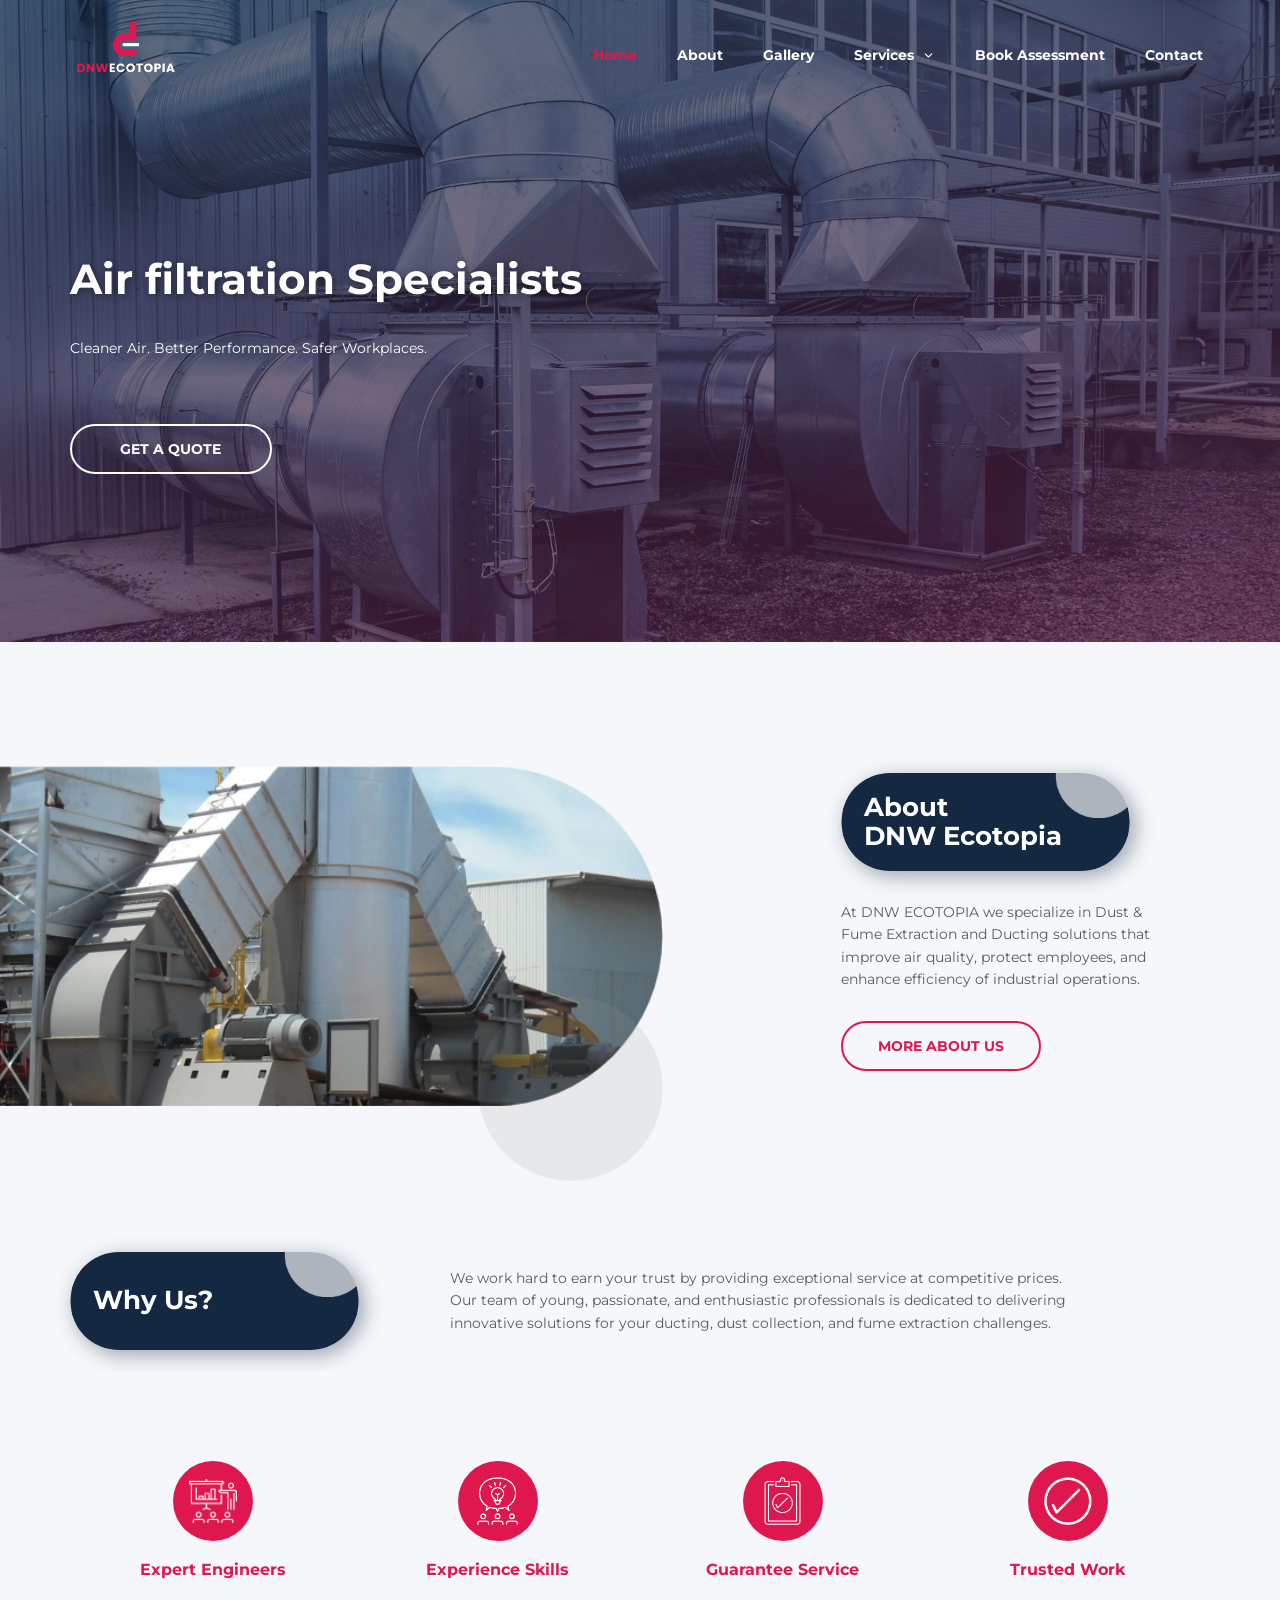
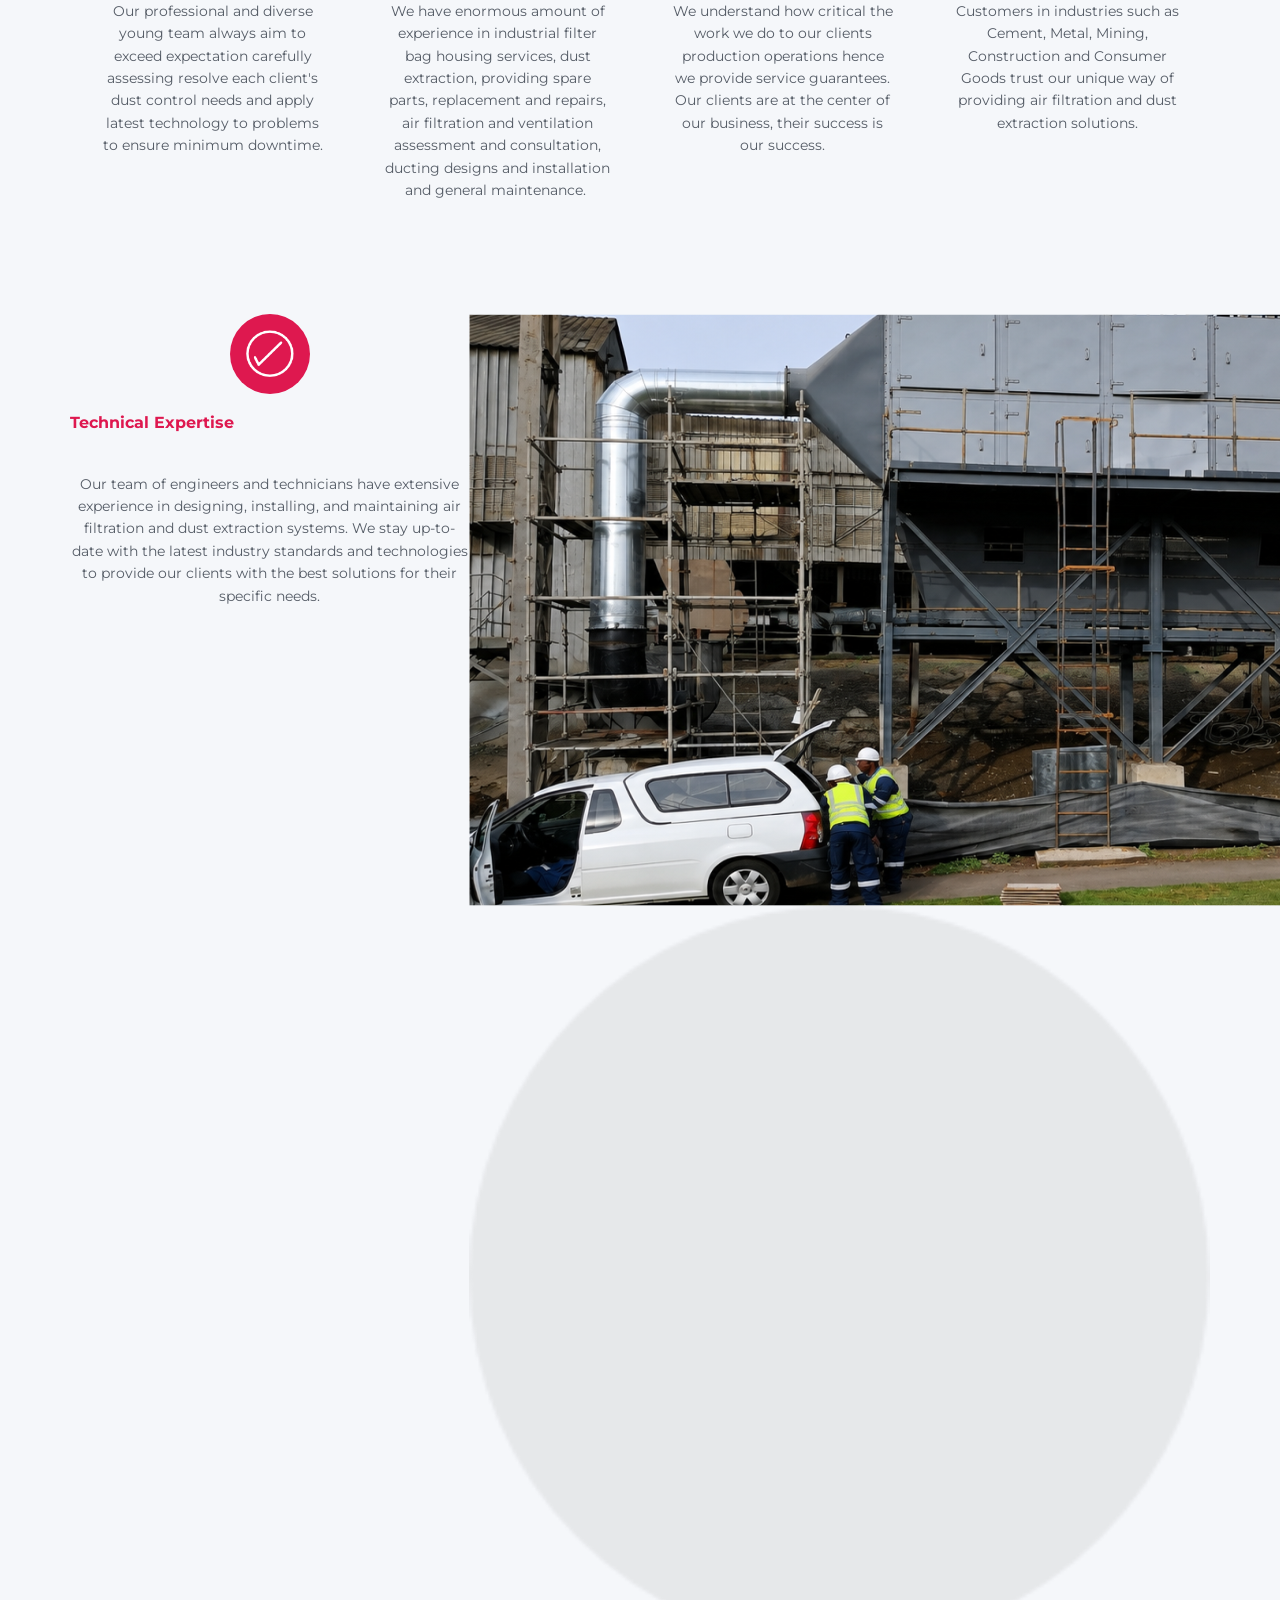
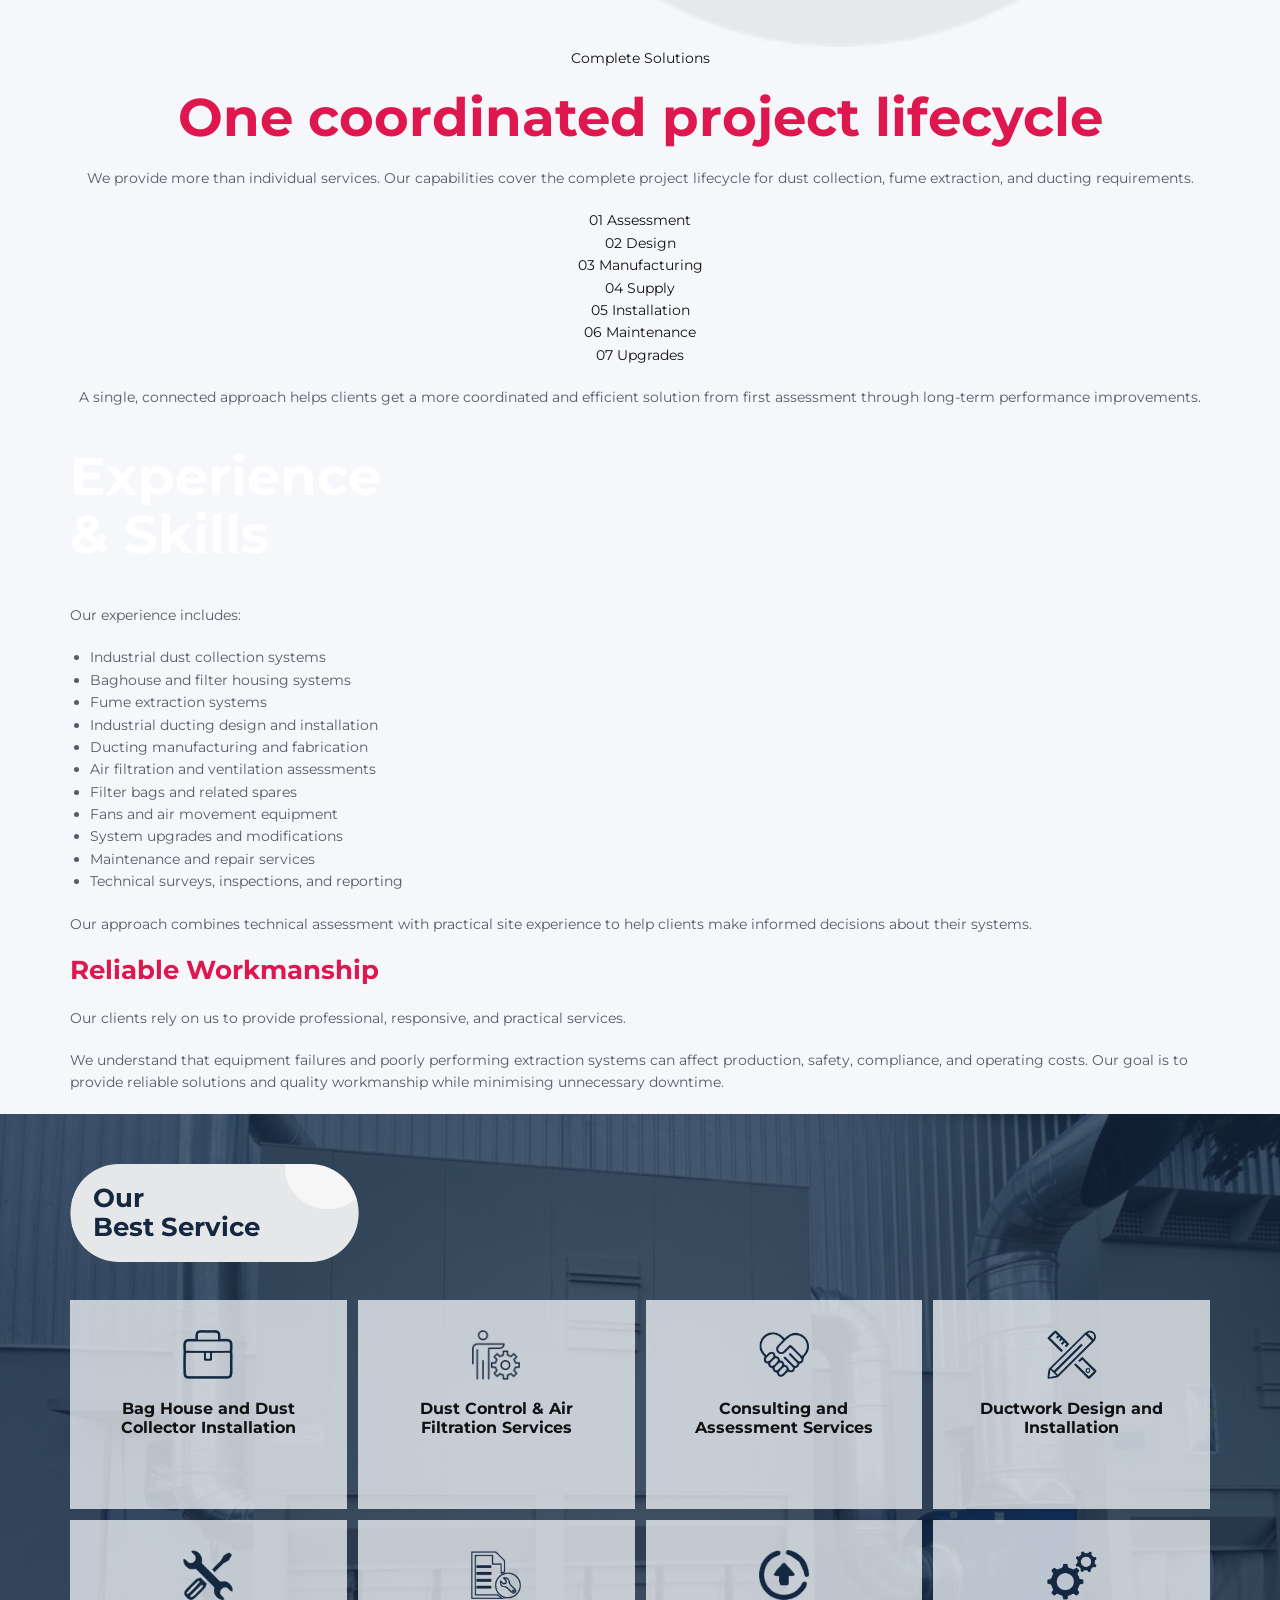
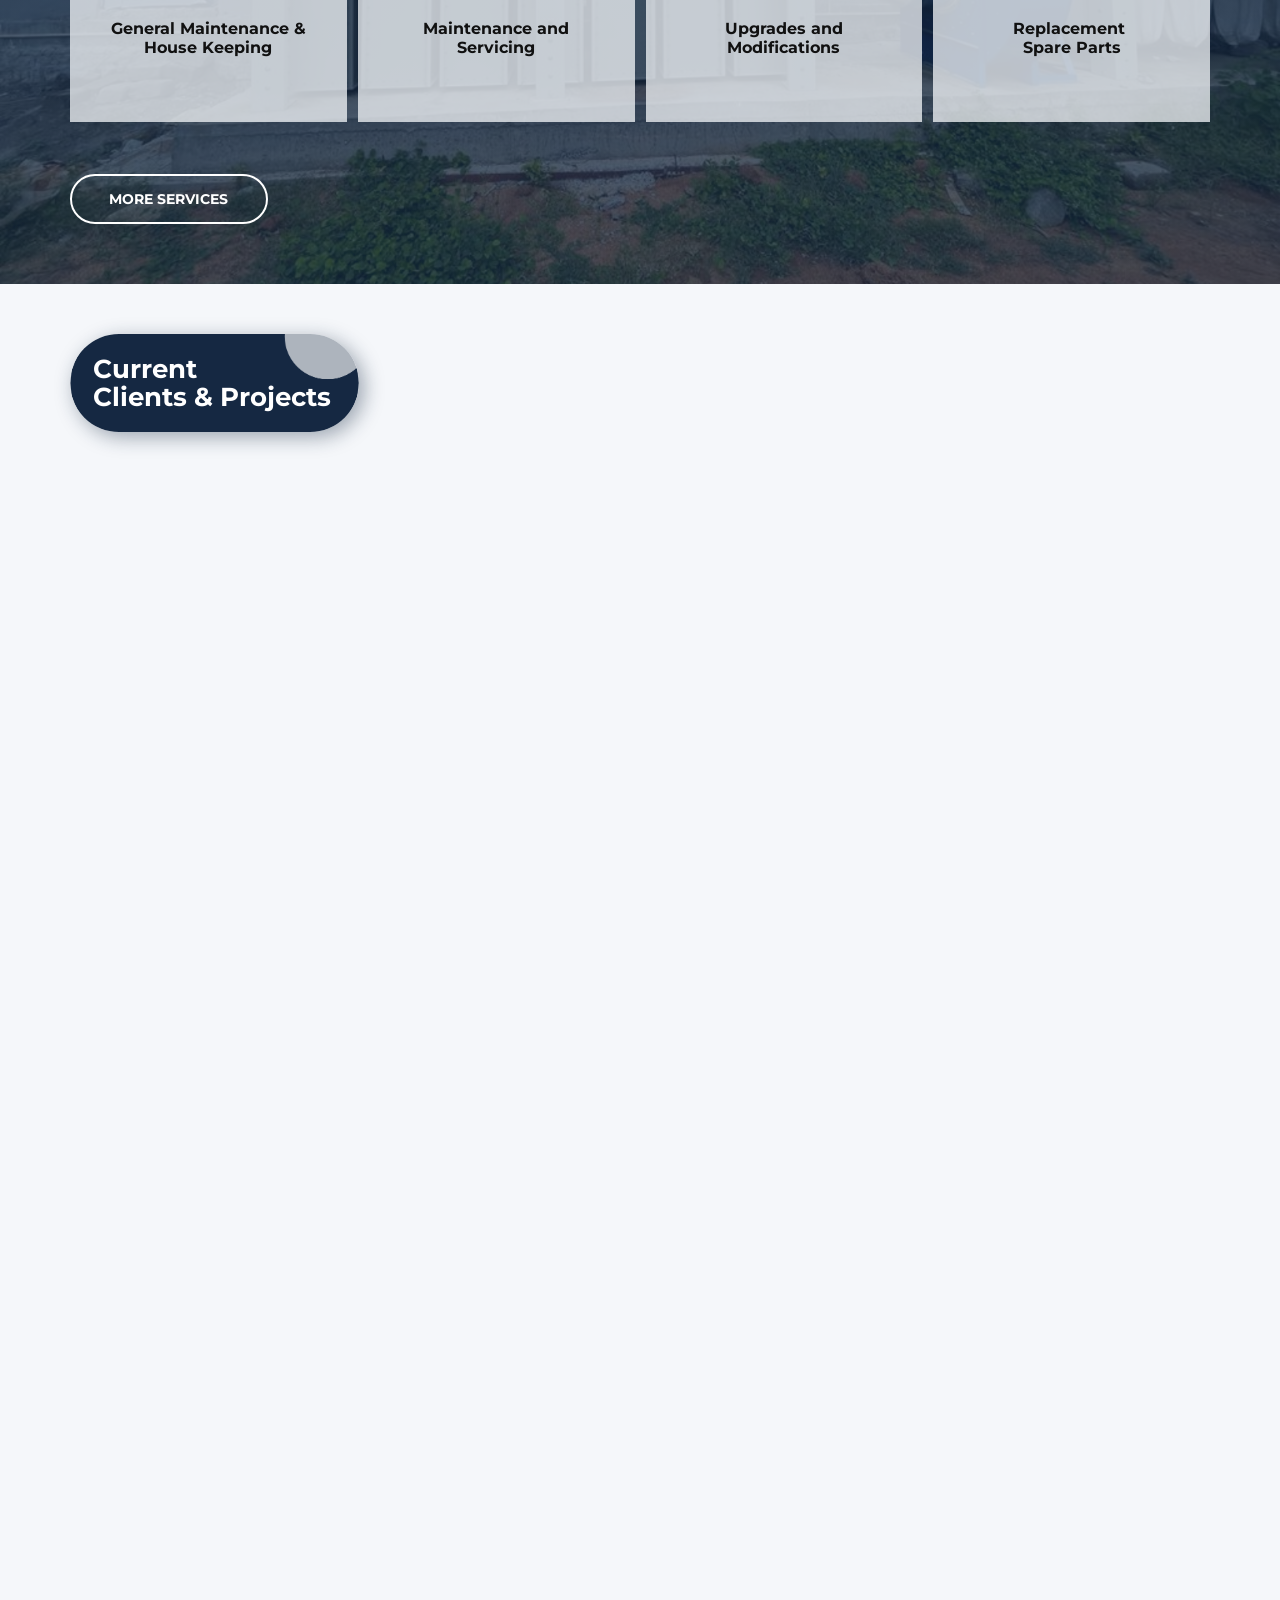
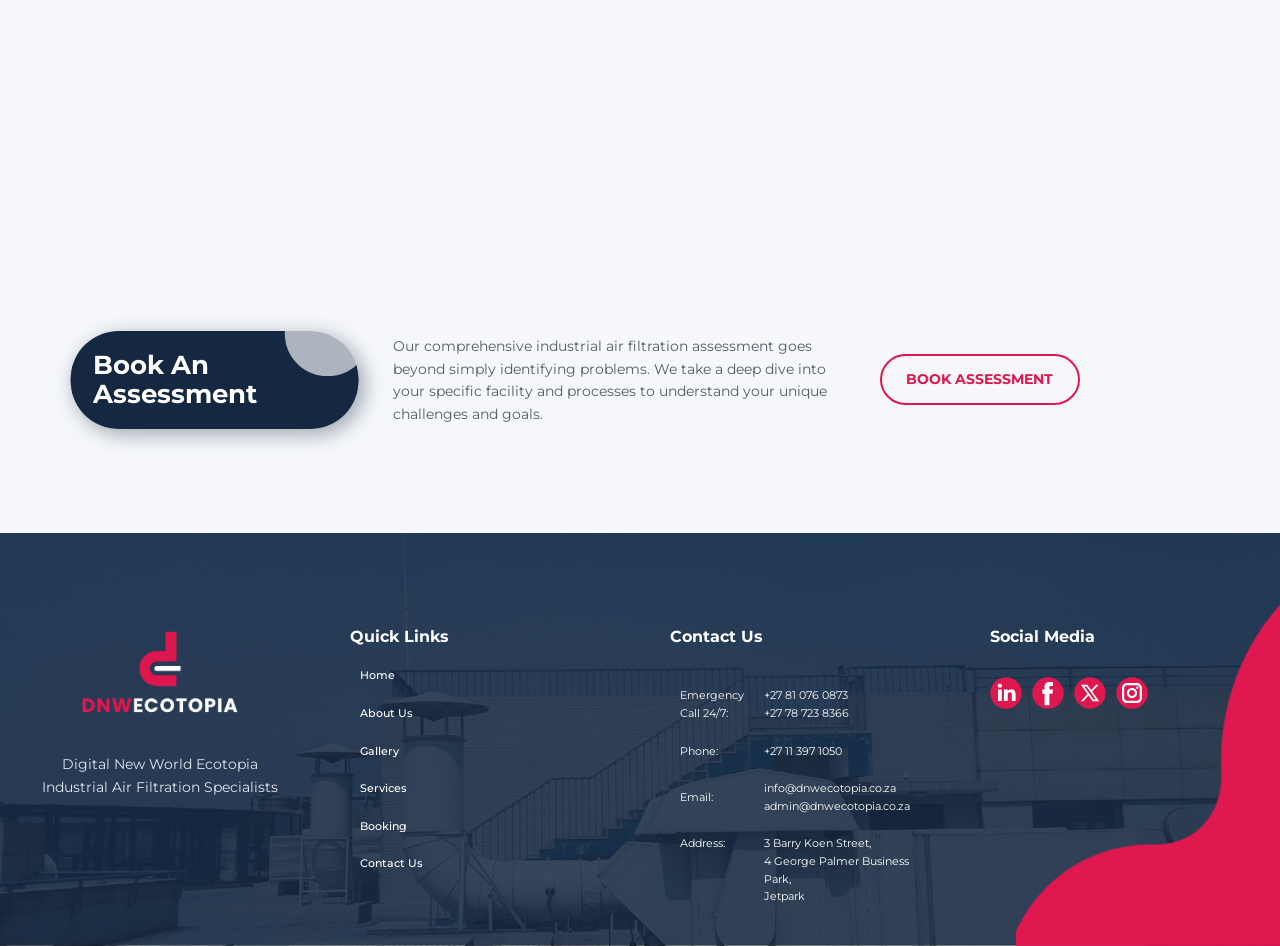
<file: index.html>
<!DOCTYPE html>
<html style="font-size: 14px;" lang="en-ZA"><head>
<script>
(function () {
  var path = window.location.pathname;

  if (path.slice(-5).toLowerCase() === ".html") {
    var cleanPath = path.slice(0, -5);
    var cleanUrl = cleanPath + window.location.search + window.location.hash;

    window.history.replaceState(null, document.title, cleanUrl);
  }

  document.addEventListener("click", function (event) {
    var link = event.target.closest ? event.target.closest("a[href]") : null;

    if (!link || event.defaultPrevented || event.button !== 0 || event.metaKey || event.ctrlKey || event.shiftKey || event.altKey) {
      return;
    }

    var href = link.getAttribute("href");
    var hrefPath = href ? href.split(/[?#]/)[0] : "";

    if (!href || href.charAt(0) === "#" || href.charAt(0) === "/" || href.indexOf("//") === 0 || /^[a-z][a-z0-9+.-]*:/i.test(href) || hrefPath.slice(-5).toLowerCase() !== ".html") {
      return;
    }

    var currentPath = window.location.pathname;
    var basePath = currentPath.slice(0, currentPath.lastIndexOf("/") + 1);

    if (basePath === "/" && currentPath.length > 1 && currentPath.indexOf(".") === -1) {
      basePath = currentPath + "/";
    }

    var suffix = href.slice(hrefPath.length);
    var cleanHref = hrefPath.slice(0, -5) + suffix;

    event.preventDefault();
    window.location.href = basePath + cleanHref;
  }, true);
})();
</script>
    <meta name="viewport" content="width=device-width, initial-scale=1.0">
    <meta charset="utf-8">
    <meta name="keywords" content=" Industrial air filtration, dust extraction, bag filter, dust collector, ductwork, maintenance, consulting, assessment, South Africa">
    <meta name="description" content="DNW Ecotopia: Your trusted partner for air filtration, dust extraction &amp; ducting in South Africa. We offer installation, maintenance, consulting &amp; more. Breathe easy with clean air solutions!">
    <title>Air Filtration Specialists | Dust Extraction | DNW Ecotopia - South Africa</title>
    <link rel="stylesheet" href="nicepage.css" media="screen">
<link rel="stylesheet" href="Home.css" media="screen">
<link rel="stylesheet" href="ServicesDropdown.css" media="screen">
    <script class="u-script" type="text/javascript" src="jquery.js" defer=""></script>
    <script class="u-script" type="text/javascript" src="nicepage.js" defer=""></script>
    <script src="ServicesDropdown.js" defer=""></script>
    <meta name="generator" content="Nicepage 6.13.8, nicepage.com">
    <meta property="og:title" content="Air Filtration Specialists | Dust Extraction | DNW Ecotopia - South Africa">
    <meta property="og:description" content="DNW Ecotopia: Your trusted partner for air filtration, dust extraction &amp; ducting in South Africa. We offer installation, maintenance, consulting &amp; more. Breathe easy with clean air solutions!">
    <meta property="og:image" content="https://dnwecotopia.co.za/images/DNW_ECOTOPIA_GREY_AND_RED.png">
    <meta property="og:url" content="https://dnwecotopia.co.za/">
    <link rel="canonical" href="https://dnwecotopia.co.za/">
    <link rel="icon" href="images/favicon.png">
    <link id="u-theme-google-font" rel="stylesheet" href="https://fonts.googleapis.com/css?family=Montserrat:100,100i,200,200i,300,300i,400,400i,500,500i,600,600i,700,700i,800,800i,900,900i">
    <link id="u-page-google-font" rel="stylesheet" href="https://fonts.googleapis.com/css?family=Montserrat:100,100i,200,200i,300,300i,400,400i,500,500i,600,600i,700,700i,800,800i,900,900i|Montserrat:100,100i,200,200i,300,300i,400,400i,500,500i,600,600i,700,700i,800,800i,900,900i">









    <script type="application/ld+json">{
		"@context": "http://schema.org",
		"@type": "Organization",
		"name": "DNWEcotopia",
		"url": "https://dnwecotopia.co.za/",
		"logo": "images/DNW_ECOTOPIA_red_white_logo.png",
		"sameAs": [
				"https://www.linkedin.com/company/dnw-ecotopia/",
				"https://facebook.com/DNWEcotopia",
				"https://x.com/DNWEcotopia",
				"https://instagram.com/DNWEcotopia"
		]
}</script>
    <meta name="theme-color" content="#478ac9">
    <meta property="og:type" content="website">
  <meta data-intl-tel-input-cdn-path="intlTelInput/"><link rel="apple-touch-icon" sizes="180x180" href="/apple-touch-icon.png">
<link rel="icon" type="image/png" sizes="32x32" href="/favicon-32x32.png">
<link rel="icon" type="image/png" sizes="16x16" href="/favicon-16x16.png">
<link rel="manifest" href="/site.webmanifest"></head>
  <body data-home-page="Home.html" data-home-page-title="Home" data-path-to-root="./" data-include-products="false" class="u-body u-overlap u-overlap-contrast u-xl-mode" data-lang="en"><header class="u-clearfix u-header u-header" id="sec-4735"><div class="u-clearfix u-sheet u-sheet-1">
        <a href="Home.html" class="u-image u-logo u-image-1" data-image-width="387" data-image-height="221" title="Home">
          <img src="images/DNW_ECOTOPIA_red_white_logo.png" class="u-logo-image u-logo-image-1">
        </a>
        <nav class="u-menu u-menu-one-level u-offcanvas u-menu-1" data-responsive-from="MD">
          <div class="menu-collapse" style="font-size: 1rem; letter-spacing: 0px; font-weight: 700;">
            <a class="u-button-style u-custom-left-right-menu-spacing u-custom-padding-bottom u-custom-text-active-color u-custom-text-color u-custom-text-hover-color u-custom-top-bottom-menu-spacing u-file-icon u-nav-link u-text-active-palette-1-base u-text-hover-palette-2-base u-text-white u-file-icon-1" href="#">
              <img src="images/12314153-7e94b6a6.png" alt="">
            </a>
          </div>
          <div class="u-custom-menu u-nav-container">
            <ul class="u-nav u-unstyled u-nav-1"><li class="u-nav-item"><a class="u-button-style u-nav-link u-text-active-custom-color-1 u-text-body-alt-color u-text-hover-custom-color-3" href="Home.html" style="padding: 10px 20px;">Home</a>
</li><li class="u-nav-item"><a class="u-button-style u-nav-link u-text-active-custom-color-1 u-text-body-alt-color u-text-hover-custom-color-3" href="About.html" style="padding: 10px 20px;">About</a>
</li><li class="u-nav-item"><a class="u-button-style u-nav-link u-text-active-custom-color-1 u-text-body-alt-color u-text-hover-custom-color-3" href="Gallery.html" style="padding: 10px 20px;">Gallery</a>
</li><li class="u-nav-item services-dropdown"><button class="u-button-style u-nav-link u-text-active-custom-color-1 u-text-body-alt-color u-text-hover-custom-color-3 services-dropdown-toggle" type="button" aria-expanded="false" aria-haspopup="true" style="padding: 10px 20px;">Services <img class="services-dropdown-arrow" src="images/DNW-down-arrow.svg" alt=""></button><div class="services-dropdown-menu" role="menu"><a href="Services.html" role="menuitem">Dust &amp; Fume Extraction</a><a href="Ducting.html" role="menuitem">Ducting</a></div>
</li><li class="u-nav-item"><a class="u-button-style u-nav-link u-text-active-custom-color-1 u-text-body-alt-color u-text-hover-custom-color-3" href="Book.html" style="padding: 10px 20px;">Book Assessment</a>
</li><li class="u-nav-item"><a class="u-button-style u-nav-link u-text-active-custom-color-1 u-text-body-alt-color u-text-hover-custom-color-3" href="Contact.html" style="padding: 10px 7px 10px 20px;">Contact</a>
</li></ul>
          </div>
          <div class="u-custom-menu u-nav-container-collapse">
            <div class="u-black u-container-style u-inner-container-layout u-opacity u-opacity-95 u-sidenav">
              <div class="u-inner-container-layout u-sidenav-overflow">
                <div class="u-menu-close"></div>
                <ul class="u-align-center u-nav u-popupmenu-items u-unstyled u-nav-2"><li class="u-nav-item"><a class="u-button-style u-nav-link" href="Home.html">Home</a>
</li><li class="u-nav-item"><a class="u-button-style u-nav-link" href="About.html">About</a>
</li><li class="u-nav-item"><a class="u-button-style u-nav-link" href="Gallery.html">Gallery</a>
</li><li class="u-nav-item services-dropdown services-dropdown-mobile"><button class="u-button-style u-nav-link services-dropdown-toggle" type="button" aria-expanded="false" aria-haspopup="true">Services <img class="services-dropdown-arrow" src="images/DNW-down-arrow.svg" alt=""></button><div class="services-dropdown-menu" role="menu"><a href="Services.html" role="menuitem">Dust &amp; Fume Extraction</a><a href="Ducting.html" role="menuitem">Ducting</a></div>
</li><li class="u-nav-item"><a class="u-button-style u-nav-link" href="Book.html">Book Assessment</a>
</li><li class="u-nav-item"><a class="u-button-style u-nav-link" href="Contact.html">Contact</a>
</li></ul>
              </div>
            </div>
            <div class="u-black u-menu-overlay u-opacity u-opacity-70"></div>
          </div>
        </nav>
      </div></header>
    <section class="u-align-center u-clearfix u-image u-shading u-section-1" id="carousel_fd13" src="" data-image-width="2522" data-image-height="1681">
      <div class="u-clearfix u-sheet u-valign-top-lg u-sheet-1">
        <div class="data-layout-selected u-align-left u-clearfix u-expanded-width u-layout-wrap u-layout-wrap-1">
          <div class="u-gutter-0 u-layout">
            <div class="u-layout-col">
              <div class="u-size-20">
                <div class="u-layout-row">
                  <div class="u-align-left u-container-style u-layout-cell u-size-30 u-layout-cell-1">
                    <div class="u-container-layout u-valign-bottom-xl u-container-layout-1">
                      <h1 class="u-align-left u-custom-font u-font-montserrat u-text u-text-body-alt-color u-title u-text-1">Air filtration Specialists </h1>
                    </div>
                  </div>
                  <div class="u-container-style u-layout-cell u-size-30 u-layout-cell-2">
                    <div class="u-container-layout u-container-layout-2"></div>
                  </div>
                </div>
              </div>
              <div class="u-size-20">
                <div class="u-layout-row">
                  <div class="u-container-style u-layout-cell u-size-30 u-layout-cell-3">
                    <div class="u-container-layout u-container-layout-3">
                      <p class="u-text u-text-body-alt-color u-text-default u-text-2">Cleaner Air. Better Performance. Safer Workplaces.</p>
                    </div>
                  </div>
                  <div class="u-container-style u-layout-cell u-size-30 u-layout-cell-4">
                    <div class="u-container-layout u-container-layout-4"></div>
                  </div>
                </div>
              </div>
              <div class="u-size-20">
                <div class="u-layout-row">
                  <div class="u-container-style u-layout-cell u-size-30 u-layout-cell-5">
                    <div class="u-container-layout u-container-layout-5">
                      <a href="Contact.html" class="u-active-white u-align-left u-border-2 u-border-white u-btn u-button-style u-hover-white u-none u-text-active-black u-text-body-alt-color u-text-hover-black u-btn-1"> Get a Quote</a>
                    </div>
                  </div>
                  <div class="u-container-style u-layout-cell u-size-30 u-layout-cell-6">
                    <div class="u-container-layout u-container-layout-6"></div>
                  </div>
                </div>
              </div>
            </div>
          </div>
        </div>
      </div>
    </section>
    <section class="u-align-center u-clearfix u-palette-5-light-3 u-valign-middle-md u-valign-middle-xs u-section-2" id="carousel_1e99">
      <div class="u-clearfix u-sheet u-sheet-1">
        <div class="data-layout-selected u-clearfix u-expanded-width u-layout-wrap u-layout-wrap-1">
          <div class="u-layout">
            <div class="u-layout-row">
              <div class="u-container-style u-layout-cell u-size-33-md u-size-33-sm u-size-33-xs u-size-39-lg u-size-39-xl u-layout-cell-1">
                <div class="u-container-layout u-container-layout-1">
                  <img class="u-image u-image-default u-image-1" src="images/DNW_ECOTOPIA_Picture_About1.png" alt="" data-image-width="632" data-image-height="301"><span class="u-file-icon u-icon u-icon-1"><img src="images/DNW_ECOTOPIA_ELEMENT_3.png" alt=""></span>
                </div>
              </div>
              <div class="u-container-style u-layout-cell u-size-21-lg u-size-21-xl u-size-27-md u-size-27-sm u-size-27-xs u-layout-cell-2">
                <div class="u-container-layout u-valign-top-md u-container-layout-2">
                  <div class="custom-expanded u-container-align-left-sm u-container-align-left-xs u-container-style u-group u-image u-radius u-shape-round u-image-2" data-image-width="810" data-image-height="301">
                    <div class="u-container-layout u-valign-middle u-container-layout-3">
                      <h2 class="u-align-left u-text u-text-body-alt-color u-text-default u-text-1">About&nbsp;<br>DNW Ecotopia
                      </h2>
                    </div>
                  </div>
                  <p class="u-text u-text-default-lg u-text-default-md u-text-default-sm u-text-default-xl u-text-2"> 
                    At DNW ECOTOPIA we specialize in Dust & Fume Extraction and Ducting solutions that improve air quality, protect employees, and enhance efficiency of industrial operations.
                  </p>
                  <a href="About.html" class="u-border-2 u-border-custom-color-1 u-btn u-button-style u-hover-custom-color-1 u-none u-text-hover-white u-btn-1">More About Us </a>
                </div>
              </div>
            </div>
          </div>
        </div>
      </div>
    </section>
    <section class="u-clearfix u-palette-5-light-3 u-section-3" id="sec-6521">
      <div class="u-clearfix u-sheet u-valign-middle-lg u-valign-middle-xl u-sheet-1">
        <div class="data-layout-selected u-clearfix u-expanded-width u-layout-wrap u-layout-wrap-1">
          <div class="u-layout">
            <div class="u-layout-row">
              <div class="u-container-style u-layout-cell u-size-20 u-layout-cell-1">
                <div class="u-container-layout u-valign-middle-lg u-valign-middle-xl u-container-layout-1">
                  <div class="custom-expanded u-container-align-left u-container-style u-expanded-width-md u-group u-image u-radius u-shape-round u-image-1" data-image-width="810" data-image-height="301">
                    <div class="u-container-layout u-valign-middle-lg u-valign-middle-md u-valign-middle-xl u-container-layout-2">
                      <h2 class="u-align-left u-text u-text-body-alt-color u-text-default u-text-1">Why Us?</h2>
                    </div>
                  </div>
                </div>
              </div>
              <div class="u-container-style u-layout-cell u-size-40 u-layout-cell-2">
                <div class="u-container-layout u-valign-middle-lg u-valign-middle-xl u-valign-middle-xs u-container-layout-3">
                  <p class="u-text u-text-2">
                    We work hard to earn your trust by providing exceptional service at competitive prices. Our team of young, passionate, and enthusiastic professionals is dedicated to delivering innovative solutions for your ducting, dust collection, and fume extraction challenges.
                  </p>
                </div>
              </div>
            </div>
          </div>
        </div>
      </div>
    </section>
    <section class="u-align-center u-clearfix u-container-align-center u-palette-5-light-3 u-section-4" id="sec-5f37">
      <div class="u-align-left u-clearfix u-sheet u-valign-middle u-sheet-1">
        <div class="u-expanded-width u-list u-list-1">
          <div class="u-repeater u-repeater-1">
            <div class="u-container-style u-list-item u-repeater-item">
              <div class="u-container-layout u-similar-container u-valign-top u-container-layout-1"><span class="u-align-center u-custom-color-1 u-file-icon u-icon u-icon-circle u-icon-1"><img src="images/DNW_ECOTOPIA_ELEMENT_4-a65e9b6d.png" alt=""></span>
                <h6 class="u-align-center u-text u-text-custom-color-1 u-text-default u-text-1"> Expert Engineers </h6>
                <p class="u-align-center u-text u-text-2"> Our professional and diverse young team always aim to exceed
expectation carefully assessing resolve each client's dust control needs and apply latest technology to problems to ensure minimum downtime.</p>
              </div>
            </div>
            <div class="u-container-style u-list-item u-repeater-item">
              <div class="u-container-layout u-similar-container u-valign-top u-container-layout-2"><span class="u-align-center u-custom-color-1 u-file-icon u-icon u-icon-circle u-icon-2"><img src="images/DNW_ECOTOPIA_ELEMENT_5-38cc424a.png" alt=""></span>
                <h6 class="u-align-center u-text u-text-custom-color-1 u-text-default u-text-3"> Experience Skills </h6>
                <p class="u-align-center u-text u-text-4"> We have enormous amount of
experience in industrial filter bag housing services, dust extraction,
providing spare parts, replacement and repairs, air filtration and ventilation
assessment and consultation, ducting designs and installation and general maintenance.&nbsp;<br>
                  <br>
                </p>
              </div>
            </div>
            <div class="u-container-style u-list-item u-repeater-item">
              <div class="u-container-layout u-similar-container u-valign-top u-container-layout-3"><span class="u-align-center u-custom-color-1 u-file-icon u-icon u-icon-circle u-icon-3"><img src="images/DNW_ECOTOPIA_ELEMENT_61-d6b01aa7.png" alt=""></span>
                <h6 class="u-align-center u-text u-text-custom-color-1 u-text-default u-text-5"> Guarantee Service </h6>
                <p class="u-align-center u-text u-text-6"> We understand how critical the work we do to our clients production operations
hence we provide service guarantees. Our clients are at the center of our business, their success is our success.</p>
              </div>
            </div>
            <div class="u-container-style u-list-item u-repeater-item">
              <div class="u-container-layout u-similar-container u-valign-top u-container-layout-4"><span class="u-align-center u-custom-color-1 u-file-icon u-icon u-icon-circle u-icon-4"><img src="images/DNW_ECOTOPIA_ELEMENT_7-90462ed1.png" alt=""></span>
                <h6 class="u-align-center u-text u-text-custom-color-1 u-text-default u-text-7"> Trusted Work </h6>
                <p class="u-align-center u-text u-text-8"> Customers in industries such as Cement, Metal, Mining, Construction and Consumer Goods trust our unique way of providing air filtration and dust extraction solutions.</p>
              </div>
            </div>
            
          </div>
        </div>
      </div>
    </section>
    <section class="u-align-center u-clearfix u-palette-5-light-3 u-valign-middle-md u-valign-middle-xs u-section-about-copy" id="carousel_1e99_copy">
      <div class="u-clearfix u-sheet u-sheet-1">
        <div class="data-layout-selected u-clearfix u-expanded-width u-layout-wrap u-layout-wrap-1">
          <div class="u-layout">
            <div class="u-layout-row">
              <div class="u-container-style u-layout-cell u-size-21-lg u-size-21-xl u-size-27-md u-size-27-sm u-size-27-xs u-layout-cell-1">
                <div class="u-container-layout u-valign-top-md u-container-layout-1">
                  <div class="custom-expanded u-container-align-left-sm u-container-align-left-xs u-container-style u-group u-image u-radius u-shape-round" data-image-width="810" data-image-height="301">
                    <div class="u-container-layout u-similar-container u-valign-top u-container-layout-4"><span class="u-align-center u-custom-color-1 u-file-icon u-icon u-icon-circle u-icon-4" style="margin: auto; width: 80px; height: 80px; padding: 16px;"><img src="images/DNW_ECOTOPIA_ELEMENT_7-90462ed1.png" alt=""></span>
                    <h6 class="u-align-center u-text u-text-custom-color-1 u-text-default u-text-7 technical-expertise-heading"> Technical Expertise </h6>
                    </div>
                  </div>
                  <p class="u-text u-text-default-lg u-text-default-md u-text-default-sm u-text-default-xl u-text-2 u-align-center"> 
                    Our team of engineers and technicians have extensive experience in designing, installing, and maintaining air filtration and dust extraction systems. We stay up-to-date with the latest industry standards and technologies to provide our clients with the best solutions for their specific needs.
                  </p>
                </div>
              </div>
              <div class="u-container-style u-layout-cell u-size-33-md u-size-33-sm u-size-33-xs u-size-39-lg u-size-39-xl u-layout-cell-2">
                <div class="u-container-layout u-container-layout-2">
                  <img class="u-image u-image-default u-image-1" src="images/DNW_ECOTOPIA_Picture_technical.png" alt="" data-image-width="632" data-image-height="301"><span class="u-file-icon u-icon u-icon-1"><img src="images/DNW_ECOTOPIA_ELEMENT_3.png" alt=""></span>
                </div>
              </div>
            </div>
          </div>
        </div>
      </div>
    </section>
    <section class="u-align-center u-clearfix u-palette-5-light-3 u-section-complete-solutions" id="complete-solutions">
      <div class="u-clearfix u-sheet u-sheet-1">
        <div class="complete-solutions-header">
          <div class="complete-solutions-label">Complete Solutions</div>
          <h2 class="u-text u-text-custom-color-1 complete-solutions-title">One coordinated project lifecycle</h2>
          <p class="u-text complete-solutions-intro">We provide more than individual services. Our capabilities cover the complete project lifecycle for dust collection, fume extraction, and ducting requirements.</p>
        </div>
        <div class="complete-solutions-flow" aria-label="Complete project lifecycle">
          <div class="complete-solutions-step">
            <span class="complete-solutions-number">01</span>
            <span class="complete-solutions-name">Assessment</span>
          </div>
          <div class="complete-solutions-step">
            <span class="complete-solutions-number">02</span>
            <span class="complete-solutions-name">Design</span>
          </div>
          <div class="complete-solutions-step">
            <span class="complete-solutions-number">03</span>
            <span class="complete-solutions-name">Manufacturing</span>
          </div>
          <div class="complete-solutions-step">
            <span class="complete-solutions-number">04</span>
            <span class="complete-solutions-name">Supply</span>
          </div>
          <div class="complete-solutions-step">
            <span class="complete-solutions-number">05</span>
            <span class="complete-solutions-name">Installation</span>
          </div>
          <div class="complete-solutions-step">
            <span class="complete-solutions-number">06</span>
            <span class="complete-solutions-name">Maintenance</span>
          </div>
          <div class="complete-solutions-step">
            <span class="complete-solutions-number">07</span>
            <span class="complete-solutions-name">Upgrades</span>
          </div>
        </div>
        <p class="u-text complete-solutions-summary">A single, connected approach helps clients get a more coordinated and efficient solution from first assessment through long-term performance improvements.</p>
      </div>
    </section>
    <section class="u-clearfix u-palette-5-light-3 u-section-experience-skills" id="experience-skills">
      <div class="u-clearfix u-sheet u-sheet-1">
        <div class="custom-expanded u-container-align-left u-container-style u-group u-image u-radius u-shape-round u-image-1" data-image-width="810" data-image-height="301">
          <div class="u-container-layout u-valign-middle u-container-layout-1">
            <h2 class="u-align-left u-text u-text-body-alt-color u-text-default u-text-1">Experience<br>&amp; Skills</h2>
          </div>
        </div>
        <div class="experience-skills-grid">
          <div class="experience-skills-main">
            <p class="u-text experience-skills-intro">Our experience includes:</p>
            <ul class="experience-skills-list">
              <li>Industrial dust collection systems</li>
              <li>Baghouse and filter housing systems</li>
              <li>Fume extraction systems</li>
              <li>Industrial ducting design and installation</li>
              <li>Ducting manufacturing and fabrication</li>
              <li>Air filtration and ventilation assessments</li>
              <li>Filter bags and related spares</li>
              <li>Fans and air movement equipment</li>
              <li>System upgrades and modifications</li>
              <li>Maintenance and repair services</li>
              <li>Technical surveys, inspections, and reporting</li>
            </ul>
            <p class="u-text experience-skills-note">Our approach combines technical assessment with practical site experience to help clients make informed decisions about their systems.</p>
          </div>
          <aside class="experience-skills-reliable">
            <h3 class="u-text u-text-custom-color-1 reliable-title">Reliable Workmanship</h3>
            <p class="u-text reliable-text">Our clients rely on us to provide professional, responsive, and practical services.</p>
            <p class="u-text reliable-text">We understand that equipment failures and poorly performing extraction systems can affect production, safety, compliance, and operating costs. Our goal is to provide reliable solutions and quality workmanship while minimising unnecessary downtime.</p>
          </aside>
        </div>
      </div>
    </section>
    <section class="u-clearfix u-image u-shading u-section-5" id="carousel_02fc" data-image-width="1626" data-image-height="1219">
      <div class="u-clearfix u-sheet u-sheet-1">
        <div class="custom-expanded u-container-style u-group u-image u-radius u-shape-round u-image-1" data-image-width="810" data-image-height="301">
          <div class="u-container-layout u-valign-middle u-container-layout-1">
            <h2 class="u-align-left u-text u-text-custom-color-2 u-text-default u-text-1">Our<br>Best Service
            </h2>
          </div>
        </div>
        <div class="u-expanded-width u-list u-list-1">
          <div class="u-repeater u-repeater-1">
            <div class="u-container-style u-list-item u-opacity u-opacity-75 u-palette-5-light-3 u-repeater-item u-shape-rectangle u-list-item-1">
              <div class="u-container-layout u-similar-container u-valign-top u-container-layout-2"><span class="u-align-center u-file-icon u-icon u-text-custom-color-2 u-icon-1"><img src="images/DNW_ECOTOPIA_ELEMENT_bag_16-f5c6d495.png" alt=""></span>
                <h6 class="u-align-center u-text u-text-default u-text-2"> Bag House and Dust Collector
Installation </h6>
              </div>
            </div>
            <div class="u-container-style u-list-item u-opacity u-opacity-75 u-palette-5-light-3 u-repeater-item u-shape-rectangle u-list-item-2">
              <div class="u-container-layout u-similar-container u-valign-top u-container-layout-3"><span class="u-align-center u-file-icon u-icon u-text-custom-color-2 u-icon-2"><img src="images/DNW_ECOTOPIA_ELEMENT_dust_13-d63857fe.png" alt=""></span>
                <h6 class="u-align-center u-text u-text-default u-text-3"> Dust Control &amp; Air Filtration Services </h6>
              </div>
            </div>
            <div class="u-container-style u-list-item u-opacity u-opacity-75 u-palette-5-light-3 u-repeater-item u-shape-rectangle u-list-item-3">
              <div class="u-container-layout u-similar-container u-valign-top u-container-layout-4"><span class="u-align-center u-file-icon u-icon u-text-custom-color-2 u-icon-3"><img src="images/DNW_ECOTOPIA_ELEMENT_consulting_15-97ec78a6.png" alt=""></span>
                <h6 class="u-align-center u-text u-text-default u-text-4"> Consulting and Assessment Services </h6>
              </div>
            </div>
            <div class="u-container-style u-list-item u-opacity u-opacity-75 u-palette-5-light-3 u-repeater-item u-shape-rectangle u-list-item-4">
              <div class="u-container-layout u-similar-container u-valign-top u-container-layout-5"><span class="u-align-center u-file-icon u-icon u-text-custom-color-2 u-icon-4"><img src="images/DNW_ECOTOPIA_ELEMENT_duct_12-81a92636.png" alt=""></span>
                <h6 class="u-align-center u-text u-text-default u-text-5"> Ductwork Design and Installation</h6>
              </div>
            </div>
            <div class="u-container-style u-list-item u-opacity u-opacity-75 u-palette-5-light-3 u-repeater-item u-shape-rectangle u-list-item-5">
              <div class="u-container-layout u-similar-container u-valign-top u-container-layout-6"><span class="u-align-center u-file-icon u-icon u-text-custom-color-2 u-icon-5"><img src="images/DNW_ECOTOPIA_ELEMENT_gen_11-b9ac8ea8.png" alt=""></span>
                <h6 class="u-align-center u-text u-text-default u-text-6"> General Maintenance
&amp; House Keeping </h6>
              </div>
            </div>
            <div class="u-container-style u-list-item u-opacity u-opacity-75 u-palette-5-light-3 u-repeater-item u-shape-rectangle u-list-item-6">
              <div class="u-container-layout u-similar-container u-valign-top u-container-layout-7"><span class="u-align-center u-file-icon u-icon u-text-custom-color-2 u-icon-6"><img src="images/DNW_ECOTOPIA_ELEMENT_maintenance_14-412d1447.png" alt=""></span>
                <h6 class="u-align-center u-text u-text-default u-text-7"> Maintenance and Servicing </h6>
              </div>
            </div>
            <div class="u-container-style u-list-item u-opacity u-opacity-75 u-palette-5-light-3 u-repeater-item u-shape-rectangle u-list-item-7">
              <div class="u-container-layout u-similar-container u-valign-top u-container-layout-8"><span class="u-align-center u-file-icon u-icon u-text-custom-color-2 u-icon-7"><img src="images/DNW_ECOTOPIA_ELEMENT_upgrades_10-9ce43ba7.png" alt=""></span>
                <h6 class="u-align-center u-text u-text-default u-text-8"> Upgrades and Modifications </h6>
              </div>
            </div>
            <div class="u-container-style u-list-item u-opacity u-opacity-75 u-palette-5-light-3 u-repeater-item u-shape-rectangle u-list-item-8">
              <div class="u-container-layout u-similar-container u-valign-top u-container-layout-9"><span class="u-align-center u-file-icon u-icon u-text-custom-color-2 u-icon-8"><img src="images/DNW_ECOTOPIA_ELEMENT_replacement_11-98453e98.png" alt=""></span>
                <h6 class="u-align-center u-text u-text-default u-text-9"> Replacement&nbsp;<br>Spare Parts
                </h6>
              </div>
            </div>
          </div>
        </div>
        <a href="Services.html" class="u-active-white u-align-left u-border-2 u-border-white u-btn u-button-style u-hover-white u-none u-text-active-black u-text-body-alt-color u-text-hover-black u-btn-1">More Services </a>
      </div>
    </section>
    <section class="u-align-center u-clearfix u-palette-5-light-3 u-section-6" id="carousel_4a55">
      <div class="u-clearfix u-sheet u-sheet-1">
        <div class="custom-expanded u-container-align-left u-container-style u-group u-image u-radius u-shape-round u-image-1" data-image-width="810" data-image-height="301">
          <div class="u-container-layout u-valign-middle-lg u-valign-middle-md u-valign-middle-xl u-container-layout-1">
            <h2 class="u-align-left u-text u-text-body-alt-color u-text-default u-text-1"> Current&nbsp;<br>Clients
&amp; Projects
            </h2>
          </div>
        </div>
        <div class="u-expanded-width u-list u-list-1">
          <div class="u-repeater u-repeater-1">
            <div class="u-align-left u-container-style u-list-item u-repeater-item u-shape-rectangle u-list-item-1" data-animation-name="customAnimationIn" data-animation-duration="1500" data-animation-delay="0">
              <div class="u-container-layout u-similar-container u-valign-top-sm u-valign-top-xl u-valign-top-xs u-container-layout-2">
                <div alt="" class="u-align-left-xs u-border-10 u-border-custom-color-1 u-image u-image-circle u-image-2" data-image-width="591" data-image-height="592" data-animation-name="customAnimationIn" data-animation-duration="1500"></div>
                <p class="u-text u-text-2"> DNW
Ecotopia assists PPC cement in Pretoria, Germiston and Riebeek to maintain,
modify and install dust collection systems to ensure that no unintending cement
dust is emitted during the cement processing plant to pollute the environment.
We perform regular plant assessments to provide the dust suppression recommendations
ensure plant is running optimally.&nbsp; This
includes any duct modifications and installations.</p>
                <h6 class="u-text u-text-grey-50 u-text-3">PPC Cement</h6>
              </div>
            </div>
            <div class="u-align-left u-container-style u-list-item u-repeater-item u-shape-rectangle u-list-item-2" data-animation-name="customAnimationIn" data-animation-duration="1500" data-animation-delay="0">
              <div class="u-container-layout u-similar-container u-valign-top-sm u-valign-top-xl u-valign-top-xs u-container-layout-3">
                <div alt="" class="u-align-left-xs u-border-10 u-border-custom-color-1 u-image u-image-circle u-image-3" data-image-width="592" data-image-height="592" data-animation-name="customAnimationIn" data-animation-duration="1500"></div>
                <p class="u-text u-text-4"> Project
to improve their blowing system (Ducting, dust collector fan, filter bags) used
to cool fan room in the metal melting point inside the plant. This was to help
increase maximum operation time of the production plant&nbsp;</p>
                <h6 class="u-text u-text-grey-50 u-text-5">SCAW Metal Group</h6>
              </div>
            </div>
            <div class="u-align-left u-container-style u-list-item u-repeater-item u-shape-rectangle u-list-item-3" data-animation-name="customAnimationIn" data-animation-duration="1500" data-animation-delay="0">
              <div class="u-container-layout u-similar-container u-valign-top-sm u-valign-top-xl u-valign-top-xs u-container-layout-4">
                <div alt="" class="u-align-left-xs u-border-10 u-border-custom-color-1 u-image u-image-circle u-image-4" data-image-width="592" data-image-height="591" data-animation-name="customAnimationIn" data-animation-duration="1500"></div>
                <p class="u-text u-text-6"> We are
involved in a project to renovate the main Baghouses of the Boksburg plant.
Resize ducting to ensure correct suction of the material. We also help with air
separation from melting and crushing to ensure its filtered using correct
medium of extraction for maximum performance. We also looking into employing
air canons.&nbsp;</p>
                <h6 class="u-text u-text-grey-50 u-text-7">Fry's Metal</h6>
              </div>
            </div>
            <div class="u-align-left u-container-style u-list-item u-repeater-item u-shape-rectangle u-list-item-4" data-animation-name="customAnimationIn" data-animation-duration="1500" data-animation-delay="0">
              <div class="u-container-layout u-similar-container u-valign-top-sm u-valign-top-xl u-valign-top-xs u-container-layout-5">
                <div alt="" class="u-align-left-xs u-border-10 u-border-custom-color-1 u-image u-image-circle u-image-5" data-image-width="592" data-image-height="592" data-animation-name="customAnimationIn" data-animation-duration="1500"></div>
                <p class="u-text u-text-8"> We help
our client AECI to purify air, liquids, gases and steam to ensure consistent
product quality and keep the equipment running smoothly while also preventing
unwanted emission of the product to the environment.&nbsp;</p>
                <h6 class="u-text u-text-grey-50 u-text-9">AECI</h6>
              </div>
            </div>
            <div class="u-align-left u-container-style u-list-item u-repeater-item u-shape-rectangle u-list-item-5" data-animation-name="customAnimationIn" data-animation-duration="1500" data-animation-delay="0">
              <div class="u-container-layout u-similar-container u-valign-top-sm u-valign-top-xl u-valign-top-xs u-container-layout-6">
                <div alt="" class="u-align-left-xs u-border-10 u-border-custom-color-1 u-image u-image-circle u-image-6" data-image-width="592" data-image-height="592" data-animation-name="customAnimationIn" data-animation-duration="1500"></div>
                <p class="u-text u-text-10"> For G
&amp; W Mineral, we did the assessment of the plant and provided
recommendations to improve their dust collection system.&nbsp;<br>
                </p>
                <h6 class="u-text u-text-grey-50 u-text-11">G&amp;W Mineral Resources</h6>
              </div>
            </div>
            <div class="u-align-left u-container-style u-list-item u-repeater-item u-shape-rectangle u-list-item-7" data-animation-name="customAnimationIn" data-animation-duration="1500" data-animation-delay="0">
              <div class="u-container-layout u-similar-container u-valign-top-sm u-valign-top-xl u-valign-top-xs u-container-layout-8">
                <div alt="" class="u-align-left-xs u-border-10 u-border-custom-color-1 u-image u-image-circle u-image-8" data-image-width="592" data-image-height="592" data-animation-name="customAnimationIn" data-animation-duration="1500"></div>
                <p class="u-text u-text-14"> DNW Ecotopia assisted Afrimat in Lichtenburg, North West, with the modification and maintenance of dust extraction systems to ensure that no dust emissions occur during cement processing, preventing environmental pollution and ensuring emissions remain within the permitted stack limits.</p>
                <h6 class="u-text u-text-grey-50 u-text-15">Afrimat</h6>
              </div>
            </div>
            <div class="u-align-left u-container-style u-list-item u-repeater-item u-shape-rectangle u-list-item-8" data-animation-name="customAnimationIn" data-animation-duration="1500" data-animation-delay="0">
              <div class="u-container-layout u-similar-container u-valign-top-sm u-valign-top-xl u-valign-top-xs u-container-layout-9">
                <div alt="" class="u-align-left-xs u-border-10 u-border-custom-color-1 u-image u-image-circle u-image-9" data-image-width="592" data-image-height="592" data-animation-name="customAnimationIn" data-animation-duration="1500"></div>
                <p class="u-text u-text-16"> DNW Ecotopia manufactured galvanized ducting and a canopy, and supplied an inline fan for the installation of a new fume extraction system at Plasti-Tech Piping in Sebenza.</p>
                <h6 class="u-text u-text-grey-50 u-text-17">Plasti-Tech Piping</h6>
              </div>
            </div>
            <div class="u-align-left u-container-style u-list-item u-repeater-item u-shape-rectangle u-list-item-9" data-animation-name="customAnimationIn" data-animation-duration="1500" data-animation-delay="0">
              <div class="u-container-layout u-similar-container u-valign-top-sm u-valign-top-xl u-valign-top-xs u-container-layout-10">
                <div alt="" class="u-align-left-xs u-border-10 u-border-custom-color-1 u-image u-image-circle u-image-10" data-image-width="592" data-image-height="592" data-animation-name="customAnimationIn" data-animation-duration="1500"></div>
                <p class="u-text u-text-18"> DNW Ecotopia installed a ducted extraction system to circulate hot and fresh air from the underground compressor room at the Agricultural Research Council (ARC) in Pretoria North. The project included the manufacture of galvanized ducting, as well as the supply and installation of an inline fan and filter box.</p>
                <h6 class="u-text u-text-grey-50 u-text-19">Agricultural Research Council</h6>
              </div>
            </div>
            <div class="u-align-left u-container-style u-list-item u-repeater-item u-shape-rectangle u-list-item-10" data-animation-name="customAnimationIn" data-animation-duration="1500" data-animation-delay="0">
              <div class="u-container-layout u-similar-container u-valign-top-sm u-valign-top-xl u-valign-top-xs u-container-layout-11">
                <div alt="" class="u-align-left-xs u-border-10 u-border-custom-color-1 u-image u-image-circle u-image-11" data-image-width="592" data-image-height="592" data-animation-name="customAnimationIn" data-animation-duration="1500"></div>
                <p class="u-text u-text-20"> DNW Ecotopia is working with Sibanye Stillwater Gold Mine to install, upgrade, and maintain dust collection systems, ensuring that dust emissions are effectively controlled and remain within the permitted stack emission limits while complying with environmental regulations.</p>
                <h6 class="u-text u-text-grey-50 u-text-21">Sibanye Stillwater</h6>
              </div>
            </div>
            <div class="u-align-left u-container-style u-list-item u-repeater-item u-shape-rectangle u-list-item-11" data-animation-name="customAnimationIn" data-animation-duration="1500" data-animation-delay="0">
              <div class="u-container-layout u-similar-container u-valign-top-sm u-valign-top-xl u-valign-top-xs u-container-layout-12">
                <div alt="" class="u-align-left-xs u-border-10 u-border-custom-color-1 u-image u-image-circle u-image-12" data-image-width="592" data-image-height="592" data-animation-name="customAnimationIn" data-animation-duration="1500"></div>
                <p class="u-text u-text-22"> DNW Ecotopia installed a dust collector and ducting system at iThemba LABS, University of the Witwatersrand, to improve indoor air quality, enhance the working environment for staff, and maintain product integrity.</p>
                <h6 class="u-text u-text-grey-50 u-text-23">iThemba LABS</h6>
              </div>
            </div>
          </div>
        </div>
      </div>
    </section>
    <section class="u-clearfix u-palette-5-light-3 u-section-7" id="sec-16d2">
      <div class="u-clearfix u-sheet u-sheet-1">
        <div class="data-layout-selected u-clearfix u-expanded-width u-layout-wrap u-layout-wrap-1">
          <div class="u-layout">
            <div class="u-layout-row">
              <div class="u-container-style u-layout-cell u-size-17-lg u-size-17-xl u-size-60-md u-size-60-sm u-size-60-xs u-layout-cell-1">
                <div class="u-container-layout u-valign-middle u-container-layout-1">
                  <div class="custom-expanded u-container-align-left u-container-style u-group u-image u-radius u-shape-round u-image-1" data-image-width="810" data-image-height="301">
                    <div class="u-container-layout u-valign-middle u-container-layout-2">
                      <h2 class="u-align-left u-text u-text-body-alt-color u-text-default u-text-1">Book An Assessment </h2>
                    </div>
                  </div>
                </div>
              </div>
              <div class="u-container-style u-layout-cell u-size-23-lg u-size-23-xl u-size-60-md u-size-60-sm u-size-60-xs u-layout-cell-2">
                <div class="u-container-layout u-container-layout-3">
                  <p class="u-text u-text-2"> Our comprehensive industrial air
filtration assessment goes beyond simply identifying problems. We take a deep
dive into your specific facility and processes to understand your unique
challenges and goals.</p>
                </div>
              </div>
              <div class="u-container-style u-layout-cell u-size-20-lg u-size-20-xl u-size-60-md u-size-60-sm u-size-60-xs">
                <div class="u-container-layout u-container-layout-4">
                  <a href="Book.html" class="u-border-2 u-border-custom-color-1 u-btn u-button-style u-hover-custom-color-1 u-none u-text-hover-white u-btn-1">Book Assessment </a>
                </div>
              </div>
            </div>
          </div>
        </div>
      </div>
    </section>



    <footer class="u-align-center u-clearfix u-footer u-image u-shading u-valign-bottom-sm u-valign-bottom-xs u-footer" id="sec-c7b6" data-image-width="2558" data-image-height="1919"><div class="data-layout-selected u-clearfix u-expanded-width u-layout-wrap u-layout-wrap-1">
        <div class="u-layout">
          <div class="u-layout-row">
            <div class="u-align-center u-container-style u-layout-cell u-size-15 u-layout-cell-1">
              <div class="u-container-layout u-valign-top u-container-layout-1"><span class="u-align-center-lg u-align-center-md u-align-center-xl u-align-left-sm u-align-left-xs u-file-icon u-icon u-icon-1"><img src="images/DNW_ECOTOPIA_red_white_logo.png" alt=""></span>
                <p class="u-align-center-lg u-align-center-md u-align-center-xl u-align-left-sm u-align-left-xs u-text u-text-default u-text-1">Digital New World Ecotopia<br>Industrial Air Filtration Specialists
                </p>
              </div>
            </div>
            <div class="u-container-style u-layout-cell u-size-12-lg u-size-12-md u-size-12-sm u-size-12-xs u-size-15-xl u-layout-cell-2">
              <div class="u-container-layout u-container-layout-2">
                <h6 class="u-align-left-xs u-text u-text-default u-text-2">Quick Links</h6>
                <div class="custom-expanded u-table u-table-responsive u-table-1">
                  <table class="u-table-entity">
                    <colgroup>
                      <col width="100%">
                    </colgroup>
                    <tbody class="u-table-body">
                      <tr style="height: 25px;">
                        <td class="u-table-cell u-table-cell-1">
                          <a href="Home.html" class="u-active-none u-border-none u-btn u-button-link u-button-style u-custom-font u-hover-none u-none u-text-white u-btn-1"> Home</a>
                        </td>
                      </tr>
                      <tr style="height: 28px;">
                        <td class="u-table-cell u-table-cell-2">
                          <a href="About.html" class="u-active-none u-border-none u-btn u-button-link u-button-style u-custom-font u-hover-none u-none u-text-white u-btn-2">About​ Us</a>
                        </td>
                      </tr>
                      <tr style="height: 28px;">
                        <td class="u-table-cell u-table-cell-3 u-table-cell-gallery">
                          <a href="Gallery.html" class="u-active-none u-border-none u-btn u-button-link u-button-style u-custom-font u-hover-none u-none u-text-white u-btn-3"> Gallery</a>
                        </td>
                      </tr>
                      <tr style="height: 30px;">
                        <td class="u-table-cell u-table-cell-3">
                          <a href="Services.html" class="u-active-none u-border-none u-btn u-button-link u-button-style u-custom-font u-hover-none u-none u-text-white u-btn-3"> Services</a>
                        </td>
                      </tr>
                      <tr style="height: 26px;">
                        <td class="u-table-cell u-table-cell-4">
                          <a href="Book.html" class="u-active-none u-border-none u-btn u-button-link u-button-style u-custom-font u-hover-none u-none u-text-white u-btn-4"> Booking</a>
                        </td>
                      </tr>
                      <tr style="height: 25px;">
                        <td class="u-table-cell u-table-cell-5">
                          <a href="Contact.html" class="u-active-none u-border-none u-btn u-button-link u-button-style u-custom-font u-hover-none u-none u-text-white u-btn-5"> Contact Us</a>
                        </td>
                      </tr>
                    </tbody>
                  </table>
                </div>
              </div>
            </div>
            <div class="u-container-style u-layout-cell u-size-15-xl u-size-17-lg u-size-19-md u-size-19-sm u-size-19-xs u-layout-cell-3">
              <div class="u-container-layout u-container-layout-3">
                <h6 class="u-text u-text-default u-text-3">Contact Us</h6>
                <div class="u-expanded-width u-table u-table-responsive u-table-2">
                  <table class="u-table-entity">
                    <colgroup>
                      <col width="13.9%">
                      <col width="86.1%">
                    </colgroup>
                    <tbody class="u-table-body">
                      <tr style="height: 27px;">
                        <td class="u-table-cell u-table-valign-bottom u-table-cell-6">Emergency Call 24/7: </td>
                        <td class="u-table-cell u-table-valign-bottom u-table-cell-7"> +27 81 076 0873<br>+27 78 723 8366</td>
                      </tr>
                      <tr style="height: 26px;">
                        <td class="u-table-cell u-table-cell-8"> Phone:</td>
                        <td class="u-table-cell u-table-cell-9"> +27 11 397 1050</td>
                      </tr>
                      <tr style="height: 25px;">
                        <td class="u-table-cell u-table-cell-10">Email:</td>
                        <td class="u-table-cell u-table-cell-11"> info@dnwecotopia.co.za<br>admin@dnwecotopia.co.za</td>
                      </tr>
                      <tr style="height: 27px;">
                        <td class="u-table-cell u-table-valign-top u-table-cell-12"> Address:</td>
                        <td class="u-table-cell u-table-valign-top u-table-cell-13"> 3 Barry Koen Street,&nbsp;<br>4 George Palmer Business Park,&nbsp;<br>Jetpark
                        </td>
                      </tr>
                    </tbody>
                  </table>
                </div>
              </div>
            </div>
            <div class="u-container-style u-layout-cell u-size-14-md u-size-14-sm u-size-14-xs u-size-15-xl u-size-16-lg u-layout-cell-4">
              <div class="u-container-layout u-container-layout-4">
                <h6 class="u-align-left-md u-align-left-sm u-align-left-xs u-text u-text-4">Social Media</h6>
                <img class="u-align-right u-expanded-height u-hidden-md u-hidden-sm u-hidden-xs u-image u-image-default u-image-1" src="images/DNW_ECOTOPIA_ELEMENT_1.png" alt="" data-image-width="556" data-image-height="698">
                <div class="u-align-left-md u-align-left-sm u-align-left-xs u-social-icons u-spacing-10 u-social-icons-1">
                  <a class="u-social-url" target="_blank" data-type="LinkedIn" title="LinkedIn" href="https://www.linkedin.com/company/dnw-ecotopia/"><span class="u-icon u-social-icon u-social-linkedin u-text-custom-color-1 u-icon-2"><svg class="u-svg-link" preserveAspectRatio="xMidYMin slice" viewBox="0 0 112 112" style=""><use xlink:href="#svg-a30e"></use></svg><svg class="u-svg-content" viewBox="0 0 112 112" x="0" y="0" id="svg-a30e"><circle fill="currentColor" cx="56.1" cy="56.1" r="55"></circle><path fill="#FFFFFF" d="M41.3,83.7H27.9V43.4h13.4V83.7z M34.6,37.9L34.6,37.9c-4.6,0-7.5-3.1-7.5-7c0-4,3-7,7.6-7s7.4,3,7.5,7
      C42.2,34.8,39.2,37.9,34.6,37.9z M89.6,83.7H76.2V62.2c0-5.4-1.9-9.1-6.8-9.1c-3.7,0-5.9,2.5-6.9,4.9c-0.4,0.9-0.4,2.1-0.4,3.3v22.5
      H48.7c0,0,0.2-36.5,0-40.3h13.4v5.7c1.8-2.7,5-6.7,12.1-6.7c8.8,0,15.4,5.8,15.4,18.1V83.7z"></path></svg></span>
                  </a>
                  <a class="u-social-url" title="facebook" target="_blank" href="https://facebook.com/DNWEcotopia"><span class="u-icon u-social-facebook u-social-icon u-text-custom-color-1 u-icon-3"><svg class="u-svg-link" preserveAspectRatio="xMidYMin slice" viewBox="0 0 112 112" style=""><use xlink:href="#svg-fbd0"></use></svg><svg class="u-svg-content" viewBox="0 0 112 112" x="0" y="0" id="svg-fbd0"><circle fill="currentColor" cx="56.1" cy="56.1" r="55"></circle><path fill="#FFFFFF" d="M73.5,31.6h-9.1c-1.4,0-3.6,0.8-3.6,3.9v8.5h12.6L72,58.3H60.8v40.8H43.9V58.3h-8V43.9h8v-9.2
c0-6.7,3.1-17,17-17h12.5v13.9H73.5z"></path></svg></span>
                  </a>
                  <a class="u-social-url" title="twitter" target="_blank" href="https://x.com/DNWEcotopia"><span class="u-icon u-social-icon u-social-twitter u-text-custom-color-1 u-icon-4"><svg class="u-svg-link" preserveAspectRatio="xMidYMin slice" viewBox="0 0 112.2 112.2" style=""><use xlink:href="#svg-0af3"></use></svg><svg class="u-svg-content" viewBox="0 0 112.2 112.2" x="0px" y="0px" id="svg-0af3"><circle fill="currentColor" cx="56" cy="56" r="55"></circle><path fill="#FFFFFF" d="M63.9,51l22.4-24h-8.6L60.3,45.9L46.9,27H24l23.3,32.8L24,85h8.2L51,64.9L65.3,85H88L63.9,51z M55.3,60.2
l-3.7-5.1L35.7,33.1h8.1l12.3,17.2l3.7,5.1l16.6,23.4h-7.8L55.3,60.2z"></path></svg></span>
                  </a>
                  <a class="u-social-url" title="instagram" target="_blank" href="https://instagram.com/DNWEcotopia"><span class="u-icon u-social-icon u-social-instagram u-text-custom-color-1 u-icon-5"><svg class="u-svg-link" preserveAspectRatio="xMidYMin slice" viewBox="0 0 112 112" style=""><use xlink:href="#svg-fa94"></use></svg><svg class="u-svg-content" viewBox="0 0 112 112" x="0" y="0" id="svg-fa94"><circle fill="currentColor" cx="56.1" cy="56.1" r="55"></circle><path fill="#FFFFFF" d="M55.9,38.2c-9.9,0-17.9,8-17.9,17.9C38,66,46,74,55.9,74c9.9,0,17.9-8,17.9-17.9C73.8,46.2,65.8,38.2,55.9,38.2
z M55.9,66.4c-5.7,0-10.3-4.6-10.3-10.3c-0.1-5.7,4.6-10.3,10.3-10.3c5.7,0,10.3,4.6,10.3,10.3C66.2,61.8,61.6,66.4,55.9,66.4z"></path><path fill="#FFFFFF" d="M74.3,33.5c-2.3,0-4.2,1.9-4.2,4.2s1.9,4.2,4.2,4.2s4.2-1.9,4.2-4.2S76.6,33.5,74.3,33.5z"></path><path fill="#FFFFFF" d="M73.1,21.3H38.6c-9.7,0-17.5,7.9-17.5,17.5v34.5c0,9.7,7.9,17.6,17.5,17.6h34.5c9.7,0,17.5-7.9,17.5-17.5V38.8
C90.6,29.1,82.7,21.3,73.1,21.3z M83,73.3c0,5.5-4.5,9.9-9.9,9.9H38.6c-5.5,0-9.9-4.5-9.9-9.9V38.8c0-5.5,4.5-9.9,9.9-9.9h34.5
c5.5,0,9.9,4.5,9.9,9.9V73.3z"></path></svg></span>
                  </a>
                </div>
                <img class="u-hidden-lg u-hidden-xl u-image u-image-default u-image-2" src="images/DNW_ECOTOPIA_ELEMENT_1.png" alt="" data-image-width="556" data-image-height="698">
              </div>
            </div>
          </div>
        </div>
      </div></footer>
</body></html>
</file>
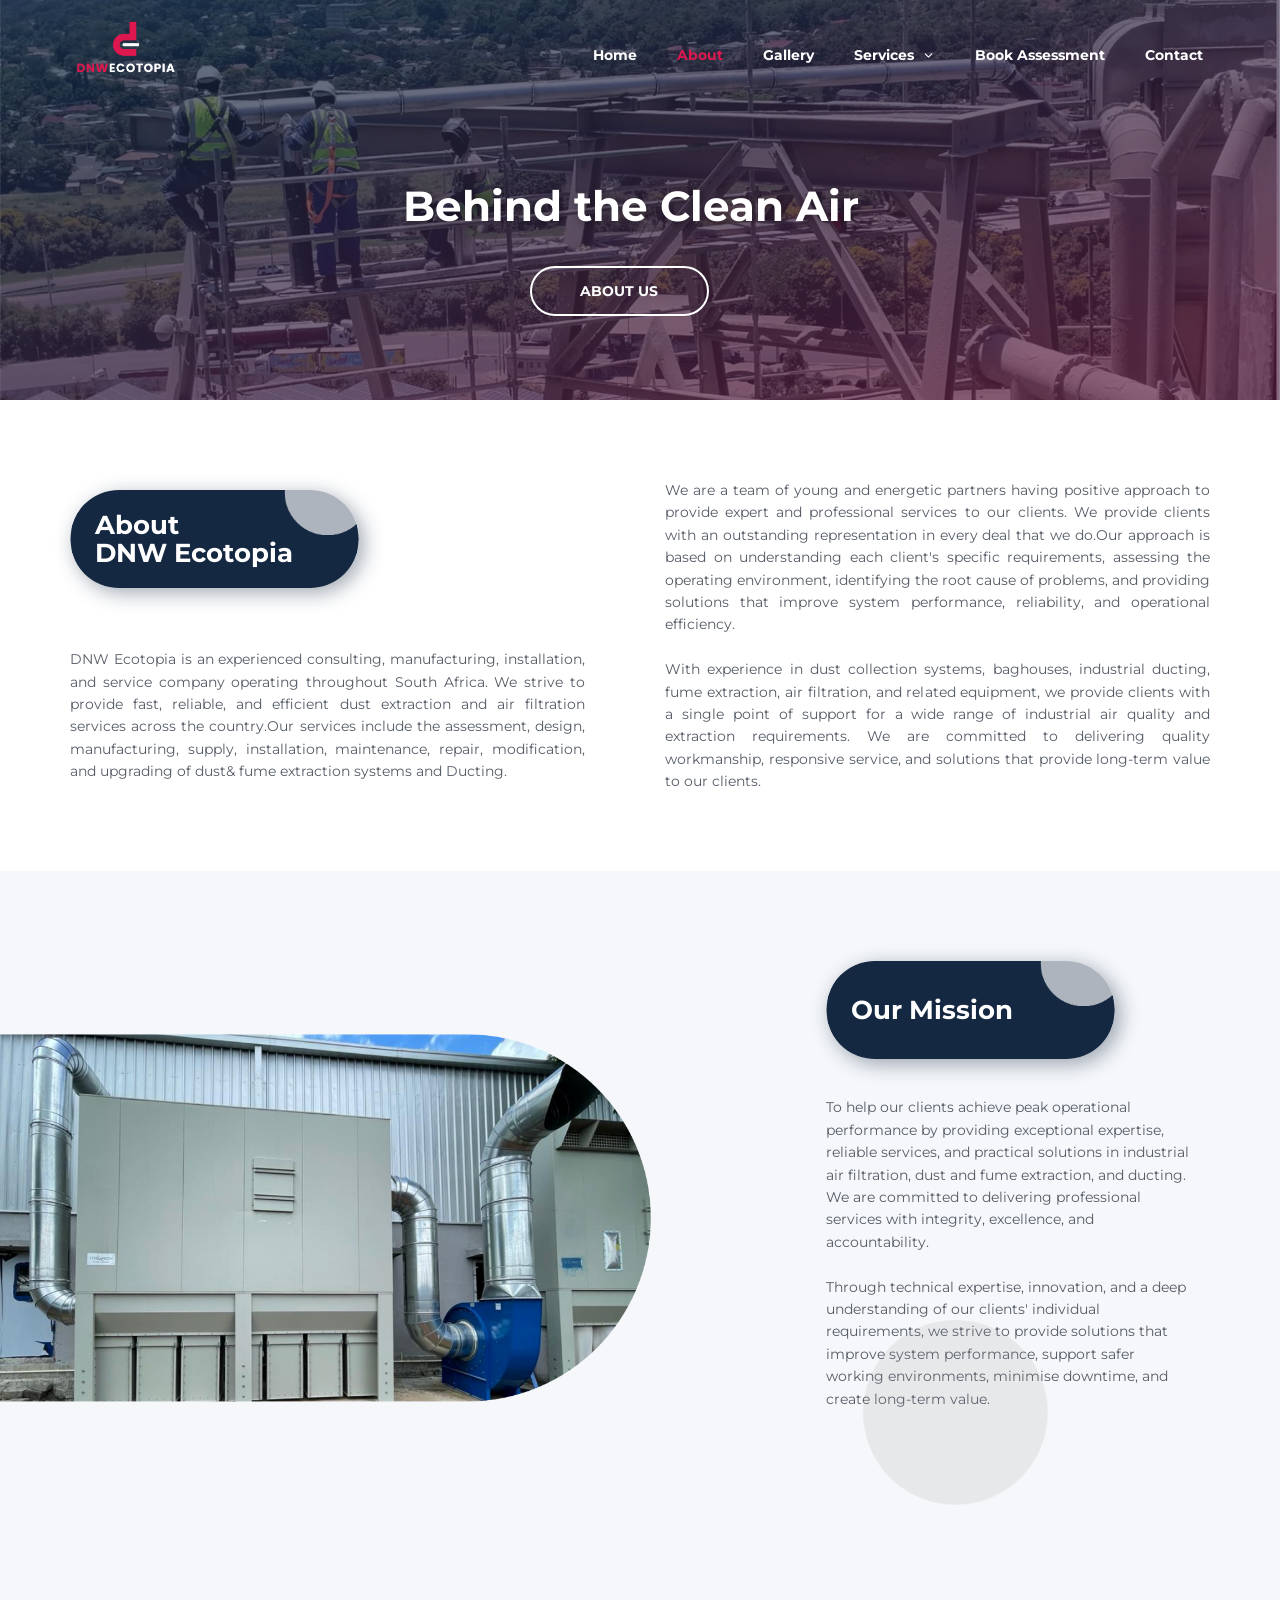
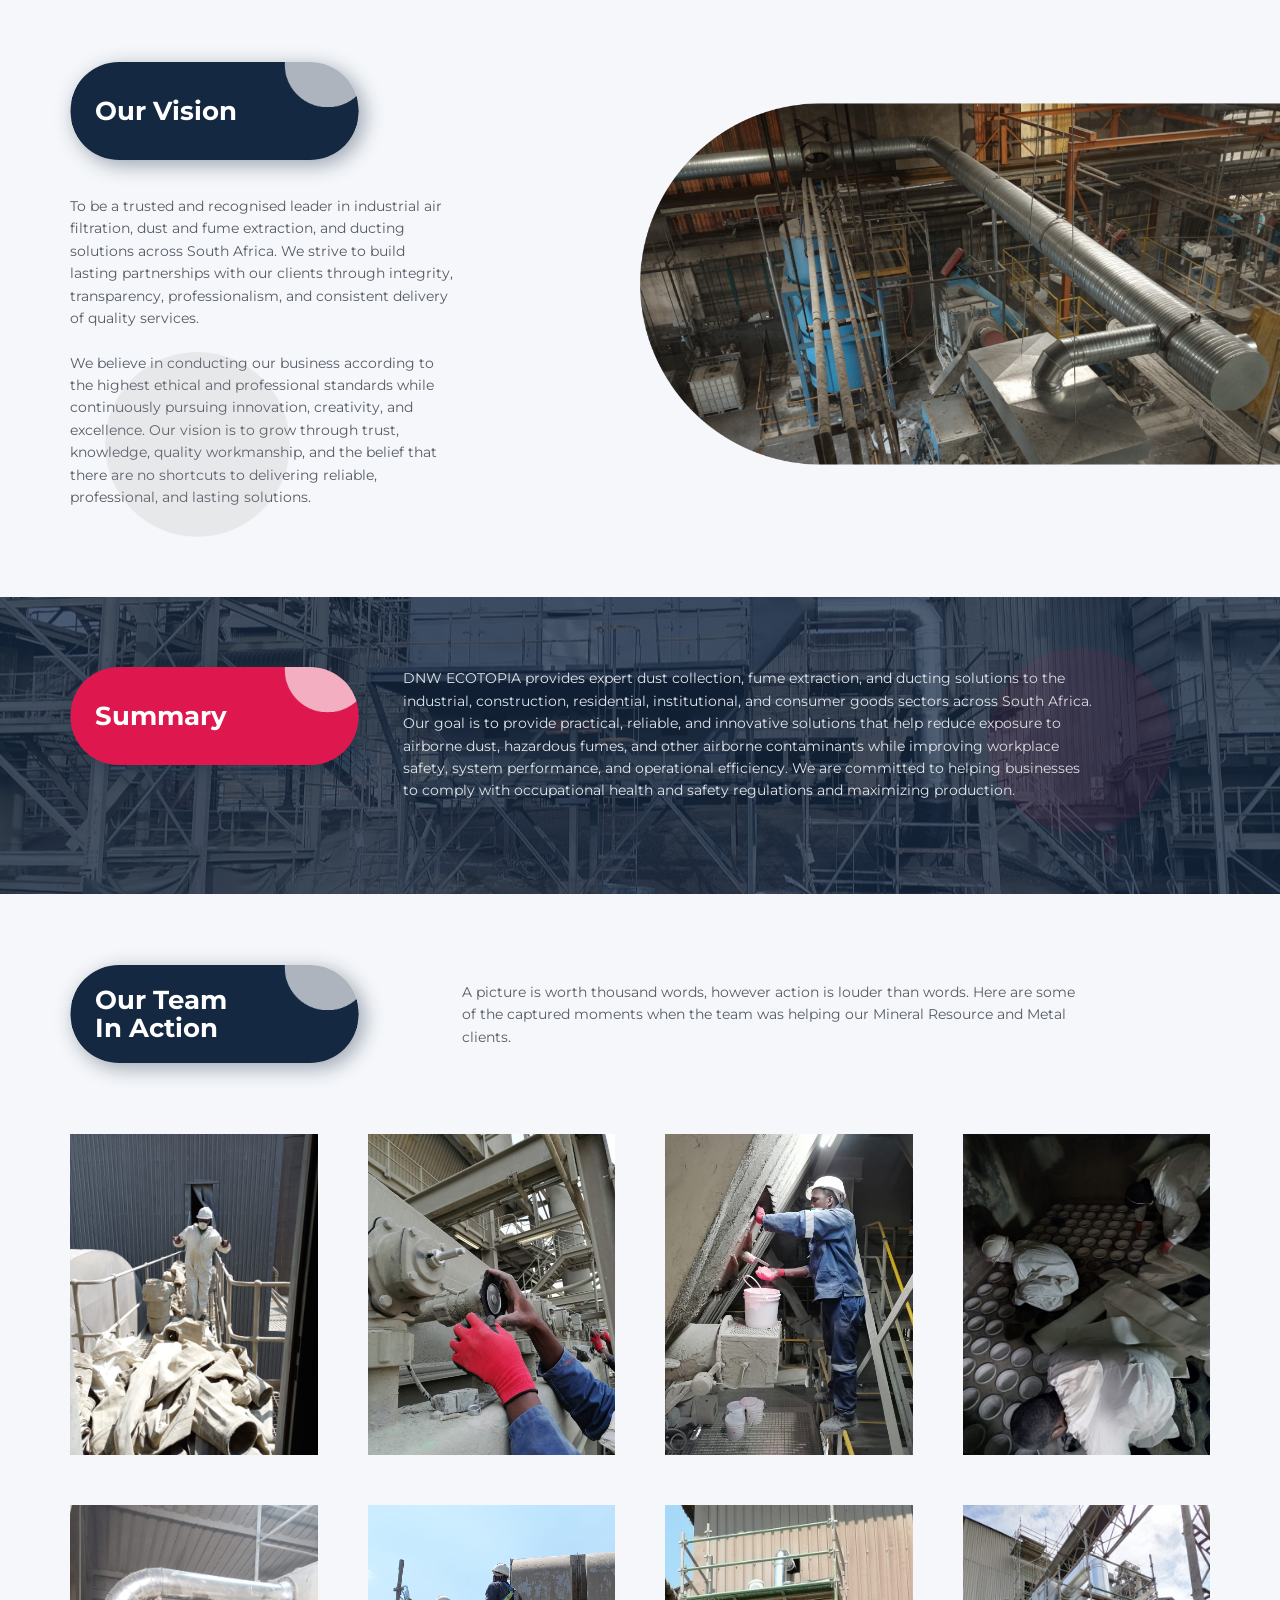
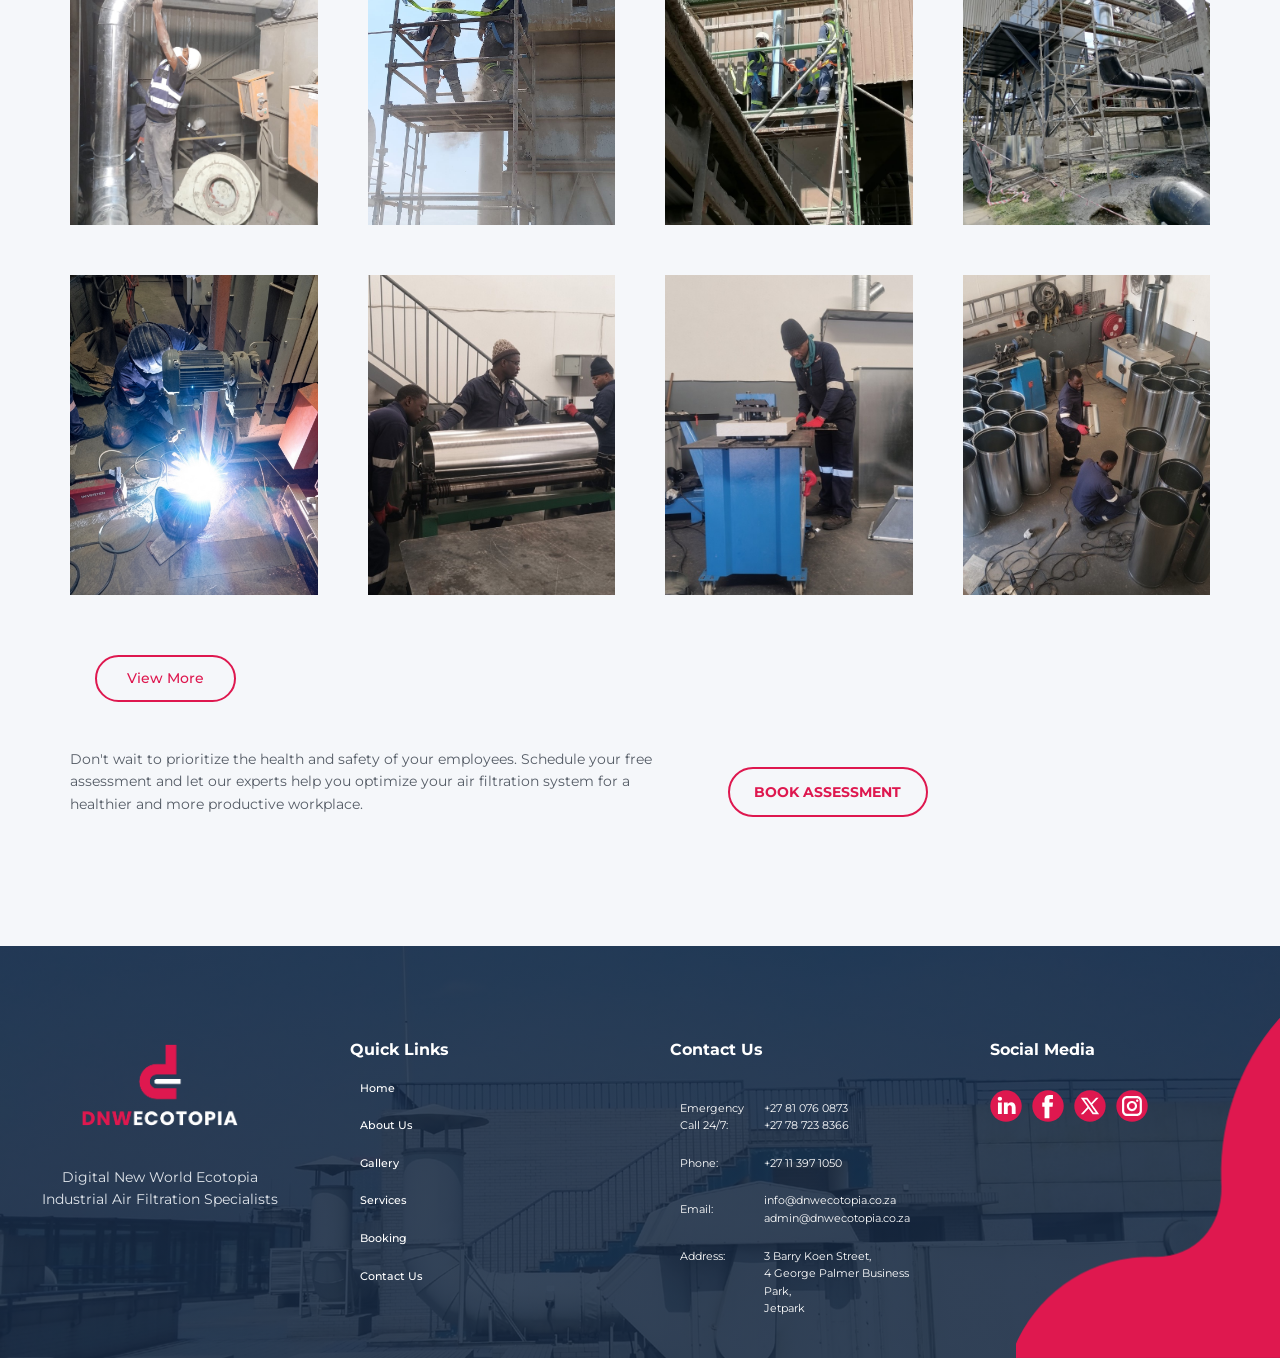
<file: About.html>
<!DOCTYPE html>
<html style="font-size: 14px;" lang="en-ZA"><head>
<script>
(function () {
  var path = window.location.pathname;

  if (path.slice(-5).toLowerCase() === ".html") {
    var cleanPath = path.slice(0, -5);
    var cleanUrl = cleanPath + window.location.search + window.location.hash;

    window.history.replaceState(null, document.title, cleanUrl);
  }

  document.addEventListener("click", function (event) {
    var link = event.target.closest ? event.target.closest("a[href]") : null;

    if (!link || event.defaultPrevented || event.button !== 0 || event.metaKey || event.ctrlKey || event.shiftKey || event.altKey) {
      return;
    }

    var href = link.getAttribute("href");
    var hrefPath = href ? href.split(/[?#]/)[0] : "";

    if (!href || href.charAt(0) === "#" || href.charAt(0) === "/" || href.indexOf("//") === 0 || /^[a-z][a-z0-9+.-]*:/i.test(href) || hrefPath.slice(-5).toLowerCase() !== ".html") {
      return;
    }

    var currentPath = window.location.pathname;
    var basePath = currentPath.slice(0, currentPath.lastIndexOf("/") + 1);

    if (basePath === "/" && currentPath.length > 1 && currentPath.indexOf(".") === -1) {
      basePath = currentPath + "/";
    }

    var suffix = href.slice(hrefPath.length);
    var cleanHref = hrefPath.slice(0, -5) + suffix;

    event.preventDefault();
    window.location.href = basePath + cleanHref;
  }, true);
})();
</script>
    <meta name="viewport" content="width=device-width, initial-scale=1.0">
    <meta charset="utf-8">
    <meta name="keywords" content="DNW Ecotopia, about us, industrial air filtration, South Africa, clean air, mission, values, healthy workplace">
    <meta name="description" content=" Learn more about DNW Ecotopia's mission, values &amp; commitment to clean air in South African industries. We provide expert air filtration solutions for a healthy &amp; productive workplace.">
    <title> About DNW Ecotopia: Industrial Air Filtration Experts (South Africa)</title>
    <link rel="stylesheet" href="nicepage.css" media="screen">
<link rel="stylesheet" href="About.css" media="screen">
<link rel="stylesheet" href="ServicesDropdown.css" media="screen">
    <script class="u-script" type="text/javascript" src="jquery.js" defer=""></script>
    <script class="u-script" type="text/javascript" src="nicepage.js" defer=""></script>
    <script src="ServicesDropdown.js" defer=""></script>
    <meta name="generator" content="Nicepage 6.13.8, nicepage.com">
    <meta property="og:title" content="Meet the Team Behind Clean Air: DNW Ecotopia - About Us">
    <meta property="og:description" content=" Discover DNW Ecotopia's dedication to clean air &amp; healthy workplaces in South African industries. Explore our story and commitment to exceptional service!">
    <meta property="og:image" content="https://dnwecotopia.co.za/images/DNW_ECOTOPIA_GREY_AND_RED.png">
    <meta property="og:url" content="https://dnwecotopia.co.za/About.html">
    <link rel="canonical" href="https://dnwecotopia.co.za/About.html">
    <link rel="icon" href="images/favicon.png">
    <link id="u-theme-google-font" rel="stylesheet" href="https://fonts.googleapis.com/css?family=Montserrat:100,100i,200,200i,300,300i,400,400i,500,500i,600,600i,700,700i,800,800i,900,900i">
    <link id="u-page-google-font" rel="stylesheet" href="https://fonts.googleapis.com/css?family=Montserrat:100,100i,200,200i,300,300i,400,400i,500,500i,600,600i,700,700i,800,800i,900,900i|Montserrat:100,100i,200,200i,300,300i,400,400i,500,500i,600,600i,700,700i,800,800i,900,900i">









    <script type="application/ld+json">{
		"@context": "http://schema.org",
		"@type": "Organization",
		"name": "DNWEcotopia",
		"url": "https://dnwecotopia.co.za/About.html",
		"logo": "images/DNW_ECOTOPIA_red_white_logo.png",
		"sameAs": [
				"https://www.linkedin.com/company/dnw-ecotopia/",
				"https://facebook.com/DNWEcotopia",
				"https://x.com/DNWEcotopia",
				"https://instagram.com/DNWEcotopia"
		]
}</script>
    <meta name="theme-color" content="#478ac9">
    <meta property="og:type" content="website">
  <meta data-intl-tel-input-cdn-path="intlTelInput/"><link rel="apple-touch-icon" sizes="180x180" href="/apple-touch-icon.png">
<link rel="icon" type="image/png" sizes="32x32" href="/favicon-32x32.png">
<link rel="icon" type="image/png" sizes="16x16" href="/favicon-16x16.png">
<link rel="manifest" href="/site.webmanifest"></head>
  <body data-path-to-root="./" data-include-products="false" class="u-body u-overlap u-xl-mode" data-lang="en"><header class="u-clearfix u-header u-header" id="sec-4735"><div class="u-clearfix u-sheet u-sheet-1">
        <a href="Home.html" class="u-image u-logo u-image-1" data-image-width="387" data-image-height="221" title="Home">
          <img src="images/DNW_ECOTOPIA_red_white_logo.png" class="u-logo-image u-logo-image-1">
        </a>
        <nav class="u-menu u-menu-one-level u-offcanvas u-menu-1" data-responsive-from="MD">
          <div class="menu-collapse" style="font-size: 1rem; letter-spacing: 0px; font-weight: 700;">
            <a class="u-button-style u-custom-left-right-menu-spacing u-custom-padding-bottom u-custom-text-active-color u-custom-text-color u-custom-text-hover-color u-custom-top-bottom-menu-spacing u-file-icon u-nav-link u-text-active-palette-1-base u-text-hover-palette-2-base u-text-white u-file-icon-1" href="#">
              <img src="images/12314153-7e94b6a6.png" alt="">
            </a>
          </div>
          <div class="u-custom-menu u-nav-container">
            <ul class="u-nav u-unstyled u-nav-1"><li class="u-nav-item"><a class="u-button-style u-nav-link u-text-active-custom-color-1 u-text-body-alt-color u-text-hover-custom-color-3" href="Home.html" style="padding: 10px 20px;">Home</a>
</li><li class="u-nav-item"><a class="u-button-style u-nav-link u-text-active-custom-color-1 u-text-body-alt-color u-text-hover-custom-color-3" href="About.html" style="padding: 10px 20px;">About</a>
</li><li class="u-nav-item"><a class="u-button-style u-nav-link u-text-active-custom-color-1 u-text-body-alt-color u-text-hover-custom-color-3" href="Gallery.html" style="padding: 10px 20px;">Gallery</a>
</li><li class="u-nav-item services-dropdown"><button class="u-button-style u-nav-link u-text-active-custom-color-1 u-text-body-alt-color u-text-hover-custom-color-3 services-dropdown-toggle" type="button" aria-expanded="false" aria-haspopup="true" style="padding: 10px 20px;">Services <img class="services-dropdown-arrow" src="images/DNW-down-arrow.svg" alt=""></button><div class="services-dropdown-menu" role="menu"><a href="Services.html" role="menuitem">Dust &amp; Fume Extraction</a><a href="Ducting.html" role="menuitem">Ducting</a></div>
</li><li class="u-nav-item"><a class="u-button-style u-nav-link u-text-active-custom-color-1 u-text-body-alt-color u-text-hover-custom-color-3" href="Book.html" style="padding: 10px 20px;">Book Assessment</a>
</li><li class="u-nav-item"><a class="u-button-style u-nav-link u-text-active-custom-color-1 u-text-body-alt-color u-text-hover-custom-color-3" href="Contact.html" style="padding: 10px 7px 10px 20px;">Contact</a>
</li></ul>
          </div>
          <div class="u-custom-menu u-nav-container-collapse">
            <div class="u-black u-container-style u-inner-container-layout u-opacity u-opacity-95 u-sidenav">
              <div class="u-inner-container-layout u-sidenav-overflow">
                <div class="u-menu-close"></div>
                <ul class="u-align-center u-nav u-popupmenu-items u-unstyled u-nav-2"><li class="u-nav-item"><a class="u-button-style u-nav-link" href="Home.html">Home</a>
</li><li class="u-nav-item"><a class="u-button-style u-nav-link" href="About.html">About</a>
</li><li class="u-nav-item"><a class="u-button-style u-nav-link" href="Gallery.html">Gallery</a>
</li><li class="u-nav-item services-dropdown services-dropdown-mobile"><button class="u-button-style u-nav-link services-dropdown-toggle" type="button" aria-expanded="false" aria-haspopup="true">Services <img class="services-dropdown-arrow" src="images/DNW-down-arrow.svg" alt=""></button><div class="services-dropdown-menu" role="menu"><a href="Services.html" role="menuitem">Dust &amp; Fume Extraction</a><a href="Ducting.html" role="menuitem">Ducting</a></div>
</li><li class="u-nav-item"><a class="u-button-style u-nav-link" href="Book.html">Book Assessment</a>
</li><li class="u-nav-item"><a class="u-button-style u-nav-link" href="Contact.html">Contact</a>
</li></ul>
              </div>
            </div>
            <div class="u-black u-menu-overlay u-opacity u-opacity-70"></div>
          </div>
        </nav>
      </div></header>
    <section class="u-align-center u-clearfix u-image u-shading u-section-1" id="sec-8a03" src="" data-image-width="2517" data-image-height="866">
      <div class="u-clearfix u-sheet u-sheet-1">
        <div class="data-layout-selected u-align-left u-clearfix u-expanded-width u-layout-wrap u-layout-wrap-1">
          <div class="u-gutter-0 u-layout">
            <div class="u-layout-col">
              <div class="u-size-30">
                <div class="u-layout-row">
                  <div class="u-align-left u-container-style u-layout-cell u-size-60 u-layout-cell-1">
                    <div class="u-container-layout u-container-layout-1">
                      <h1 class="u-align-center u-custom-font u-font-montserrat u-text u-text-body-alt-color u-title u-text-1"> Behind the Clean Air</h1>
                    </div>
                  </div>
                </div>
              </div>
              <div class="u-size-30">
                <div class="u-layout-row">
                  <div class="u-container-style u-layout-cell u-size-60 u-layout-cell-2">
                    <div class="u-container-layout u-container-layout-2">
                      <a href="About.html#sec-3c6e" class="u-active-white u-align-center u-border-2 u-border-white u-btn u-button-style u-hover-white u-none u-text-active-black u-text-body-alt-color u-text-hover-black u-btn-1">About Us </a>
                    </div>
                  </div>
                </div>
              </div>
            </div>
          </div>
        </div>
      </div>
    </section>
    <section class="u-clearfix u-section-2" id="sec-3c6e">
      <div class="u-clearfix u-sheet u-valign-middle-lg u-valign-middle-xl u-sheet-1">
        <div class="data-layout-selected u-clearfix u-expanded-width u-gutter-50 u-layout-wrap u-layout-wrap-1">
          <div class="u-layout">
            <div class="u-layout-row">
              <div class="u-align-justify u-container-style u-layout-cell u-size-30 u-layout-cell-1">
                <div class="u-container-layout u-valign-bottom-lg u-valign-bottom-xl u-valign-top-md u-container-layout-1">
                  <div class="custom-expanded u-container-style u-group u-image u-radius u-shape-round u-image-1" data-image-width="810" data-image-height="301">
                    <div class="u-container-layout u-valign-middle-lg u-valign-middle-xl u-container-layout-2">
                      <h2 class="u-align-left u-text u-text-body-alt-color u-text-default u-text-1">About&nbsp;<br>DNW Ecotopia
                      </h2>
                    </div>
                  </div>
                  <p class="u-text u-text-2"> DNW Ecotopia is an experienced consulting, manufacturing, installation, and service company operating throughout South Africa. We strive to provide fast, reliable, and efficient dust extraction and air filtration services across the country.Our services include the assessment, design, manufacturing, supply, installation, maintenance, repair, modification, and upgrading of dust& fume extraction systems and Ducting. <br>
                  </p>
                </div>
              </div>
              <div class="u-align-justify u-container-style u-layout-cell u-size-30 u-layout-cell-2">
                <div class="u-container-layout u-valign-top u-container-layout-3">
                  <p class="u-text u-text-3"> We are a team of young and energetic partners having positive approach to provide expert and professional services to our clients. We provide clients with an outstanding representation in every deal that we do.Our approach is based on understanding each client's specific requirements, assessing the operating environment, identifying the root cause of problems, and providing solutions that improve system performance, reliability, and operational efficiency.<br>
                    <br>With experience in dust collection systems, baghouses, industrial ducting, fume extraction, air filtration, and related equipment, we provide clients with a single point of support for a wide range of industrial air quality and extraction requirements. We are committed to delivering quality workmanship, responsive service, and solutions that provide long-term value to our clients.
                  </p>
                </div>
              </div>
            </div>
          </div>
        </div>
      </div>
    </section>
    <section class="u-align-center u-clearfix u-palette-5-light-3 u-valign-middle-md u-valign-middle-xs u-section-3" id="sec-6303">
      <div class="u-clearfix u-sheet u-valign-middle-xl u-sheet-1">
        <div class="data-layout-selected u-clearfix u-expanded-width u-layout-wrap u-layout-wrap-1">
          <div class="u-layout">
            <div class="u-layout-row">
              <div class="u-container-style u-layout-cell u-size-39 u-layout-cell-1">
                <div class="u-container-layout u-valign-middle-xl u-container-layout-1">
                  <img class="u-image u-image-default u-image-1" src="images/DNW_ECOTOPIA_Picture_About_vision.png" alt="" data-image-width="1133" data-image-height="592">
                </div>
              </div>
              <div class="u-container-style u-layout-cell u-size-21 u-layout-cell-2">
                <div class="u-container-layout u-valign-bottom-md u-valign-bottom-sm u-valign-bottom-xs u-container-layout-2">
                  <div class="custom-expanded u-container-style u-group u-image u-radius u-shape-round u-image-2" data-image-width="810" data-image-height="301">
                    <div class="u-container-layout u-valign-middle u-container-layout-3">
                      <h2 class="u-align-left u-text u-text-body-alt-color u-text-default u-text-1">Our Mission</h2>
                    </div>
                  </div>
                  <p class="u-text u-text-2"> 
                    To help our clients achieve peak operational performance by providing exceptional expertise, reliable services, and practical solutions in industrial air filtration, dust and fume extraction, and ducting.
We are committed to delivering professional services with integrity, excellence, and accountability. <br> <br>Through technical expertise, innovation, and a deep understanding of our clients' individual requirements, we strive to provide solutions that improve system performance, support safer working environments, minimise downtime, and create long-term value.

                  </p><span class="u-file-icon u-icon u-icon-1"><img src="images/DNW_ECOTOPIA_ELEMENT_3.png" alt=""></span>
                </div>
              </div>
            </div>
          </div>
        </div>
      </div>
    </section>
    <section class="u-align-center u-clearfix u-palette-5-light-3 u-valign-middle-lg u-section-4" id="sec-0204">
      <div class="u-clearfix u-sheet u-sheet-1">
        <div class="custom-expanded data-layout-selected u-clearfix u-layout-wrap u-layout-wrap-1">
          <div class="u-layout">
            <div class="u-layout-row">
              <div class="u-container-style u-layout-cell u-size-21 u-layout-cell-1">
                <div class="u-container-layout u-container-layout-1">
                  <div class="custom-expanded u-container-style u-group u-image u-radius u-shape-round u-image-1" data-image-width="810" data-image-height="301">
                    <div class="u-container-layout u-valign-middle u-container-layout-2">
                      <h2 class="u-align-left u-text u-text-body-alt-color u-text-default u-text-1">Our Vision</h2>
                    </div>
                  </div>
                  <p class="u-text u-text-default u-text-2">
                    To be a trusted and recognised leader in industrial air filtration, dust and fume extraction, and ducting solutions across South Africa.
We strive to build lasting partnerships with our clients through integrity, transparency, professionalism, and consistent delivery of quality services. <br> <br> We believe in conducting our business according to the highest ethical and professional standards while continuously pursuing innovation, creativity, and excellence.
Our vision is to grow through trust, knowledge, quality workmanship, and the belief that there are no shortcuts to delivering reliable, professional, and lasting solutions.

                  </p><span class="u-file-icon u-icon u-icon-1"><img src="images/DNW_ECOTOPIA_ELEMENT_3.png" alt=""></span>
                </div>
              </div>
              <div class="u-container-style u-layout-cell u-size-39 u-layout-cell-2">
                <div class="u-container-layout u-valign-middle-xl u-container-layout-3">
                  <img class="u-flip-horizontal u-image u-image-default u-image-2" src="images/DNW_ECOTOPIA_Picture_About_Mission.png" alt="" data-image-width="1133" data-image-height="592">
                </div>
              </div>
            </div>
          </div>
        </div>
      </div>
    </section>
    <section class="u-clearfix u-image u-shading u-section-5" id="sec-783d" data-image-width="1280" data-image-height="960">
      <div class="u-clearfix u-sheet u-sheet-1">
        <div class="data-layout-selected u-clearfix u-expanded-width u-layout-wrap u-layout-wrap-1">
          <div class="u-layout">
            <div class="u-layout-row">
              <div class="u-container-style u-layout-cell u-size-17-xl u-size-20-lg u-size-23-md u-size-23-sm u-size-23-xs u-layout-cell-1">
                <div class="u-container-layout u-container-layout-1">
                  <div class="custom-expanded u-container-align-left u-container-style u-group u-image u-radius u-shape-round u-image-1" data-image-width="810" data-image-height="301">
                    <div class="u-container-layout u-valign-middle u-container-layout-2">
                      <h2 class="u-align-left u-text u-text-body-alt-color u-text-default u-text-1">Summary </h2>
                    </div>
                  </div>
                </div>
              </div>
              <div class="u-container-style u-layout-cell u-size-31-md u-size-31-sm u-size-31-xs u-size-34-lg u-size-37-xl u-layout-cell-2">
                <div class="u-container-layout u-container-layout-3">
                  <p class="u-text u-text-2"> DNW ECOTOPIA provides expert dust collection, fume extraction, and ducting solutions to the industrial, construction, residential, institutional, and consumer goods sectors across South Africa. Our goal is to provide practical, reliable, and innovative solutions that help reduce exposure to airborne dust, hazardous fumes, and other airborne contaminants while improving workplace safety, system performance, and operational efficiency. We are committed to helping businesses to comply with occupational health and safety regulations and maximizing production.
                  </p>
                </div>
              </div>
              <div class="u-container-style u-layout-cell u-size-6 u-layout-cell-3">
                <div class="u-container-layout u-valign-middle-sm u-valign-middle-xs u-container-layout-4"><span class="u-file-icon u-icon u-opacity u-opacity-50 u-text-custom-color-1 u-icon-1"><img src="images/DNW_ECOTOPIA_ELEMENT_3-37ec7cfe.png" alt=""></span>
                </div>
              </div>
            </div>
          </div>
        </div>
      </div>
    </section>
    <section class="u-clearfix u-palette-5-light-3 u-section-6" id="sec-a1a3">
      <div class="u-clearfix u-sheet u-sheet-1">
        <div class="data-layout-selected u-clearfix u-expanded-width u-layout-wrap u-layout-wrap-1">
          <div class="u-layout">
            <div class="u-layout-row">
              <div class="u-container-style u-layout-cell u-size-20-lg u-size-20-xl u-size-23-md u-size-23-sm u-size-23-xs u-layout-cell-1">
                <div class="u-container-layout u-valign-middle u-container-layout-1">
                  <div class="custom-expanded u-container-style u-group u-image u-radius u-shape-round u-image-1" data-image-width="810" data-image-height="301">
                    <div class="u-container-layout u-valign-middle-lg u-valign-middle-md u-valign-middle-xl u-container-layout-2">
                      <h2 class="u-align-left u-text u-text-body-alt-color u-text-default-lg u-text-default-md u-text-default-xl u-text-1">Our Team&nbsp;<br>In Action
                      </h2>
                    </div>
                  </div>
                </div>
              </div>
              <div class="u-container-style u-layout-cell u-size-37-md u-size-37-sm u-size-37-xs u-size-40-lg u-size-40-xl u-layout-cell-2">
                <div class="u-container-layout u-valign-middle u-container-layout-3">
                  <p class="u-text u-text-2"> A picture is worth thousand words, however action is louder than words. Here are some of the captured moments when
the team was helping our Mineral Resource and Metal clients.</p>
                </div>
              </div>
            </div>
          </div>
        </div>
        <div class="u-expanded-width u-gallery u-layout-grid u-lightbox u-show-text-on-hover u-gallery-1">
          <div class="u-gallery-inner u-gallery-inner-1">
            <div class="u-effect-fade u-gallery-item">
              <div class="u-back-slide" data-image-width="1200" data-image-height="1599">
                <img class="u-back-image u-expanded" src="images/IMG-20240311-WA0024.jpg">
              </div>
              <div class="u-over-slide u-shading u-over-slide-1"></div>
            </div>
            <div class="u-effect-fade u-gallery-item">
              <div class="u-back-slide" data-image-width="960" data-image-height="1280">
                <img class="u-back-image u-expanded" src="images/IMG-20240311-WA0021.jpg">
              </div>
              <div class="u-over-slide u-shading u-over-slide-2"></div>
            </div>
            <div class="u-effect-fade u-gallery-item">
              <div class="u-back-slide" data-image-width="960" data-image-height="1280">
                <img class="u-back-image u-expanded" src="images/IMG-20240311-WA0022.jpg">
              </div>
              <div class="u-over-slide u-shading u-over-slide-3"></div>
            </div>
            <div class="u-effect-fade u-gallery-item">
              <div class="u-back-slide" data-image-width="1200" data-image-height="1599">
                <img class="u-back-image u-expanded" src="images/IMG-20240311-WA0018.jpg">
              </div>
              <div class="u-over-slide u-shading u-over-slide-4"></div>
            </div>
            <div class="u-effect-fade u-gallery-item">
              <div class="u-back-slide" data-image-width="1200" data-image-height="1599">
                <img class="u-back-image u-expanded" src="images/IMG-20240311-WA0015.jpg">
              </div>
              <div class="u-over-slide u-shading u-over-slide-5"></div>
            </div>
            <div class="u-effect-fade u-gallery-item">
              <div class="u-back-slide" data-image-width="1599" data-image-height="1200">
                <img class="u-back-image u-expanded" src="images/IMG-20240311-WA0014.jpg">
              </div>
              <div class="u-over-slide u-shading u-over-slide-6"></div>
            </div>
            <div class="u-effect-fade u-gallery-item">
              <div class="u-back-slide" data-image-width="1200" data-image-height="1600">
                <img class="u-back-image u-expanded" src="images/IMG-20240311-WA0009.jpg">
              </div>
              <div class="u-over-slide u-shading u-over-slide-7"></div>
            </div>
            <div class="u-effect-fade u-gallery-item">
              <div class="u-back-slide" data-image-width="1200" data-image-height="1600">
                <img class="u-back-image u-expanded" src="images/IMG-20240311-WA0010.jpg">
              </div>
              <div class="u-over-slide u-shading u-over-slide-8"></div>
            </div>
            <div class="u-effect-fade u-gallery-item">
              <div class="u-back-slide" data-image-width="1200" data-image-height="1600">
                <img class="u-back-image u-expanded" src="images/DNW-Ecotopia-Team0.jpg">
              </div>
              <div class="u-over-slide u-shading u-over-slide-8"></div>
            </div>
            <div class="u-effect-fade u-gallery-item">
              <div class="u-back-slide" data-image-width="1200" data-image-height="1600">
                <img class="u-back-image u-expanded" src="images/DNW-Ecotopia-Team1.jpg">
              </div>
              <div class="u-over-slide u-shading u-over-slide-8"></div>
            </div>
            <div class="u-effect-fade u-gallery-item">
              <div class="u-back-slide" data-image-width="1200" data-image-height="1600">
                <img class="u-back-image u-expanded" src="images/DNW-Ecotopia-Team2.jpg">
              </div>
              <div class="u-over-slide u-shading u-over-slide-8"></div>
            </div>
            <div class="u-effect-fade u-gallery-item">
              <div class="u-back-slide" data-image-width="1200" data-image-height="1600">
                <img class="u-back-image u-expanded" src="images/DNW-Ecotopia-Team3.jpg">
              </div>
              <div class="u-over-slide u-shading u-over-slide-8"></div>
            </div>
          </div>
        </div>
        <div class="u-container-layout u-container-layout-2">
          <a href="Gallery.html" class="u-border-2 u-border-custom-color-1 u-btn u-button-style u-hover-custom-color-1 u-none u-text-hover-white u-btn-1">View More</a>
        </div>
      </div>
    </section>
    <section class="u-clearfix u-palette-5-light-3 u-section-7" id="sec-67c4">
      <div class="u-clearfix u-sheet u-sheet-1">
        <div class="data-layout-selected u-clearfix u-expanded-width u-layout-wrap u-layout-wrap-1">
          <div class="u-layout">
            <div class="u-layout-row">
              <div class="u-container-style u-layout-cell u-size-32 u-layout-cell-1">
                <div class="u-container-layout u-container-layout-1">
                  <p class="u-text u-text-1"> Don't wait to prioritize the health and safety of your employees.  Schedule your free assessment and let our experts help you optimize your air filtration system for a healthier and more productive workplace.</p>
                </div>
              </div>
              <div class="u-container-style u-layout-cell u-size-28 u-layout-cell-2">
                <div class="u-container-layout u-container-layout-2">
                  <a href="Book.html" class="u-border-2 u-border-custom-color-1 u-btn u-button-style u-hover-custom-color-1 u-none u-text-hover-white u-btn-1">Book Assessment </a>
                </div>
              </div>
            </div>
          </div>
        </div>
      </div>
    </section>



    <footer class="u-align-center u-clearfix u-footer u-image u-shading u-valign-bottom-sm u-valign-bottom-xs u-footer" id="sec-c7b6" data-image-width="2558" data-image-height="1919"><div class="data-layout-selected u-clearfix u-expanded-width u-layout-wrap u-layout-wrap-1">
        <div class="u-layout">
          <div class="u-layout-row">
            <div class="u-align-center u-container-style u-layout-cell u-size-15 u-layout-cell-1">
              <div class="u-container-layout u-valign-top u-container-layout-1"><span class="u-align-center-lg u-align-center-md u-align-center-xl u-align-left-sm u-align-left-xs u-file-icon u-icon u-icon-1"><img src="images/DNW_ECOTOPIA_red_white_logo.png" alt=""></span>
                <p class="u-align-center-lg u-align-center-md u-align-center-xl u-align-left-sm u-align-left-xs u-text u-text-default u-text-1">Digital New World Ecotopia<br>Industrial Air Filtration Specialists
                </p>
              </div>
            </div>
            <div class="u-container-style u-layout-cell u-size-12-lg u-size-12-md u-size-12-sm u-size-12-xs u-size-15-xl u-layout-cell-2">
              <div class="u-container-layout u-container-layout-2">
                <h6 class="u-align-left-xs u-text u-text-default u-text-2">Quick Links</h6>
                <div class="custom-expanded u-table u-table-responsive u-table-1">
                  <table class="u-table-entity">
                    <colgroup>
                      <col width="100%">
                    </colgroup>
                    <tbody class="u-table-body">
                      <tr style="height: 25px;">
                        <td class="u-table-cell u-table-cell-1">
                          <a href="Home.html" class="u-active-none u-border-none u-btn u-button-link u-button-style u-custom-font u-hover-none u-none u-text-white u-btn-1"> Home</a>
                        </td>
                      </tr>
                      <tr style="height: 28px;">
                        <td class="u-table-cell u-table-cell-2">
                          <a href="About.html" class="u-active-none u-border-none u-btn u-button-link u-button-style u-custom-font u-hover-none u-none u-text-white u-btn-2">About​ Us</a>
                        </td>
                      </tr>
                      <tr style="height: 28px;">
                        <td class="u-table-cell u-table-cell-3 u-table-cell-gallery">
                          <a href="Gallery.html" class="u-active-none u-border-none u-btn u-button-link u-button-style u-custom-font u-hover-none u-none u-text-white u-btn-3"> Gallery</a>
                        </td>
                      </tr>
                      <tr style="height: 30px;">
                        <td class="u-table-cell u-table-cell-3">
                          <a href="Services.html" class="u-active-none u-border-none u-btn u-button-link u-button-style u-custom-font u-hover-none u-none u-text-white u-btn-3"> Services</a>
                        </td>
                      </tr>
                      <tr style="height: 26px;">
                        <td class="u-table-cell u-table-cell-4">
                          <a href="Book.html" class="u-active-none u-border-none u-btn u-button-link u-button-style u-custom-font u-hover-none u-none u-text-white u-btn-4"> Booking</a>
                        </td>
                      </tr>
                      <tr style="height: 25px;">
                        <td class="u-table-cell u-table-cell-5">
                          <a href="Contact.html" class="u-active-none u-border-none u-btn u-button-link u-button-style u-custom-font u-hover-none u-none u-text-white u-btn-5"> Contact Us</a>
                        </td>
                      </tr>
                    </tbody>
                  </table>
                </div>
              </div>
            </div>
            <div class="u-container-style u-layout-cell u-size-15-xl u-size-17-lg u-size-19-md u-size-19-sm u-size-19-xs u-layout-cell-3">
              <div class="u-container-layout u-container-layout-3">
                <h6 class="u-text u-text-default u-text-3">Contact Us</h6>
                <div class="u-expanded-width u-table u-table-responsive u-table-2">
                  <table class="u-table-entity">
                    <colgroup>
                      <col width="13.9%">
                      <col width="86.1%">
                    </colgroup>
                    <tbody class="u-table-body">
                      <tr style="height: 27px;">
                        <td class="u-table-cell u-table-valign-bottom u-table-cell-6">Emergency Call 24/7: </td>
                        <td class="u-table-cell u-table-valign-bottom u-table-cell-7"> +27 81 076 0873<br>+27 78 723 8366</td>
                      </tr>
                      <tr style="height: 26px;">
                        <td class="u-table-cell u-table-cell-8"> Phone:</td>
                        <td class="u-table-cell u-table-cell-9"> +27 11 397 1050</td>
                      </tr>
                      <tr style="height: 25px;">
                        <td class="u-table-cell u-table-cell-10">Email:</td>
                        <td class="u-table-cell u-table-cell-11"> info@dnwecotopia.co.za<br>admin@dnwecotopia.co.za</td>
                      </tr>
                      <tr style="height: 27px;">
                        <td class="u-table-cell u-table-valign-top u-table-cell-12"> Address:</td>
                        <td class="u-table-cell u-table-valign-top u-table-cell-13"> 3 Barry Koen Street,&nbsp;<br>4 George Palmer Business Park,&nbsp;<br>Jetpark
                        </td>
                      </tr>
                    </tbody>
                  </table>
                </div>
              </div>
            </div>
            <div class="u-container-style u-layout-cell u-size-14-md u-size-14-sm u-size-14-xs u-size-15-xl u-size-16-lg u-layout-cell-4">
              <div class="u-container-layout u-container-layout-4">
                <h6 class="u-align-left-md u-align-left-sm u-align-left-xs u-text u-text-4">Social Media</h6>
                <img class="u-align-right u-expanded-height u-hidden-md u-hidden-sm u-hidden-xs u-image u-image-default u-image-1" src="images/DNW_ECOTOPIA_ELEMENT_1.png" alt="" data-image-width="556" data-image-height="698">
                <div class="u-align-left-md u-align-left-sm u-align-left-xs u-social-icons u-spacing-10 u-social-icons-1">
                  <a class="u-social-url" target="_blank" data-type="LinkedIn" title="LinkedIn" href="https://www.linkedin.com/company/dnw-ecotopia/"><span class="u-icon u-social-icon u-social-linkedin u-text-custom-color-1 u-icon-2"><svg class="u-svg-link" preserveAspectRatio="xMidYMin slice" viewBox="0 0 112 112" style=""><use xlink:href="#svg-a30e"></use></svg><svg class="u-svg-content" viewBox="0 0 112 112" x="0" y="0" id="svg-a30e"><circle fill="currentColor" cx="56.1" cy="56.1" r="55"></circle><path fill="#FFFFFF" d="M41.3,83.7H27.9V43.4h13.4V83.7z M34.6,37.9L34.6,37.9c-4.6,0-7.5-3.1-7.5-7c0-4,3-7,7.6-7s7.4,3,7.5,7
      C42.2,34.8,39.2,37.9,34.6,37.9z M89.6,83.7H76.2V62.2c0-5.4-1.9-9.1-6.8-9.1c-3.7,0-5.9,2.5-6.9,4.9c-0.4,0.9-0.4,2.1-0.4,3.3v22.5
      H48.7c0,0,0.2-36.5,0-40.3h13.4v5.7c1.8-2.7,5-6.7,12.1-6.7c8.8,0,15.4,5.8,15.4,18.1V83.7z"></path></svg></span>
                  </a>
                  <a class="u-social-url" title="facebook" target="_blank" href="https://facebook.com/DNWEcotopia"><span class="u-icon u-social-facebook u-social-icon u-text-custom-color-1 u-icon-3"><svg class="u-svg-link" preserveAspectRatio="xMidYMin slice" viewBox="0 0 112 112" style=""><use xlink:href="#svg-fbd0"></use></svg><svg class="u-svg-content" viewBox="0 0 112 112" x="0" y="0" id="svg-fbd0"><circle fill="currentColor" cx="56.1" cy="56.1" r="55"></circle><path fill="#FFFFFF" d="M73.5,31.6h-9.1c-1.4,0-3.6,0.8-3.6,3.9v8.5h12.6L72,58.3H60.8v40.8H43.9V58.3h-8V43.9h8v-9.2
c0-6.7,3.1-17,17-17h12.5v13.9H73.5z"></path></svg></span>
                  </a>
                  <a class="u-social-url" title="twitter" target="_blank" href="https://x.com/DNWEcotopia"><span class="u-icon u-social-icon u-social-twitter u-text-custom-color-1 u-icon-4"><svg class="u-svg-link" preserveAspectRatio="xMidYMin slice" viewBox="0 0 112.2 112.2" style=""><use xlink:href="#svg-0af3"></use></svg><svg class="u-svg-content" viewBox="0 0 112.2 112.2" x="0px" y="0px" id="svg-0af3"><circle fill="currentColor" cx="56" cy="56" r="55"></circle><path fill="#FFFFFF" d="M63.9,51l22.4-24h-8.6L60.3,45.9L46.9,27H24l23.3,32.8L24,85h8.2L51,64.9L65.3,85H88L63.9,51z M55.3,60.2
l-3.7-5.1L35.7,33.1h8.1l12.3,17.2l3.7,5.1l16.6,23.4h-7.8L55.3,60.2z"></path></svg></span>
                  </a>
                  <a class="u-social-url" title="instagram" target="_blank" href="https://instagram.com/DNWEcotopia"><span class="u-icon u-social-icon u-social-instagram u-text-custom-color-1 u-icon-5"><svg class="u-svg-link" preserveAspectRatio="xMidYMin slice" viewBox="0 0 112 112" style=""><use xlink:href="#svg-fa94"></use></svg><svg class="u-svg-content" viewBox="0 0 112 112" x="0" y="0" id="svg-fa94"><circle fill="currentColor" cx="56.1" cy="56.1" r="55"></circle><path fill="#FFFFFF" d="M55.9,38.2c-9.9,0-17.9,8-17.9,17.9C38,66,46,74,55.9,74c9.9,0,17.9-8,17.9-17.9C73.8,46.2,65.8,38.2,55.9,38.2
z M55.9,66.4c-5.7,0-10.3-4.6-10.3-10.3c-0.1-5.7,4.6-10.3,10.3-10.3c5.7,0,10.3,4.6,10.3,10.3C66.2,61.8,61.6,66.4,55.9,66.4z"></path><path fill="#FFFFFF" d="M74.3,33.5c-2.3,0-4.2,1.9-4.2,4.2s1.9,4.2,4.2,4.2s4.2-1.9,4.2-4.2S76.6,33.5,74.3,33.5z"></path><path fill="#FFFFFF" d="M73.1,21.3H38.6c-9.7,0-17.5,7.9-17.5,17.5v34.5c0,9.7,7.9,17.6,17.5,17.6h34.5c9.7,0,17.5-7.9,17.5-17.5V38.8
C90.6,29.1,82.7,21.3,73.1,21.3z M83,73.3c0,5.5-4.5,9.9-9.9,9.9H38.6c-5.5,0-9.9-4.5-9.9-9.9V38.8c0-5.5,4.5-9.9,9.9-9.9h34.5
c5.5,0,9.9,4.5,9.9,9.9V73.3z"></path></svg></span>
                  </a>
                </div>
                <img class="u-hidden-lg u-hidden-xl u-image u-image-default u-image-2" src="images/DNW_ECOTOPIA_ELEMENT_1.png" alt="" data-image-width="556" data-image-height="698">
              </div>
            </div>
          </div>
        </div>
      </div></footer>

</body></html>
</file>
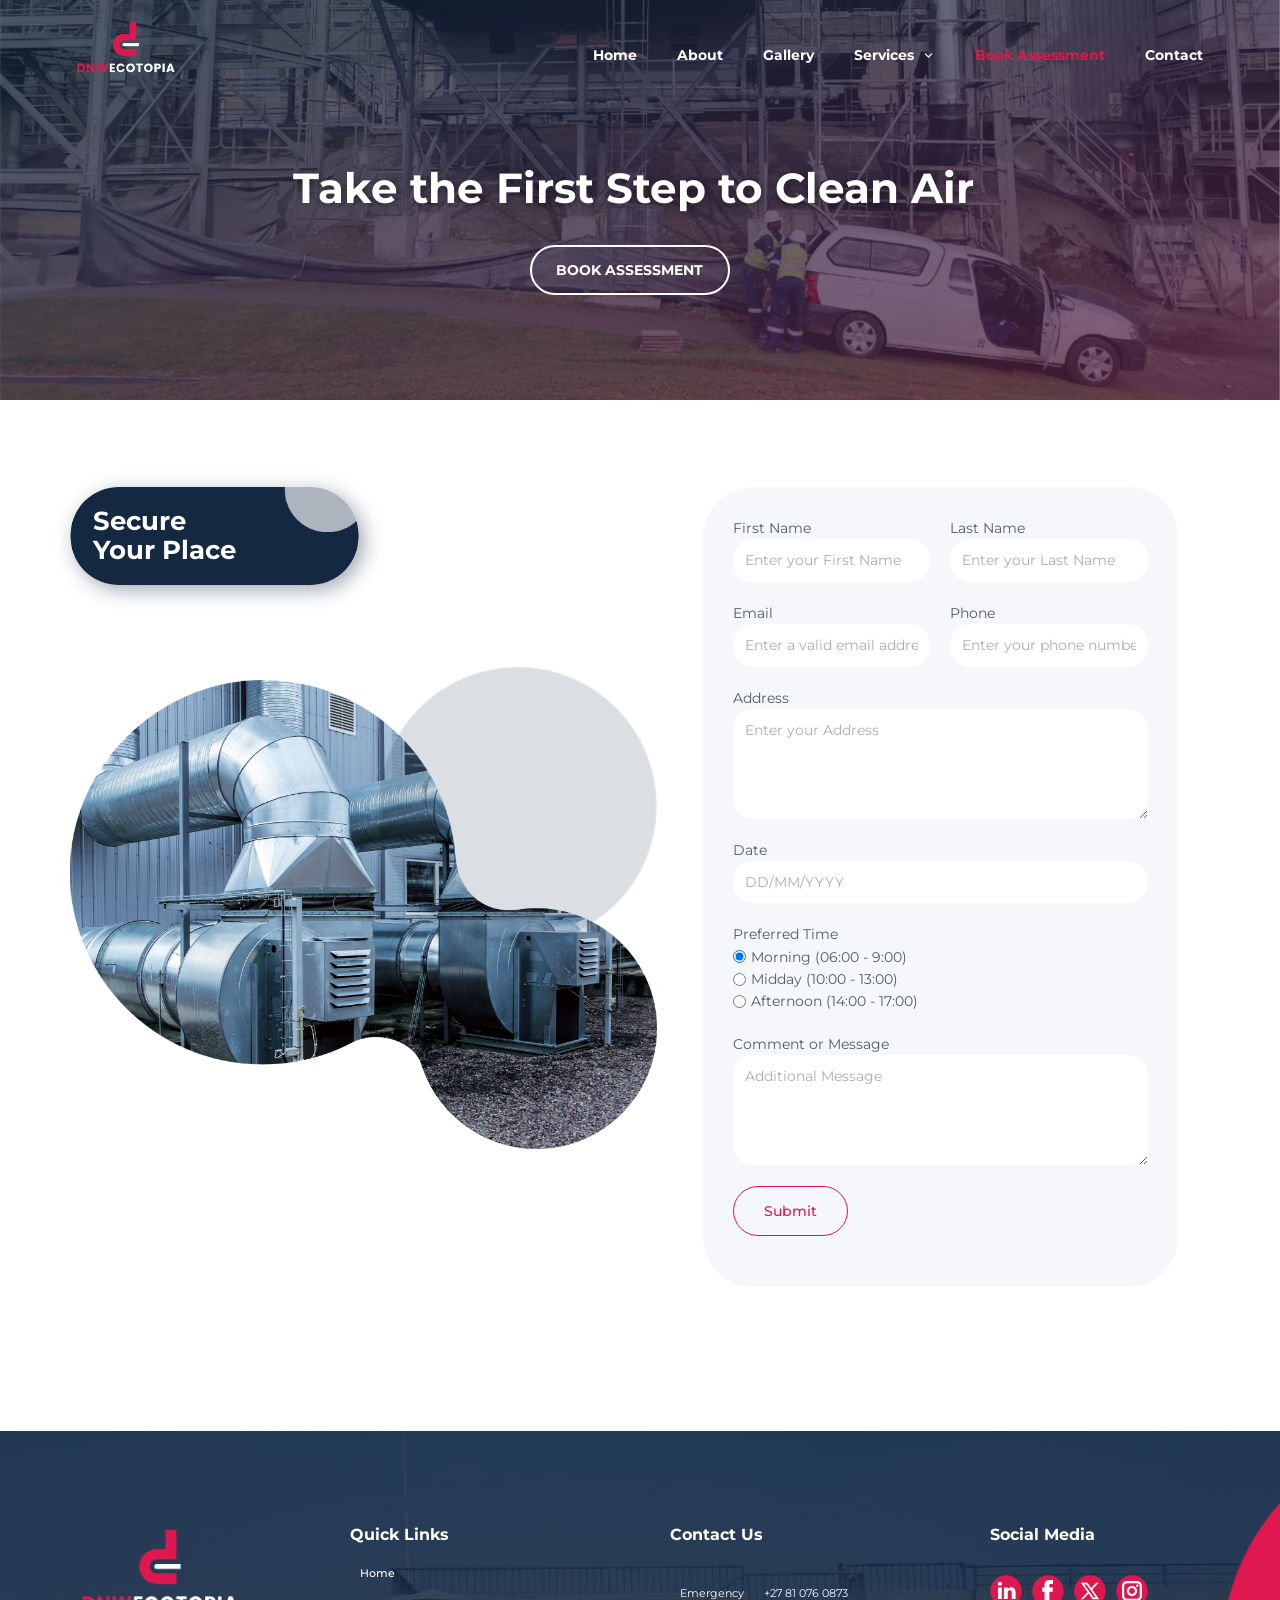
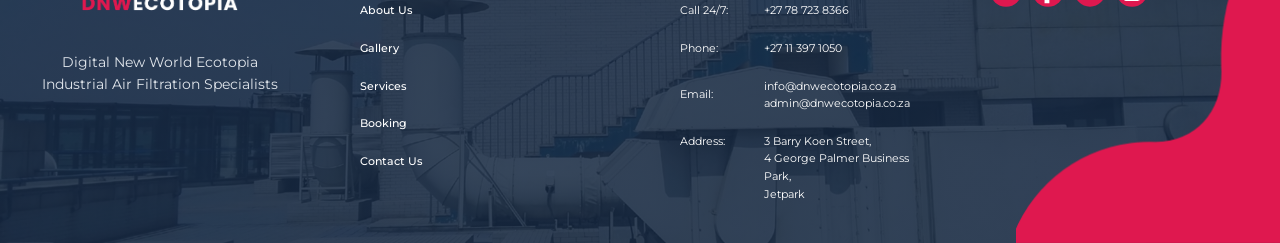
<file: Book.html>
<!DOCTYPE html>
<html style="font-size: 14px;" lang="en-ZA"><head>
<script>
(function () {
  var path = window.location.pathname;

  if (path.slice(-5).toLowerCase() === ".html") {
    var cleanPath = path.slice(0, -5);
    var cleanUrl = cleanPath + window.location.search + window.location.hash;

    window.history.replaceState(null, document.title, cleanUrl);
  }

  document.addEventListener("click", function (event) {
    var link = event.target.closest ? event.target.closest("a[href]") : null;

    if (!link || event.defaultPrevented || event.button !== 0 || event.metaKey || event.ctrlKey || event.shiftKey || event.altKey) {
      return;
    }

    var href = link.getAttribute("href");
    var hrefPath = href ? href.split(/[?#]/)[0] : "";

    if (!href || href.charAt(0) === "#" || href.charAt(0) === "/" || href.indexOf("//") === 0 || /^[a-z][a-z0-9+.-]*:/i.test(href) || hrefPath.slice(-5).toLowerCase() !== ".html") {
      return;
    }

    var currentPath = window.location.pathname;
    var basePath = currentPath.slice(0, currentPath.lastIndexOf("/") + 1);

    if (basePath === "/" && currentPath.length > 1 && currentPath.indexOf(".") === -1) {
      basePath = currentPath + "/";
    }

    var suffix = href.slice(hrefPath.length);
    var cleanHref = hrefPath.slice(0, -5) + suffix;

    event.preventDefault();
    window.location.href = basePath + cleanHref;
  }, true);
})();
</script>
    <meta name="viewport" content="width=device-width, initial-scale=1.0">
    <meta charset="utf-8">
    <meta name="keywords" content="free air filtration assessment, DNW Ecotopia, South Africa, improve air quality, worker health, clean air solutions">
    <meta name="description" content="Schedule your FREE air filtration assessment with DNW Ecotopia &amp; breathe easier! Identify solutions to improve your workplace air quality &amp; worker health. South Africa.">
    <title>Free Air Filtration Assessment | DNW Ecotopia - South Africa</title>
    <link rel="stylesheet" href="nicepage.css" media="screen">
<link rel="stylesheet" href="Book.css" media="screen">
<link rel="stylesheet" href="ServicesDropdown.css" media="screen">
    <script class="u-script" type="text/javascript" src="jquery.js" defer=""></script>
    <script class="u-script" type="text/javascript" src="nicepage.js" defer=""></script>
    <script src="ServicesDropdown.js" defer=""></script>
    <meta name="generator" content="Nicepage 6.13.8, nicepage.com">
    <meta name="referrer" content="origin">
    <meta property="og:title" content="Breathe Easy at Work! Get a Free Air Filtration Assessment by DNW Ecotopia">
    <meta property="og:description" content="Concerned about air quality in your workplace? DNW Ecotopia offers FREE assessments to identify solutions &amp; optimize your air filtration system. Schedule yours today!">
    <meta property="og:image" content="https://dnwecotopia.co.za/images/DNW_ECOTOPIA_GREY_AND_RED.png">
    <meta property="og:url" content="https://dnwecotopia.co.za/Book.html">
    <link rel="canonical" href="https://dnwecotopia.co.za/Book.html">
    <link rel="icon" href="images/favicon.png">
    <link id="u-theme-google-font" rel="stylesheet" href="https://fonts.googleapis.com/css?family=Montserrat:100,100i,200,200i,300,300i,400,400i,500,500i,600,600i,700,700i,800,800i,900,900i">
    <link id="u-page-google-font" rel="stylesheet" href="https://fonts.googleapis.com/css?family=Montserrat:100,100i,200,200i,300,300i,400,400i,500,500i,600,600i,700,700i,800,800i,900,900i|Montserrat:100,100i,200,200i,300,300i,400,400i,500,500i,600,600i,700,700i,800,800i,900,900i">




    <script type="application/ld+json">{
		"@context": "http://schema.org",
		"@type": "Organization",
		"name": "DNWEcotopia",
		"url": "https://dnwecotopia.co.za/Book.html",
		"logo": "images/DNW_ECOTOPIA_red_white_logo.png",
		"sameAs": [
				"https://www.linkedin.com/company/dnw-ecotopia/",
				"https://facebook.com/DNWEcotopia",
				"https://x.com/DNWEcotopia",
				"https://instagram.com/DNWEcotopia"
		]
}</script>
    <meta name="theme-color" content="#478ac9">
    <meta property="og:type" content="website">
  <meta data-intl-tel-input-cdn-path="intlTelInput/"><link rel="apple-touch-icon" sizes="180x180" href="/apple-touch-icon.png">
<link rel="icon" type="image/png" sizes="32x32" href="/favicon-32x32.png">
<link rel="icon" type="image/png" sizes="16x16" href="/favicon-16x16.png">
<link rel="manifest" href="/site.webmanifest"></head>
  <body data-path-to-root="./" data-include-products="false" class="u-body u-overlap u-xl-mode" data-lang="en"><header class="u-clearfix u-header u-header" id="sec-4735"><div class="u-clearfix u-sheet u-sheet-1">
        <a href="Home.html" class="u-image u-logo u-image-1" data-image-width="387" data-image-height="221" title="Home">
          <img src="images/DNW_ECOTOPIA_red_white_logo.png" class="u-logo-image u-logo-image-1">
        </a>
        <nav class="u-menu u-menu-one-level u-offcanvas u-menu-1" data-responsive-from="MD">
          <div class="menu-collapse" style="font-size: 1rem; letter-spacing: 0px; font-weight: 700;">
            <a class="u-button-style u-custom-left-right-menu-spacing u-custom-padding-bottom u-custom-text-active-color u-custom-text-color u-custom-text-hover-color u-custom-top-bottom-menu-spacing u-file-icon u-nav-link u-text-active-palette-1-base u-text-hover-palette-2-base u-text-white u-file-icon-1" href="#">
              <img src="images/12314153-7e94b6a6.png" alt="">
            </a>
          </div>
          <div class="u-custom-menu u-nav-container">
            <ul class="u-nav u-unstyled u-nav-1"><li class="u-nav-item"><a class="u-button-style u-nav-link u-text-active-custom-color-1 u-text-body-alt-color u-text-hover-custom-color-3" href="Home.html" style="padding: 10px 20px;">Home</a>
</li><li class="u-nav-item"><a class="u-button-style u-nav-link u-text-active-custom-color-1 u-text-body-alt-color u-text-hover-custom-color-3" href="About.html" style="padding: 10px 20px;">About</a>
</li><li class="u-nav-item"><a class="u-button-style u-nav-link u-text-active-custom-color-1 u-text-body-alt-color u-text-hover-custom-color-3" href="Gallery.html" style="padding: 10px 20px;">Gallery</a>
</li><li class="u-nav-item services-dropdown"><button class="u-button-style u-nav-link u-text-active-custom-color-1 u-text-body-alt-color u-text-hover-custom-color-3 services-dropdown-toggle" type="button" aria-expanded="false" aria-haspopup="true" style="padding: 10px 20px;">Services <img class="services-dropdown-arrow" src="images/DNW-down-arrow.svg" alt=""></button><div class="services-dropdown-menu" role="menu"><a href="Services.html" role="menuitem">Dust &amp; Fume Extraction</a><a href="Ducting.html" role="menuitem">Ducting</a></div>
</li><li class="u-nav-item"><a class="u-button-style u-nav-link u-text-active-custom-color-1 u-text-body-alt-color u-text-hover-custom-color-3" href="Book.html" style="padding: 10px 20px;">Book Assessment</a>
</li><li class="u-nav-item"><a class="u-button-style u-nav-link u-text-active-custom-color-1 u-text-body-alt-color u-text-hover-custom-color-3" href="Contact.html" style="padding: 10px 7px 10px 20px;">Contact</a>
</li></ul>
          </div>
          <div class="u-custom-menu u-nav-container-collapse">
            <div class="u-black u-container-style u-inner-container-layout u-opacity u-opacity-95 u-sidenav">
              <div class="u-inner-container-layout u-sidenav-overflow">
                <div class="u-menu-close"></div>
                <ul class="u-align-center u-nav u-popupmenu-items u-unstyled u-nav-2"><li class="u-nav-item"><a class="u-button-style u-nav-link" href="Home.html">Home</a>
</li><li class="u-nav-item"><a class="u-button-style u-nav-link" href="About.html">About</a>
</li><li class="u-nav-item"><a class="u-button-style u-nav-link" href="Gallery.html">Gallery</a>
</li><li class="u-nav-item services-dropdown services-dropdown-mobile"><button class="u-button-style u-nav-link services-dropdown-toggle" type="button" aria-expanded="false" aria-haspopup="true">Services <img class="services-dropdown-arrow" src="images/DNW-down-arrow.svg" alt=""></button><div class="services-dropdown-menu" role="menu"><a href="Services.html" role="menuitem">Dust &amp; Fume Extraction</a><a href="Ducting.html" role="menuitem">Ducting</a></div>
</li><li class="u-nav-item"><a class="u-button-style u-nav-link" href="Book.html">Book Assessment</a>
</li><li class="u-nav-item"><a class="u-button-style u-nav-link" href="Contact.html">Contact</a>
</li></ul>
              </div>
            </div>
            <div class="u-black u-menu-overlay u-opacity u-opacity-70"></div>
          </div>
        </nav>
      </div></header>
    <section class="u-align-center u-clearfix u-image u-shading u-section-1" id="sec-55ef" src="" data-image-width="2517" data-image-height="866">
      <div class="u-clearfix u-sheet u-sheet-1">
        <div class="data-layout-selected u-align-left u-clearfix u-expanded-width u-layout-wrap u-layout-wrap-1">
          <div class="u-gutter-0 u-layout">
            <div class="u-layout-col">
              <div class="u-size-30">
                <div class="u-layout-row">
                  <div class="u-align-left u-container-style u-layout-cell u-size-60 u-layout-cell-1">
                    <div class="u-container-layout u-valign-bottom u-container-layout-1">
                      <h1 class="u-align-center u-custom-font u-font-montserrat u-text u-text-body-alt-color u-title u-text-1"> Take the First Step to Clean Air</h1>
                    </div>
                  </div>
                </div>
              </div>
              <div class="u-size-30">
                <div class="u-layout-row">
                  <div class="u-container-style u-layout-cell u-size-60 u-layout-cell-2">
                    <div class="u-container-layout u-valign-bottom-sm u-valign-bottom-xs u-container-layout-2">
                      <a href="Book.html#sec-add4" class="u-active-white u-align-center u-border-2 u-border-white u-btn u-button-style u-hover-white u-none u-text-active-black u-text-body-alt-color u-text-hover-black u-btn-1">Book Assessment </a>
                    </div>
                  </div>
                </div>
              </div>
            </div>
          </div>
        </div>
      </div>
    </section>
    <section class="u-clearfix u-section-2" id="sec-add4">
      <div class="u-clearfix u-sheet u-valign-middle-lg u-valign-middle-md u-valign-middle-sm u-valign-middle-xs u-sheet-1">
        <div class="data-layout-selected u-clearfix u-expanded-width u-gutter-46 u-layout-wrap u-layout-wrap-1">
          <div class="u-layout">
            <div class="u-layout-row">
              <div class="u-container-style u-image u-image-contain u-layout-cell u-size-32 u-image-1" data-image-width="2094" data-image-height="1674">
                <div class="u-container-layout u-container-layout-1">
                  <div class="custom-expanded u-container-style u-group u-image u-radius u-shape-round u-image-2" data-image-width="810" data-image-height="301">
                    <div class="u-container-layout u-valign-middle u-container-layout-2">
                      <h2 class="u-align-left u-text u-text-body-alt-color u-text-default u-text-1">Secure&nbsp;<br>Your Place
                      </h2>
                    </div>
                  </div><span class="u-align-right u-file-icon u-icon u-text-custom-color-2 u-icon-1"><img src="images/DNW_ECOTOPIA_ELEMENT_3-7b99b43e.png" alt=""></span>
                </div>
              </div>
              <div class="u-container-style u-layout-cell u-size-28 u-layout-cell-2">
                <div class="u-container-layout u-valign-top-lg u-valign-top-md u-valign-top-xl u-container-layout-3">
                  <div class="u-expanded-width-sm u-expanded-width-xs u-form u-palette-5-light-3 u-radius-50 u-form-1">
                    <form action="https://forms.nicepagesrv.com/v2/form/process" class="u-clearfix u-form-spacing-20 u-form-vertical u-inner-form" source="email" name="form" style="padding: 30px;">
                      <div class="u-form-group u-form-name u-form-partition-factor-2 u-form-group-1">
                        <label for="name-a2e5" class="u-label u-text-palette-5-dark-2">First Name</label>
                        <input type="text" placeholder="Enter your First Name" id="name-a2e5" name="name-1" class="u-border-none u-input u-input-rectangle u-radius u-input-1" required="">
                      </div>
                      <div class="u-form-group u-form-name u-form-partition-factor-2 u-form-group-2">
                        <label for="name-a2e5" class="u-label u-text-palette-5-dark-2">Last Name</label>
                        <input type="text" placeholder="Enter your Last Name" id="name-a2e5" name="name-2" class="u-border-none u-input u-input-rectangle u-radius u-input-2" required="">
                      </div>
                      <div class="u-form-email u-form-group u-form-partition-factor-2">
                        <label for="email-b064" class="u-label u-text-palette-5-dark-2">Email</label>
                        <input type="email" placeholder="Enter a valid email address" id="email-b064" name="email" class="u-border-none u-input u-input-rectangle u-radius-20" required="">
                      </div>
                      <div class="u-form-group u-form-name u-form-partition-factor-2">
                        <label for="name-b064" class="u-label u-text-palette-5-dark-2">Phone </label>
                        <input type="text" placeholder="Enter your phone number" id="name-b064" name="name" class="u-border-none u-input u-input-rectangle u-radius-20" required="">
                      </div>
                      <div class="u-form-group u-form-message">
                        <label for="message-b064" class="u-label u-text-palette-5-dark-2">Address</label>
                        <textarea placeholder="Enter your Address" rows="4" cols="50" id="message-b064" name="address" class="u-border-none u-input u-input-rectangle u-radius-20" required=""></textarea>
                      </div>
                      <div class="u-form-date u-form-group u-form-group-6">
                        <label for="date-b684" class="u-label u-text-palette-5-dark-2">Date</label>
                        <input type="text" placeholder="DD/MM/YYYY" id="date-b684" name="date" class="u-border-none u-input u-input-rectangle u-radius u-input-6" required="" data-date-format="dd/mm/yyyy">
                      </div>
                      <div class="u-form-group u-form-radiobutton u-form-group-7">
                        <label class="u-label u-text-palette-5-dark-2">Preferred Time</label>
                        <div class="u-form-radio-button-wrapper">
                          <div class="u-input-row">
                            <input id="field-292d" type="radio" name="radiobutton" value="morning" class="u-field-input" checked="checked" data-calc="morning">
                            <label class="u-field-label" for="field-292d">Morning (06:00 - 9:00)</label>
                          </div>
                          <div class="u-input-row">
                            <input id="field-1497" type="radio" name="radiobutton" value="midday" class="u-field-input" data-calc="midday">
                            <label class="u-field-label" for="field-1497">Midday (10:00 - 13:00)</label>
                          </div>
                          <div class="u-input-row">
                            <input id="field-a64d" type="radio" name="radiobutton" value="afternoon" class="u-field-input" data-calc="afternoon">
                            <label class="u-field-label" for="field-a64d">Afternoon (14:00 - 17:00)</label>
                          </div>
                        </div>
                      </div>
                      <div class="u-form-group u-form-message u-form-group-8">
                        <label for="message-f67e" class="u-label u-text-palette-5-dark-2">Comment or Message</label>
                        <textarea placeholder="​Additional Message" rows="4" cols="50" id="message-f67e" name="message" class="u-border-none u-input u-input-rectangle u-radius u-input-7"></textarea>
                      </div>
                      <div class="u-align-left u-form-group u-form-submit">
                        <a href="#" class="u-active-custom-color-1 u-border-1 u-border-custom-color-1 u-btn u-btn-submit u-button-style u-hover-custom-color-1 u-radius-30 u-text-active-white u-text-hover-white u-btn-1">Submit</a>
                        <input type="submit" value="submit" class="u-form-control-hidden">
                      </div>
                      <div class="u-form-send-message u-form-send-success"> Thank you! Your message has been sent. </div>
                      <div class="u-form-send-error u-form-send-message"> Unable to send your message. Please fix errors then try again. </div>
                      <input type="hidden" value="" name="recaptchaResponse">
                      <input type="hidden" name="formServices" value="f1a04107-e389-1e31-f30a-cff82016331f">
                    </form>
                  </div>
                </div>
              </div>
            </div>
          </div>
        </div>
      </div>
    </section>



    <footer class="u-align-center u-clearfix u-footer u-image u-shading u-valign-bottom-sm u-valign-bottom-xs u-footer" id="sec-c7b6" data-image-width="2558" data-image-height="1919"><div class="data-layout-selected u-clearfix u-expanded-width u-layout-wrap u-layout-wrap-1">
        <div class="u-layout">
          <div class="u-layout-row">
            <div class="u-align-center u-container-style u-layout-cell u-size-15 u-layout-cell-1">
              <div class="u-container-layout u-valign-top u-container-layout-1"><span class="u-align-center-lg u-align-center-md u-align-center-xl u-align-left-sm u-align-left-xs u-file-icon u-icon u-icon-1"><img src="images/DNW_ECOTOPIA_red_white_logo.png" alt=""></span>
                <p class="u-align-center-lg u-align-center-md u-align-center-xl u-align-left-sm u-align-left-xs u-text u-text-default u-text-1">Digital New World Ecotopia<br>Industrial Air Filtration Specialists
                </p>
              </div>
            </div>
            <div class="u-container-style u-layout-cell u-size-12-lg u-size-12-md u-size-12-sm u-size-12-xs u-size-15-xl u-layout-cell-2">
              <div class="u-container-layout u-container-layout-2">
                <h6 class="u-align-left-xs u-text u-text-default u-text-2">Quick Links</h6>
                <div class="custom-expanded u-table u-table-responsive u-table-1">
                  <table class="u-table-entity">
                    <colgroup>
                      <col width="100%">
                    </colgroup>
                    <tbody class="u-table-body">
                      <tr style="height: 25px;">
                        <td class="u-table-cell u-table-cell-1">
                          <a href="Home.html" class="u-active-none u-border-none u-btn u-button-link u-button-style u-custom-font u-hover-none u-none u-text-white u-btn-1"> Home</a>
                        </td>
                      </tr>
                      <tr style="height: 28px;">
                        <td class="u-table-cell u-table-cell-2">
                          <a href="About.html" class="u-active-none u-border-none u-btn u-button-link u-button-style u-custom-font u-hover-none u-none u-text-white u-btn-2">About​ Us</a>
                        </td>
                      </tr>
                      <tr style="height: 28px;">
                        <td class="u-table-cell u-table-cell-3 u-table-cell-gallery">
                          <a href="Gallery.html" class="u-active-none u-border-none u-btn u-button-link u-button-style u-custom-font u-hover-none u-none u-text-white u-btn-3"> Gallery</a>
                        </td>
                      </tr>
                      <tr style="height: 30px;">
                        <td class="u-table-cell u-table-cell-3">
                          <a href="Services.html" class="u-active-none u-border-none u-btn u-button-link u-button-style u-custom-font u-hover-none u-none u-text-white u-btn-3"> Services</a>
                        </td>
                      </tr>
                      <tr style="height: 26px;">
                        <td class="u-table-cell u-table-cell-4">
                          <a href="Book.html" class="u-active-none u-border-none u-btn u-button-link u-button-style u-custom-font u-hover-none u-none u-text-white u-btn-4"> Booking</a>
                        </td>
                      </tr>
                      <tr style="height: 25px;">
                        <td class="u-table-cell u-table-cell-5">
                          <a href="Contact.html" class="u-active-none u-border-none u-btn u-button-link u-button-style u-custom-font u-hover-none u-none u-text-white u-btn-5"> Contact Us</a>
                        </td>
                      </tr>
                    </tbody>
                  </table>
                </div>
              </div>
            </div>
            <div class="u-container-style u-layout-cell u-size-15-xl u-size-17-lg u-size-19-md u-size-19-sm u-size-19-xs u-layout-cell-3">
              <div class="u-container-layout u-container-layout-3">
                <h6 class="u-text u-text-default u-text-3">Contact Us</h6>
                <div class="u-expanded-width u-table u-table-responsive u-table-2">
                  <table class="u-table-entity">
                    <colgroup>
                      <col width="13.9%">
                      <col width="86.1%">
                    </colgroup>
                    <tbody class="u-table-body">
                      <tr style="height: 27px;">
                        <td class="u-table-cell u-table-valign-bottom u-table-cell-6">Emergency Call 24/7: </td>
                        <td class="u-table-cell u-table-valign-bottom u-table-cell-7"> +27 81 076 0873<br>+27 78 723 8366</td>
                      </tr>
                      <tr style="height: 26px;">
                        <td class="u-table-cell u-table-cell-8"> Phone:</td>
                        <td class="u-table-cell u-table-cell-9"> +27 11 397 1050</td>
                      </tr>
                      <tr style="height: 25px;">
                        <td class="u-table-cell u-table-cell-10">Email:</td>
                        <td class="u-table-cell u-table-cell-11"> info@dnwecotopia.co.za<br>admin@dnwecotopia.co.za</td>
                      </tr>
                      <tr style="height: 27px;">
                        <td class="u-table-cell u-table-valign-top u-table-cell-12"> Address:</td>
                        <td class="u-table-cell u-table-valign-top u-table-cell-13"> 3 Barry Koen Street,&nbsp;<br>4 George Palmer Business Park,&nbsp;<br>Jetpark
                        </td>
                      </tr>
                    </tbody>
                  </table>
                </div>
              </div>
            </div>
            <div class="u-container-style u-layout-cell u-size-14-md u-size-14-sm u-size-14-xs u-size-15-xl u-size-16-lg u-layout-cell-4">
              <div class="u-container-layout u-container-layout-4">
                <h6 class="u-align-left-md u-align-left-sm u-align-left-xs u-text u-text-4">Social Media</h6>
                <img class="u-align-right u-expanded-height u-hidden-md u-hidden-sm u-hidden-xs u-image u-image-default u-image-1" src="images/DNW_ECOTOPIA_ELEMENT_1.png" alt="" data-image-width="556" data-image-height="698">
                <div class="u-align-left-md u-align-left-sm u-align-left-xs u-social-icons u-spacing-10 u-social-icons-1">
                  <a class="u-social-url" target="_blank" data-type="LinkedIn" title="LinkedIn" href="https://www.linkedin.com/company/dnw-ecotopia/"><span class="u-icon u-social-icon u-social-linkedin u-text-custom-color-1 u-icon-2"><svg class="u-svg-link" preserveAspectRatio="xMidYMin slice" viewBox="0 0 112 112" style=""><use xlink:href="#svg-a30e"></use></svg><svg class="u-svg-content" viewBox="0 0 112 112" x="0" y="0" id="svg-a30e"><circle fill="currentColor" cx="56.1" cy="56.1" r="55"></circle><path fill="#FFFFFF" d="M41.3,83.7H27.9V43.4h13.4V83.7z M34.6,37.9L34.6,37.9c-4.6,0-7.5-3.1-7.5-7c0-4,3-7,7.6-7s7.4,3,7.5,7
      C42.2,34.8,39.2,37.9,34.6,37.9z M89.6,83.7H76.2V62.2c0-5.4-1.9-9.1-6.8-9.1c-3.7,0-5.9,2.5-6.9,4.9c-0.4,0.9-0.4,2.1-0.4,3.3v22.5
      H48.7c0,0,0.2-36.5,0-40.3h13.4v5.7c1.8-2.7,5-6.7,12.1-6.7c8.8,0,15.4,5.8,15.4,18.1V83.7z"></path></svg></span>
                  </a>
                  <a class="u-social-url" title="facebook" target="_blank" href="https://facebook.com/DNWEcotopia"><span class="u-icon u-social-facebook u-social-icon u-text-custom-color-1 u-icon-3"><svg class="u-svg-link" preserveAspectRatio="xMidYMin slice" viewBox="0 0 112 112" style=""><use xlink:href="#svg-fbd0"></use></svg><svg class="u-svg-content" viewBox="0 0 112 112" x="0" y="0" id="svg-fbd0"><circle fill="currentColor" cx="56.1" cy="56.1" r="55"></circle><path fill="#FFFFFF" d="M73.5,31.6h-9.1c-1.4,0-3.6,0.8-3.6,3.9v8.5h12.6L72,58.3H60.8v40.8H43.9V58.3h-8V43.9h8v-9.2
c0-6.7,3.1-17,17-17h12.5v13.9H73.5z"></path></svg></span>
                  </a>
                  <a class="u-social-url" title="twitter" target="_blank" href="https://x.com/DNWEcotopia"><span class="u-icon u-social-icon u-social-twitter u-text-custom-color-1 u-icon-4"><svg class="u-svg-link" preserveAspectRatio="xMidYMin slice" viewBox="0 0 112.2 112.2" style=""><use xlink:href="#svg-0af3"></use></svg><svg class="u-svg-content" viewBox="0 0 112.2 112.2" x="0px" y="0px" id="svg-0af3"><circle fill="currentColor" cx="56" cy="56" r="55"></circle><path fill="#FFFFFF" d="M63.9,51l22.4-24h-8.6L60.3,45.9L46.9,27H24l23.3,32.8L24,85h8.2L51,64.9L65.3,85H88L63.9,51z M55.3,60.2
l-3.7-5.1L35.7,33.1h8.1l12.3,17.2l3.7,5.1l16.6,23.4h-7.8L55.3,60.2z"></path></svg></span>
                  </a>
                  <a class="u-social-url" title="instagram" target="_blank" href="https://instagram.com/DNWEcotopia"><span class="u-icon u-social-icon u-social-instagram u-text-custom-color-1 u-icon-5"><svg class="u-svg-link" preserveAspectRatio="xMidYMin slice" viewBox="0 0 112 112" style=""><use xlink:href="#svg-fa94"></use></svg><svg class="u-svg-content" viewBox="0 0 112 112" x="0" y="0" id="svg-fa94"><circle fill="currentColor" cx="56.1" cy="56.1" r="55"></circle><path fill="#FFFFFF" d="M55.9,38.2c-9.9,0-17.9,8-17.9,17.9C38,66,46,74,55.9,74c9.9,0,17.9-8,17.9-17.9C73.8,46.2,65.8,38.2,55.9,38.2
z M55.9,66.4c-5.7,0-10.3-4.6-10.3-10.3c-0.1-5.7,4.6-10.3,10.3-10.3c5.7,0,10.3,4.6,10.3,10.3C66.2,61.8,61.6,66.4,55.9,66.4z"></path><path fill="#FFFFFF" d="M74.3,33.5c-2.3,0-4.2,1.9-4.2,4.2s1.9,4.2,4.2,4.2s4.2-1.9,4.2-4.2S76.6,33.5,74.3,33.5z"></path><path fill="#FFFFFF" d="M73.1,21.3H38.6c-9.7,0-17.5,7.9-17.5,17.5v34.5c0,9.7,7.9,17.6,17.5,17.6h34.5c9.7,0,17.5-7.9,17.5-17.5V38.8
C90.6,29.1,82.7,21.3,73.1,21.3z M83,73.3c0,5.5-4.5,9.9-9.9,9.9H38.6c-5.5,0-9.9-4.5-9.9-9.9V38.8c0-5.5,4.5-9.9,9.9-9.9h34.5
c5.5,0,9.9,4.5,9.9,9.9V73.3z"></path></svg></span>
                  </a>
                </div>
                <img class="u-hidden-lg u-hidden-xl u-image u-image-default u-image-2" src="images/DNW_ECOTOPIA_ELEMENT_1.png" alt="" data-image-width="556" data-image-height="698">
              </div>
            </div>
          </div>
        </div>
      </div></footer>

</body></html>
</file>
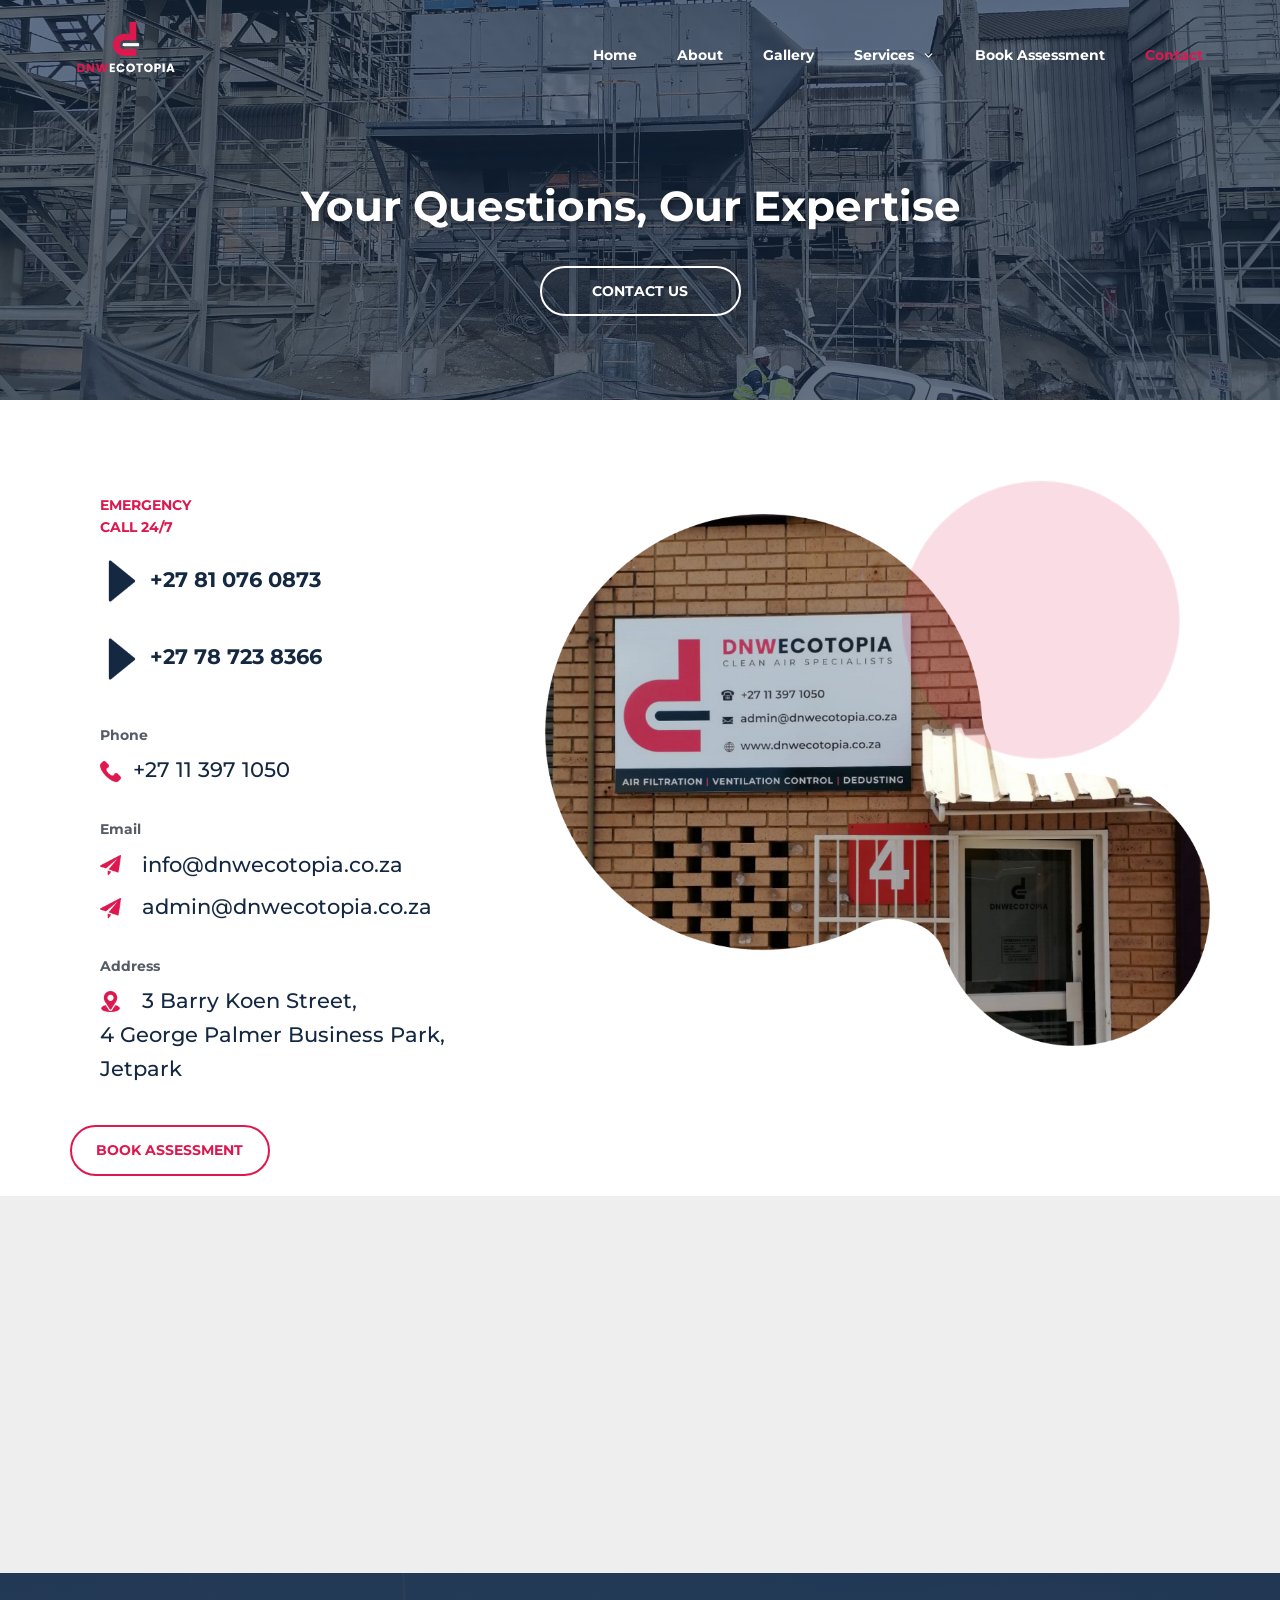
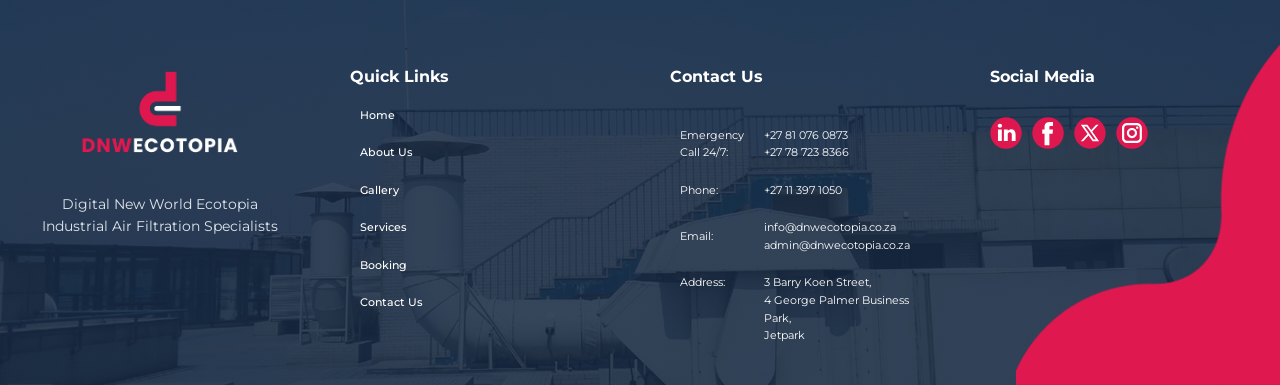
<file: Contact.html>
<!DOCTYPE html>
<html style="font-size: 14px;" lang="en-ZA"><head>
<script>
(function () {
  var path = window.location.pathname;

  if (path.slice(-5).toLowerCase() === ".html") {
    var cleanPath = path.slice(0, -5);
    var cleanUrl = cleanPath + window.location.search + window.location.hash;

    window.history.replaceState(null, document.title, cleanUrl);
  }

  document.addEventListener("click", function (event) {
    var link = event.target.closest ? event.target.closest("a[href]") : null;

    if (!link || event.defaultPrevented || event.button !== 0 || event.metaKey || event.ctrlKey || event.shiftKey || event.altKey) {
      return;
    }

    var href = link.getAttribute("href");
    var hrefPath = href ? href.split(/[?#]/)[0] : "";

    if (!href || href.charAt(0) === "#" || href.charAt(0) === "/" || href.indexOf("//") === 0 || /^[a-z][a-z0-9+.-]*:/i.test(href) || hrefPath.slice(-5).toLowerCase() !== ".html") {
      return;
    }

    var currentPath = window.location.pathname;
    var basePath = currentPath.slice(0, currentPath.lastIndexOf("/") + 1);

    if (basePath === "/" && currentPath.length > 1 && currentPath.indexOf(".") === -1) {
      basePath = currentPath + "/";
    }

    var suffix = href.slice(hrefPath.length);
    var cleanHref = hrefPath.slice(0, -5) + suffix;

    event.preventDefault();
    window.location.href = basePath + cleanHref;
  }, true);
})();
</script>
    <meta name="viewport" content="width=device-width, initial-scale=1.0">
    <meta charset="utf-8">
    <meta name="keywords" content="DNW Ecotopia, contact us, industrial air filtration, South Africa, clean air solutions, questions, consultation">
    <meta name="description" content="Get in touch with DNW Ecotopia, your trusted partner for industrial air filtration in South Africa. We're here to answer your questions &amp; discuss your clean air needs!">
    <title>Contact DNW Ecotopia | Industrial Air Filtration Solutions (South Africa)</title>
    <link rel="stylesheet" href="nicepage.css" media="screen">
<link rel="stylesheet" href="Contact.css" media="screen">
<link rel="stylesheet" href="ServicesDropdown.css" media="screen">
    <script class="u-script" type="text/javascript" src="jquery.js" defer=""></script>
    <script class="u-script" type="text/javascript" src="nicepage.js" defer=""></script>
    <script src="ServicesDropdown.js" defer=""></script>
    <meta name="generator" content="Nicepage 6.13.8, nicepage.com">
    <meta property="og:title" content="Connect with DNW Ecotopia for Clean Air Solutions in South Africa!">
    <meta property="og:description" content=" Have questions about industrial air filtration? Contact DNW Ecotopia - the experts in clean air solutions for South African businesses. Let's discuss your needs today!">
    <meta property="og:image" content="https://dnwecotopia.co.za/images/DNW_ECOTOPIA_GREY_AND_RED.png">
    <meta property="og:url" content="https://dnwecotopia.co.za/Contact.html">
    <link rel="canonical" href="https://dnwecotopia.co.za/Contact.html">
    <link rel="icon" href="images/favicon.png">
    <link id="u-theme-google-font" rel="stylesheet" href="https://fonts.googleapis.com/css?family=Montserrat:100,100i,200,200i,300,300i,400,400i,500,500i,600,600i,700,700i,800,800i,900,900i">
    <link id="u-page-google-font" rel="stylesheet" href="https://fonts.googleapis.com/css?family=Montserrat:100,100i,200,200i,300,300i,400,400i,500,500i,600,600i,700,700i,800,800i,900,900i|Montserrat:100,100i,200,200i,300,300i,400,400i,500,500i,600,600i,700,700i,800,800i,900,900i">





    <script type="application/ld+json">{
		"@context": "http://schema.org",
		"@type": "Organization",
		"name": "DNWEcotopia",
		"url": "https://dnwecotopia.co.za/Contact.html",
		"logo": "images/DNW_ECOTOPIA_red_white_logo.png",
		"sameAs": [
				"https://www.linkedin.com/company/dnw-ecotopia/",
				"https://facebook.com/DNWEcotopia",
				"https://x.com/DNWEcotopia",
				"https://instagram.com/DNWEcotopia"
		]
}</script>
    <meta name="theme-color" content="#478ac9">
    <meta property="og:type" content="website">
  <meta data-intl-tel-input-cdn-path="intlTelInput/"><link rel="apple-touch-icon" sizes="180x180" href="/apple-touch-icon.png">
<link rel="icon" type="image/png" sizes="32x32" href="/favicon-32x32.png">
<link rel="icon" type="image/png" sizes="16x16" href="/favicon-16x16.png">
<link rel="manifest" href="/site.webmanifest"></head>
  <body data-path-to-root="./" data-include-products="false" class="u-body u-overlap u-overlap-contrast u-xl-mode" data-lang="en"><header class="u-clearfix u-header u-header" id="sec-4735"><div class="u-clearfix u-sheet u-sheet-1">
        <a href="Home.html" class="u-image u-logo u-image-1" data-image-width="387" data-image-height="221" title="Home">
          <img src="images/DNW_ECOTOPIA_red_white_logo.png" class="u-logo-image u-logo-image-1">
        </a>
        <nav class="u-menu u-menu-one-level u-offcanvas u-menu-1" data-responsive-from="MD">
          <div class="menu-collapse" style="font-size: 1rem; letter-spacing: 0px; font-weight: 700;">
            <a class="u-button-style u-custom-left-right-menu-spacing u-custom-padding-bottom u-custom-text-active-color u-custom-text-color u-custom-text-hover-color u-custom-top-bottom-menu-spacing u-file-icon u-nav-link u-text-active-palette-1-base u-text-hover-palette-2-base u-text-white u-file-icon-1" href="#">
              <img src="images/12314153-7e94b6a6.png" alt="">
            </a>
          </div>
          <div class="u-custom-menu u-nav-container">
            <ul class="u-nav u-unstyled u-nav-1"><li class="u-nav-item"><a class="u-button-style u-nav-link u-text-active-custom-color-1 u-text-body-alt-color u-text-hover-custom-color-3" href="Home.html" style="padding: 10px 20px;">Home</a>
</li><li class="u-nav-item"><a class="u-button-style u-nav-link u-text-active-custom-color-1 u-text-body-alt-color u-text-hover-custom-color-3" href="About.html" style="padding: 10px 20px;">About</a>
</li><li class="u-nav-item"><a class="u-button-style u-nav-link u-text-active-custom-color-1 u-text-body-alt-color u-text-hover-custom-color-3" href="Gallery.html" style="padding: 10px 20px;">Gallery</a>
</li><li class="u-nav-item services-dropdown"><button class="u-button-style u-nav-link u-text-active-custom-color-1 u-text-body-alt-color u-text-hover-custom-color-3 services-dropdown-toggle" type="button" aria-expanded="false" aria-haspopup="true" style="padding: 10px 20px;">Services <img class="services-dropdown-arrow" src="images/DNW-down-arrow.svg" alt=""></button><div class="services-dropdown-menu" role="menu"><a href="Services.html" role="menuitem">Dust &amp; Fume Extraction</a><a href="Ducting.html" role="menuitem">Ducting</a></div>
</li><li class="u-nav-item"><a class="u-button-style u-nav-link u-text-active-custom-color-1 u-text-body-alt-color u-text-hover-custom-color-3" href="Book.html" style="padding: 10px 20px;">Book Assessment</a>
</li><li class="u-nav-item"><a class="u-button-style u-nav-link u-text-active-custom-color-1 u-text-body-alt-color u-text-hover-custom-color-3" href="Contact.html" style="padding: 10px 7px 10px 20px;">Contact</a>
</li></ul>
          </div>
          <div class="u-custom-menu u-nav-container-collapse">
            <div class="u-black u-container-style u-inner-container-layout u-opacity u-opacity-95 u-sidenav">
              <div class="u-inner-container-layout u-sidenav-overflow">
                <div class="u-menu-close"></div>
                <ul class="u-align-center u-nav u-popupmenu-items u-unstyled u-nav-2"><li class="u-nav-item"><a class="u-button-style u-nav-link" href="Home.html">Home</a>
</li><li class="u-nav-item"><a class="u-button-style u-nav-link" href="About.html">About</a>
</li><li class="u-nav-item"><a class="u-button-style u-nav-link" href="Gallery.html">Gallery</a>
</li><li class="u-nav-item services-dropdown services-dropdown-mobile"><button class="u-button-style u-nav-link services-dropdown-toggle" type="button" aria-expanded="false" aria-haspopup="true">Services <img class="services-dropdown-arrow" src="images/DNW-down-arrow.svg" alt=""></button><div class="services-dropdown-menu" role="menu"><a href="Services.html" role="menuitem">Dust &amp; Fume Extraction</a><a href="Ducting.html" role="menuitem">Ducting</a></div>
</li><li class="u-nav-item"><a class="u-button-style u-nav-link" href="Book.html">Book Assessment</a>
</li><li class="u-nav-item"><a class="u-button-style u-nav-link" href="Contact.html">Contact</a>
</li></ul>
              </div>
            </div>
            <div class="u-black u-menu-overlay u-opacity u-opacity-70"></div>
          </div>
        </nav>
      </div></header>
    <section class="u-align-center u-clearfix u-image u-shading u-section-1" id="sec-d473" src="" data-image-width="1280" data-image-height="960">
      <div class="u-clearfix u-sheet u-sheet-1">
        <div class="data-layout-selected u-align-left u-clearfix u-expanded-width u-layout-wrap u-layout-wrap-1">
          <div class="u-gutter-0 u-layout">
            <div class="u-layout-col">
              <div class="u-size-30">
                <div class="u-layout-row">
                  <div class="u-align-left u-container-style u-layout-cell u-size-60 u-layout-cell-1">
                    <div class="u-container-layout u-container-layout-1">
                      <h1 class="u-align-center u-custom-font u-font-montserrat u-text u-text-body-alt-color u-title u-text-1"> Your Questions, Our Expertise</h1>
                    </div>
                  </div>
                </div>
              </div>
              <div class="u-size-30">
                <div class="u-layout-row">
                  <div class="u-container-style u-layout-cell u-size-60 u-layout-cell-2">
                    <div class="u-container-layout u-container-layout-2">
                      <a href="Contact.html#sec-97bd" class="u-active-white u-align-center u-border-2 u-border-white u-btn u-button-style u-hover-white u-none u-text-active-black u-text-body-alt-color u-text-hover-black u-btn-1"> CONTACT Us </a>
                    </div>
                  </div>
                </div>
              </div>
            </div>
          </div>
        </div>
      </div>
    </section>
    <section class="u-clearfix u-section-2" id="sec-97bd">
      <div class="u-clearfix u-sheet u-valign-middle-xs u-sheet-1">
        <div class="data-layout-selected u-clearfix u-expanded-width u-layout-wrap u-layout-wrap-1">
          <div class="u-layout">
            <div class="u-layout-row">
              <div class="u-container-style u-layout-cell u-size-25-lg u-size-25-xl u-size-30-md u-size-30-sm u-size-30-xs u-layout-cell-1">
                <div class="u-container-layout u-valign-top-xl u-container-layout-1">
                  <div class="u-expanded-width-md u-expanded-width-sm u-expanded-width-xl u-expanded-width-xs u-list u-list-1">
                    <div class="u-repeater u-repeater-1">
                      <div class="u-container-style u-list-item u-repeater-item">
                        <div class="u-container-layout u-similar-container u-valign-bottom u-container-layout-2">
                          <p class="u-custom-item u-text u-text-custom-color-1 u-text-default-xl u-text-1"> Emergency Call 24/7</p>
                          <a href="tel:+27 81 076 0873" class="u-active-none u-align-left u-border-none u-btn u-btn-rectangle u-button-style u-custom-item u-hover-none u-none u-text-custom-color-2 u-btn-1"><span class="u-file-icon u-icon u-text-custom-color-2 u-icon-1"><img src="images/12857678-83958178.png" alt=""></span>&nbsp;+27 81 076 0873
                          </a>
                          <a href="tel:+27 78 723 8366" class="u-active-none u-align-left u-border-none u-btn u-btn-rectangle u-button-style u-custom-item u-hover-none u-none u-text-custom-color-2 u-btn-1"><span class="u-file-icon u-icon u-text-custom-color-2 u-icon-1"><img src="images/12857678-83958178.png" alt=""></span>&nbsp;+27 78 723 8366
                          </a>
                        </div>
                      </div>
                      <div class="u-container-style u-list-item u-repeater-item">
                        <div class="u-container-layout u-similar-container u-valign-bottom u-container-layout-3">
                          <p class="u-custom-item u-text u-text-default-xl u-text-2">Phone </p>
                          <a href="tel:+27 11 397 1050" class="u-active-none u-align-left u-border-none u-btn u-btn-rectangle u-button-style u-custom-item u-hover-none u-none u-text-custom-color-2 u-btn-2"><span class="u-file-icon u-icon u-text-custom-color-1"><img src="images/597177-39b46aaf.png" alt=""></span>&nbsp;​ +27 11 397 1050&nbsp;
                          </a>
                        </div>
                      </div>
                      <div class="u-container-style u-list-item u-repeater-item">
                        <div class="u-container-layout u-similar-container u-valign-bottom u-container-layout-4">
                          <p class="u-custom-item u-text u-text-default-xl u-text-3">Email</p>
                          <a href="mailto:info@dnwecotopia.co.za" class="u-active-none u-align-left u-border-none u-btn u-btn-rectangle u-button-style u-custom-item u-hover-none u-none u-text-custom-color-2 u-btn-3"><span class="u-file-icon u-icon u-text-custom-color-1 u-icon-3"><img src="images/1933005-ed274a49.png" alt=""></span> info@dnwecotopia.co.za
                          </a>
                          <a href="mailto:admin@dnwecotopia.co.za" class="u-active-none u-align-left u-border-none u-btn u-btn-rectangle u-button-style u-custom-item u-hover-none u-none u-text-custom-color-2 u-btn-3"><span class="u-file-icon u-icon u-text-custom-color-1 u-icon-3"><img src="images/1933005-ed274a49.png" alt=""></span> admin@dnwecotopia.co.za
                          </a>
                        </div>
                      </div>
                      <div class="u-container-style u-list-item u-repeater-item">
                        <div class="u-container-layout u-similar-container u-valign-bottom u-container-layout-5">
                          <p class="u-custom-item u-text u-text-default-xl u-text-4">Address</p>
                          <a href="https://www.google.com/maps/place/George+Palmer+Business+Park/@-26.1554499,28.2194264,17z/data=!3m1!4b1!4m6!3m5!1s0x1e95141c74178a2f:0x56da036dbc707197!8m2!3d-26.1554499!4d28.2220013!16s%2Fg%2F11fy1jv_zs?entry=ttu" class="u-active-none u-align-left u-border-none u-btn u-btn-rectangle u-button-style u-custom-item u-hover-none u-none u-text-custom-color-2 u-btn-4" target="_blank"><span class="u-file-icon u-icon u-text-custom-color-1 u-icon-4"><img src="images/535188-b8450dca.png" alt=""></span> 3 Barry Koen Street,&nbsp;<br>4 George Palmer Business Park,&nbsp;<br>Jetpark
                          </a>
                        </div>
                      </div>
                    </div>
                  </div>
                </div>
              </div>
              <div class="u-container-style u-image u-image-contain u-layout-cell u-size-30-md u-size-30-sm u-size-30-xs u-size-35-lg u-size-35-xl u-image-1" data-image-width="2095" data-image-height="1675">
                <div class="u-container-layout u-container-layout-6"><span class="u-align-right u-file-icon u-icon u-text-custom-color-1 u-icon-5"><img src="images/DNW_ECOTOPIA_ELEMENT_3-37ec7cfe.png" alt=""></span>
                </div>
              </div>
            </div>
          </div>
        </div>
        <a href="Book.html" class="u-border-2 u-border-custom-color-1 u-btn u-button-style u-hover-custom-color-1 u-none u-text-hover-white u-btn-5">Book Assessment </a>
      </div>
    </section>
    <section class="u-clearfix u-grey-light-2 u-typography-custom-page-typography-12--Map u-section-3" id="sec-c99c">
      <div class="u-absolute-hcenter u-expanded u-grey-light-2 u-map">
        <div class="embed-responsive">
          <iframe class="embed-responsive-item" src="https://maps.google.com/maps?output=embed&amp;q=3%20Barry%20Koen%20Street%2C%0A%204%20George%20Palmer%20Business%20Park%2C%20Jetpark&amp;t=m" data-map="[base64]"></iframe>
        </div>
      </div>
    </section>



    <footer class="u-align-center u-clearfix u-footer u-image u-shading u-valign-bottom-sm u-valign-bottom-xs u-footer" id="sec-c7b6" data-image-width="2558" data-image-height="1919"><div class="data-layout-selected u-clearfix u-expanded-width u-layout-wrap u-layout-wrap-1">
        <div class="u-layout">
          <div class="u-layout-row">
            <div class="u-align-center u-container-style u-layout-cell u-size-15 u-layout-cell-1">
              <div class="u-container-layout u-valign-top u-container-layout-1"><span class="u-align-center-lg u-align-center-md u-align-center-xl u-align-left-sm u-align-left-xs u-file-icon u-icon u-icon-1"><img src="images/DNW_ECOTOPIA_red_white_logo.png" alt=""></span>
                <p class="u-align-center-lg u-align-center-md u-align-center-xl u-align-left-sm u-align-left-xs u-text u-text-default u-text-1">Digital New World Ecotopia<br>Industrial Air Filtration Specialists
                </p>
              </div>
            </div>
            <div class="u-container-style u-layout-cell u-size-12-lg u-size-12-md u-size-12-sm u-size-12-xs u-size-15-xl u-layout-cell-2">
              <div class="u-container-layout u-container-layout-2">
                <h6 class="u-align-left-xs u-text u-text-default u-text-2">Quick Links</h6>
                <div class="custom-expanded u-table u-table-responsive u-table-1">
                  <table class="u-table-entity">
                    <colgroup>
                      <col width="100%">
                    </colgroup>
                    <tbody class="u-table-body">
                      <tr style="height: 25px;">
                        <td class="u-table-cell u-table-cell-1">
                          <a href="Home.html" class="u-active-none u-border-none u-btn u-button-link u-button-style u-custom-font u-hover-none u-none u-text-white u-btn-1"> Home</a>
                        </td>
                      </tr>
                      <tr style="height: 28px;">
                        <td class="u-table-cell u-table-cell-2">
                          <a href="About.html" class="u-active-none u-border-none u-btn u-button-link u-button-style u-custom-font u-hover-none u-none u-text-white u-btn-2">About​ Us</a>
                        </td>
                      </tr>
                      <tr style="height: 28px;">
                        <td class="u-table-cell u-table-cell-3 u-table-cell-gallery">
                          <a href="Gallery.html" class="u-active-none u-border-none u-btn u-button-link u-button-style u-custom-font u-hover-none u-none u-text-white u-btn-3"> Gallery</a>
                        </td>
                      </tr>
                      <tr style="height: 30px;">
                        <td class="u-table-cell u-table-cell-3">
                          <a href="Services.html" class="u-active-none u-border-none u-btn u-button-link u-button-style u-custom-font u-hover-none u-none u-text-white u-btn-3"> Services</a>
                        </td>
                      </tr>
                      <tr style="height: 26px;">
                        <td class="u-table-cell u-table-cell-4">
                          <a href="Book.html" class="u-active-none u-border-none u-btn u-button-link u-button-style u-custom-font u-hover-none u-none u-text-white u-btn-4"> Booking</a>
                        </td>
                      </tr>
                      <tr style="height: 25px;">
                        <td class="u-table-cell u-table-cell-5">
                          <a href="Contact.html" class="u-active-none u-border-none u-btn u-button-link u-button-style u-custom-font u-hover-none u-none u-text-white u-btn-5"> Contact Us</a>
                        </td>
                      </tr>
                    </tbody>
                  </table>
                </div>
              </div>
            </div>
            <div class="u-container-style u-layout-cell u-size-15-xl u-size-17-lg u-size-19-md u-size-19-sm u-size-19-xs u-layout-cell-3">
              <div class="u-container-layout u-container-layout-3">
                <h6 class="u-text u-text-default u-text-3">Contact Us</h6>
                <div class="u-expanded-width u-table u-table-responsive u-table-2">
                  <table class="u-table-entity">
                    <colgroup>
                      <col width="13.9%">
                      <col width="86.1%">
                    </colgroup>
                    <tbody class="u-table-body">
                      <tr style="height: 27px;">
                        <td class="u-table-cell u-table-valign-bottom u-table-cell-6">Emergency Call 24/7: </td>
                        <td class="u-table-cell u-table-valign-bottom u-table-cell-7"> +27 81 076 0873<br>+27 78 723 8366</td>
                      </tr>
                      <tr style="height: 26px;">
                        <td class="u-table-cell u-table-cell-8"> Phone:</td>
                        <td class="u-table-cell u-table-cell-9"> +27 11 397 1050</td>
                      </tr>
                      <tr style="height: 25px;">
                        <td class="u-table-cell u-table-cell-10">Email:</td>
                        <td class="u-table-cell u-table-cell-11"> info@dnwecotopia.co.za<br>admin@dnwecotopia.co.za</td>
                      </tr>
                      <tr style="height: 27px;">
                        <td class="u-table-cell u-table-valign-top u-table-cell-12"> Address:</td>
                        <td class="u-table-cell u-table-valign-top u-table-cell-13"> 3 Barry Koen Street,&nbsp;<br>4 George Palmer Business Park,&nbsp;<br>Jetpark
                        </td>
                      </tr>
                    </tbody>
                  </table>
                </div>
              </div>
            </div>
            <div class="u-container-style u-layout-cell u-size-14-md u-size-14-sm u-size-14-xs u-size-15-xl u-size-16-lg u-layout-cell-4">
              <div class="u-container-layout u-container-layout-4">
                <h6 class="u-align-left-md u-align-left-sm u-align-left-xs u-text u-text-4">Social Media</h6>
                <img class="u-align-right u-expanded-height u-hidden-md u-hidden-sm u-hidden-xs u-image u-image-default u-image-1" src="images/DNW_ECOTOPIA_ELEMENT_1.png" alt="" data-image-width="556" data-image-height="698">
                <div class="u-align-left-md u-align-left-sm u-align-left-xs u-social-icons u-spacing-10 u-social-icons-1">
                  <a class="u-social-url" target="_blank" data-type="LinkedIn" title="LinkedIn" href="https://www.linkedin.com/company/dnw-ecotopia/"><span class="u-icon u-social-icon u-social-linkedin u-text-custom-color-1 u-icon-2"><svg class="u-svg-link" preserveAspectRatio="xMidYMin slice" viewBox="0 0 112 112" style=""><use xlink:href="#svg-a30e"></use></svg><svg class="u-svg-content" viewBox="0 0 112 112" x="0" y="0" id="svg-a30e"><circle fill="currentColor" cx="56.1" cy="56.1" r="55"></circle><path fill="#FFFFFF" d="M41.3,83.7H27.9V43.4h13.4V83.7z M34.6,37.9L34.6,37.9c-4.6,0-7.5-3.1-7.5-7c0-4,3-7,7.6-7s7.4,3,7.5,7
      C42.2,34.8,39.2,37.9,34.6,37.9z M89.6,83.7H76.2V62.2c0-5.4-1.9-9.1-6.8-9.1c-3.7,0-5.9,2.5-6.9,4.9c-0.4,0.9-0.4,2.1-0.4,3.3v22.5
      H48.7c0,0,0.2-36.5,0-40.3h13.4v5.7c1.8-2.7,5-6.7,12.1-6.7c8.8,0,15.4,5.8,15.4,18.1V83.7z"></path></svg></span>
                  </a>
                  <a class="u-social-url" title="facebook" target="_blank" href="https://facebook.com/DNWEcotopia"><span class="u-icon u-social-facebook u-social-icon u-text-custom-color-1 u-icon-3"><svg class="u-svg-link" preserveAspectRatio="xMidYMin slice" viewBox="0 0 112 112" style=""><use xlink:href="#svg-fbd0"></use></svg><svg class="u-svg-content" viewBox="0 0 112 112" x="0" y="0" id="svg-fbd0"><circle fill="currentColor" cx="56.1" cy="56.1" r="55"></circle><path fill="#FFFFFF" d="M73.5,31.6h-9.1c-1.4,0-3.6,0.8-3.6,3.9v8.5h12.6L72,58.3H60.8v40.8H43.9V58.3h-8V43.9h8v-9.2
c0-6.7,3.1-17,17-17h12.5v13.9H73.5z"></path></svg></span>
                  </a>
                  <a class="u-social-url" title="twitter" target="_blank" href="https://x.com/DNWEcotopia"><span class="u-icon u-social-icon u-social-twitter u-text-custom-color-1 u-icon-4"><svg class="u-svg-link" preserveAspectRatio="xMidYMin slice" viewBox="0 0 112.2 112.2" style=""><use xlink:href="#svg-0af3"></use></svg><svg class="u-svg-content" viewBox="0 0 112.2 112.2" x="0px" y="0px" id="svg-0af3"><circle fill="currentColor" cx="56" cy="56" r="55"></circle><path fill="#FFFFFF" d="M63.9,51l22.4-24h-8.6L60.3,45.9L46.9,27H24l23.3,32.8L24,85h8.2L51,64.9L65.3,85H88L63.9,51z M55.3,60.2
l-3.7-5.1L35.7,33.1h8.1l12.3,17.2l3.7,5.1l16.6,23.4h-7.8L55.3,60.2z"></path></svg></span>
                  </a>
                  <a class="u-social-url" title="instagram" target="_blank" href="https://instagram.com/DNWEcotopia"><span class="u-icon u-social-icon u-social-instagram u-text-custom-color-1 u-icon-5"><svg class="u-svg-link" preserveAspectRatio="xMidYMin slice" viewBox="0 0 112 112" style=""><use xlink:href="#svg-fa94"></use></svg><svg class="u-svg-content" viewBox="0 0 112 112" x="0" y="0" id="svg-fa94"><circle fill="currentColor" cx="56.1" cy="56.1" r="55"></circle><path fill="#FFFFFF" d="M55.9,38.2c-9.9,0-17.9,8-17.9,17.9C38,66,46,74,55.9,74c9.9,0,17.9-8,17.9-17.9C73.8,46.2,65.8,38.2,55.9,38.2
z M55.9,66.4c-5.7,0-10.3-4.6-10.3-10.3c-0.1-5.7,4.6-10.3,10.3-10.3c5.7,0,10.3,4.6,10.3,10.3C66.2,61.8,61.6,66.4,55.9,66.4z"></path><path fill="#FFFFFF" d="M74.3,33.5c-2.3,0-4.2,1.9-4.2,4.2s1.9,4.2,4.2,4.2s4.2-1.9,4.2-4.2S76.6,33.5,74.3,33.5z"></path><path fill="#FFFFFF" d="M73.1,21.3H38.6c-9.7,0-17.5,7.9-17.5,17.5v34.5c0,9.7,7.9,17.6,17.5,17.6h34.5c9.7,0,17.5-7.9,17.5-17.5V38.8
C90.6,29.1,82.7,21.3,73.1,21.3z M83,73.3c0,5.5-4.5,9.9-9.9,9.9H38.6c-5.5,0-9.9-4.5-9.9-9.9V38.8c0-5.5,4.5-9.9,9.9-9.9h34.5
c5.5,0,9.9,4.5,9.9,9.9V73.3z"></path></svg></span>
                  </a>
                </div>
                <img class="u-hidden-lg u-hidden-xl u-image u-image-default u-image-2" src="images/DNW_ECOTOPIA_ELEMENT_1.png" alt="" data-image-width="556" data-image-height="698">
              </div>
            </div>
          </div>
        </div>
      </div></footer>

</body></html>
</file>
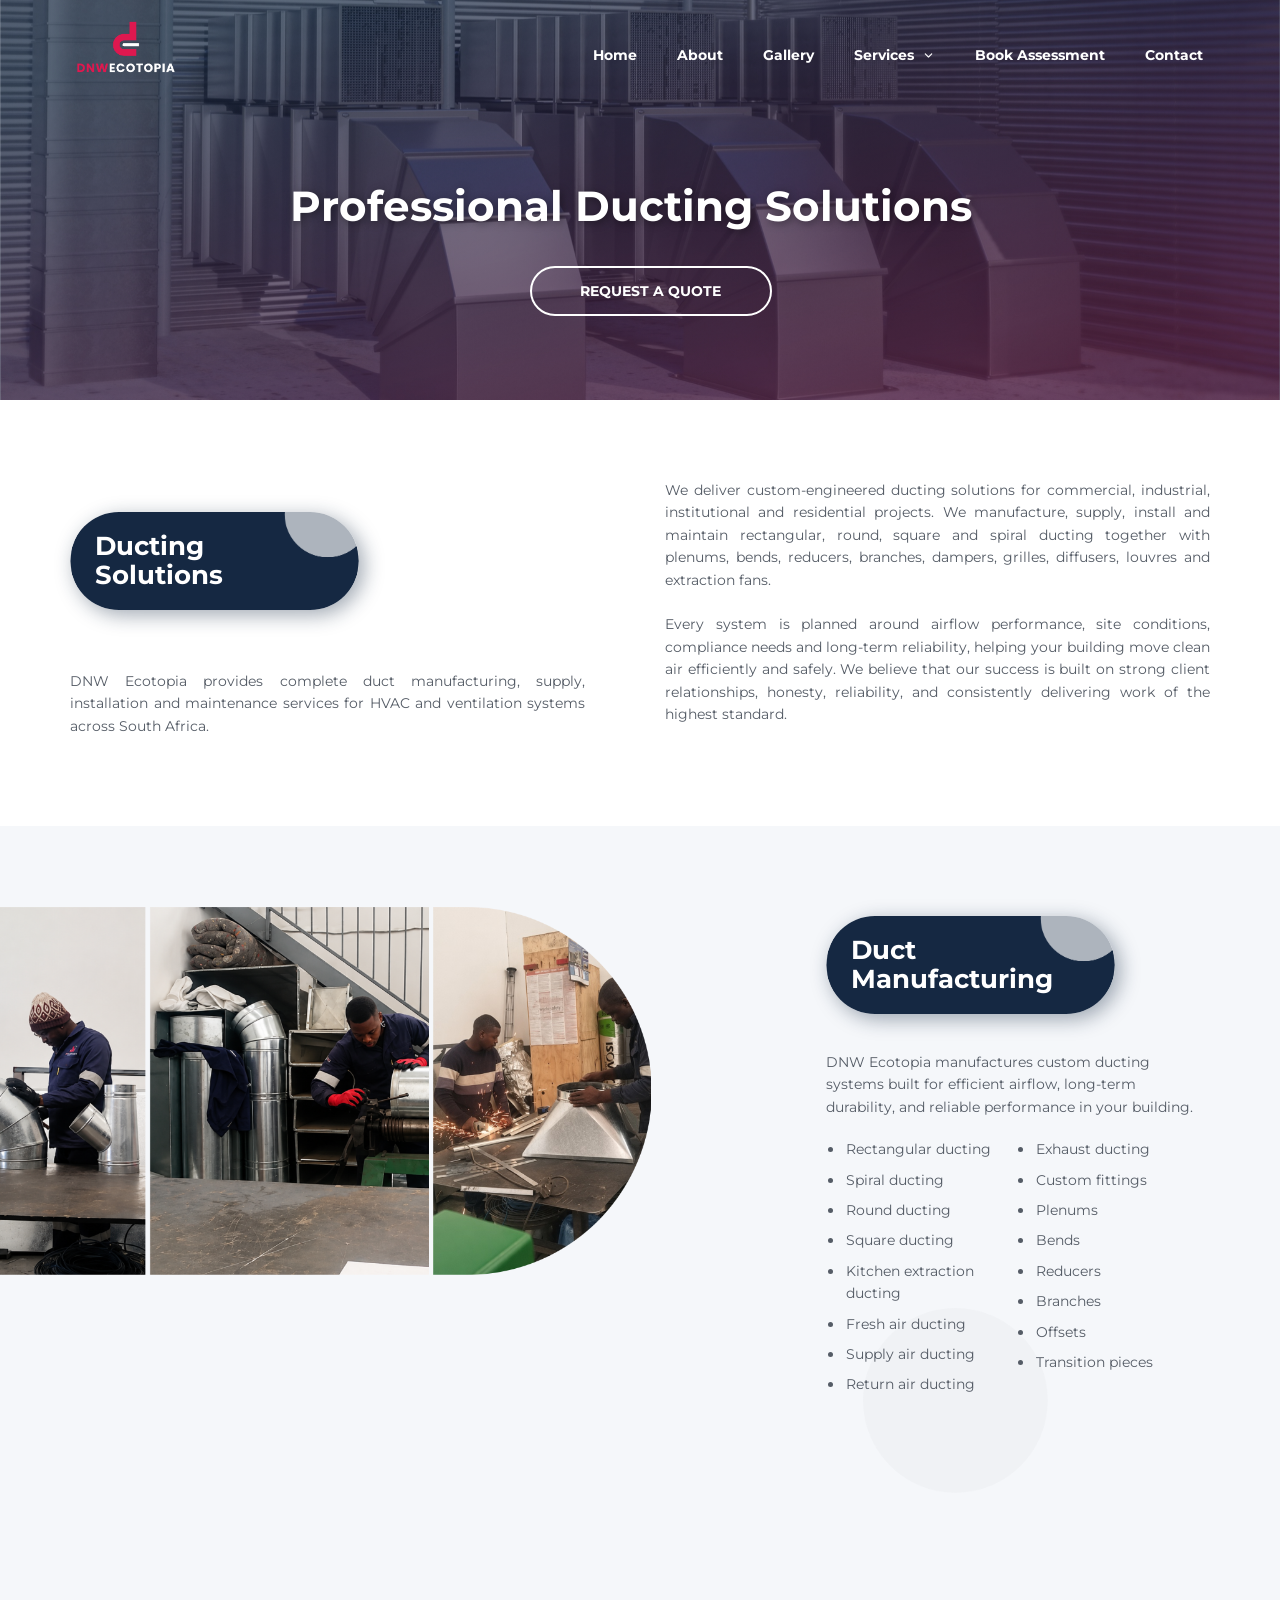
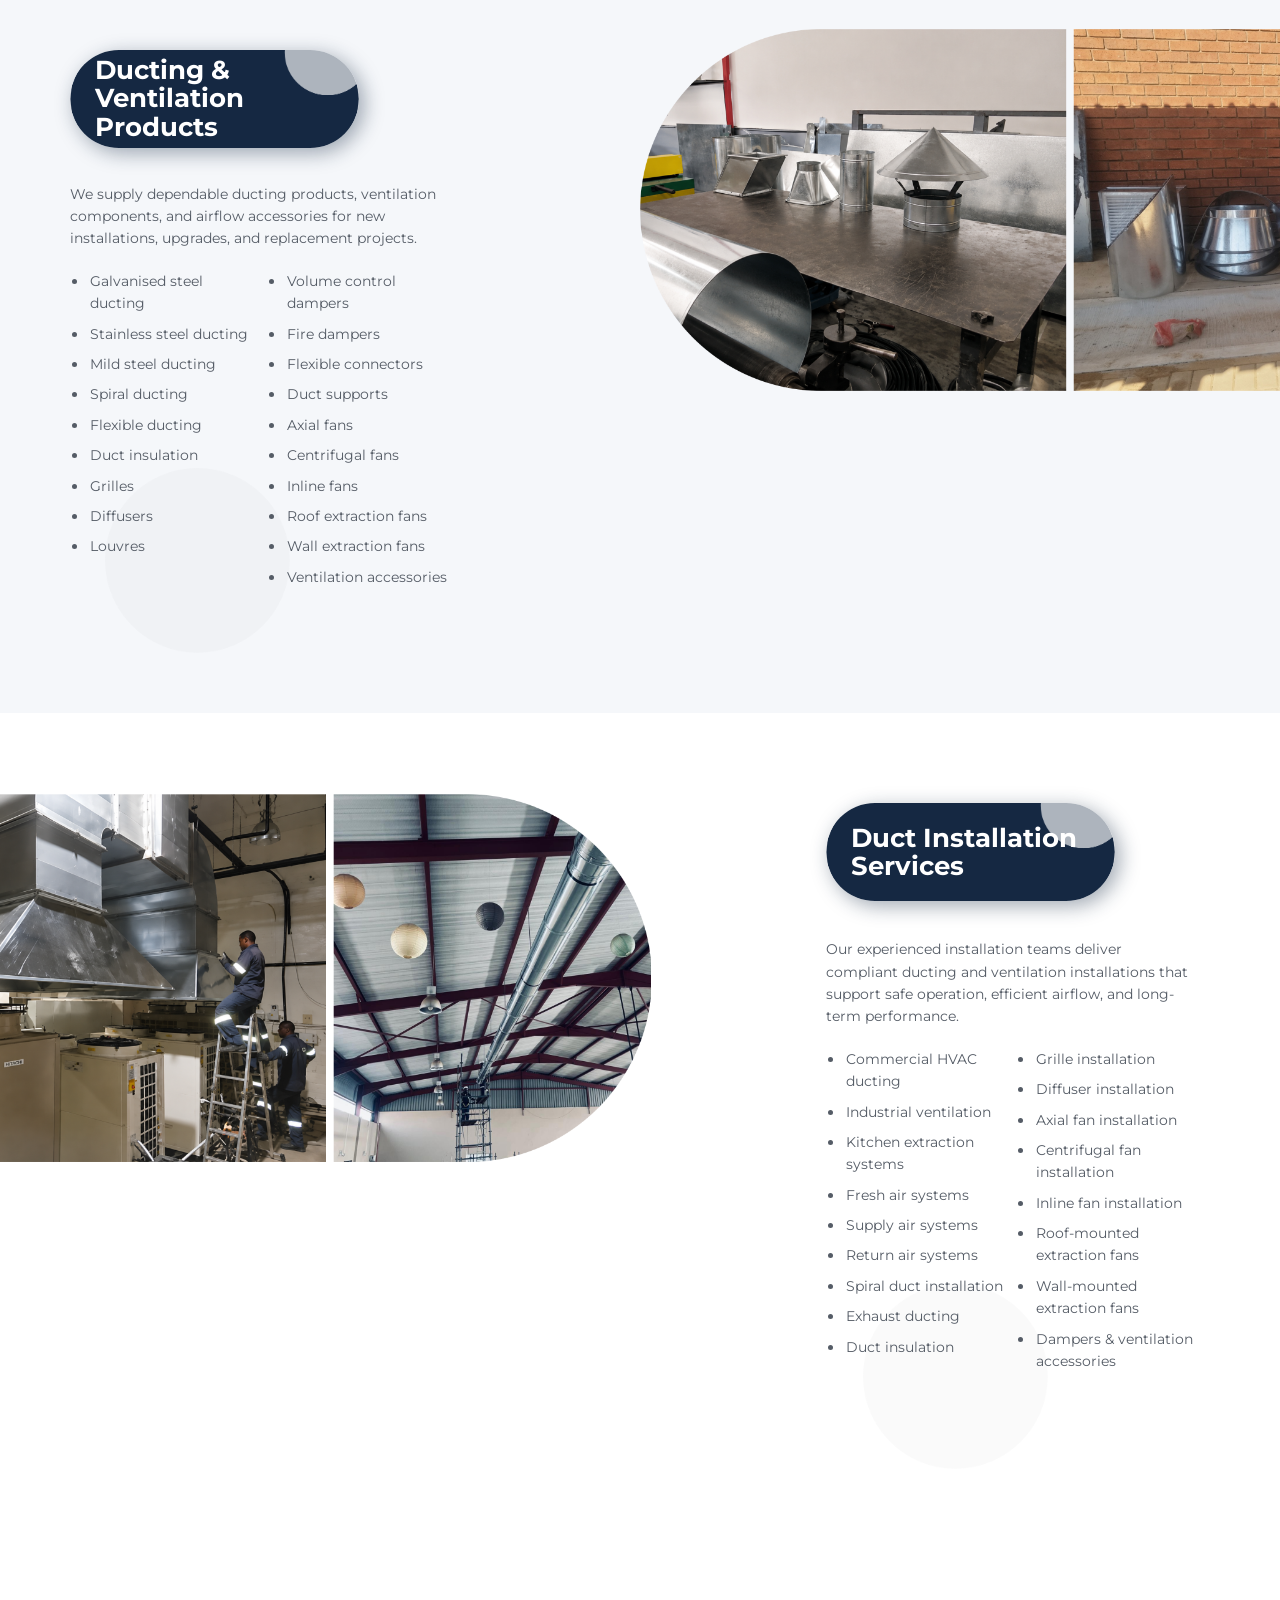
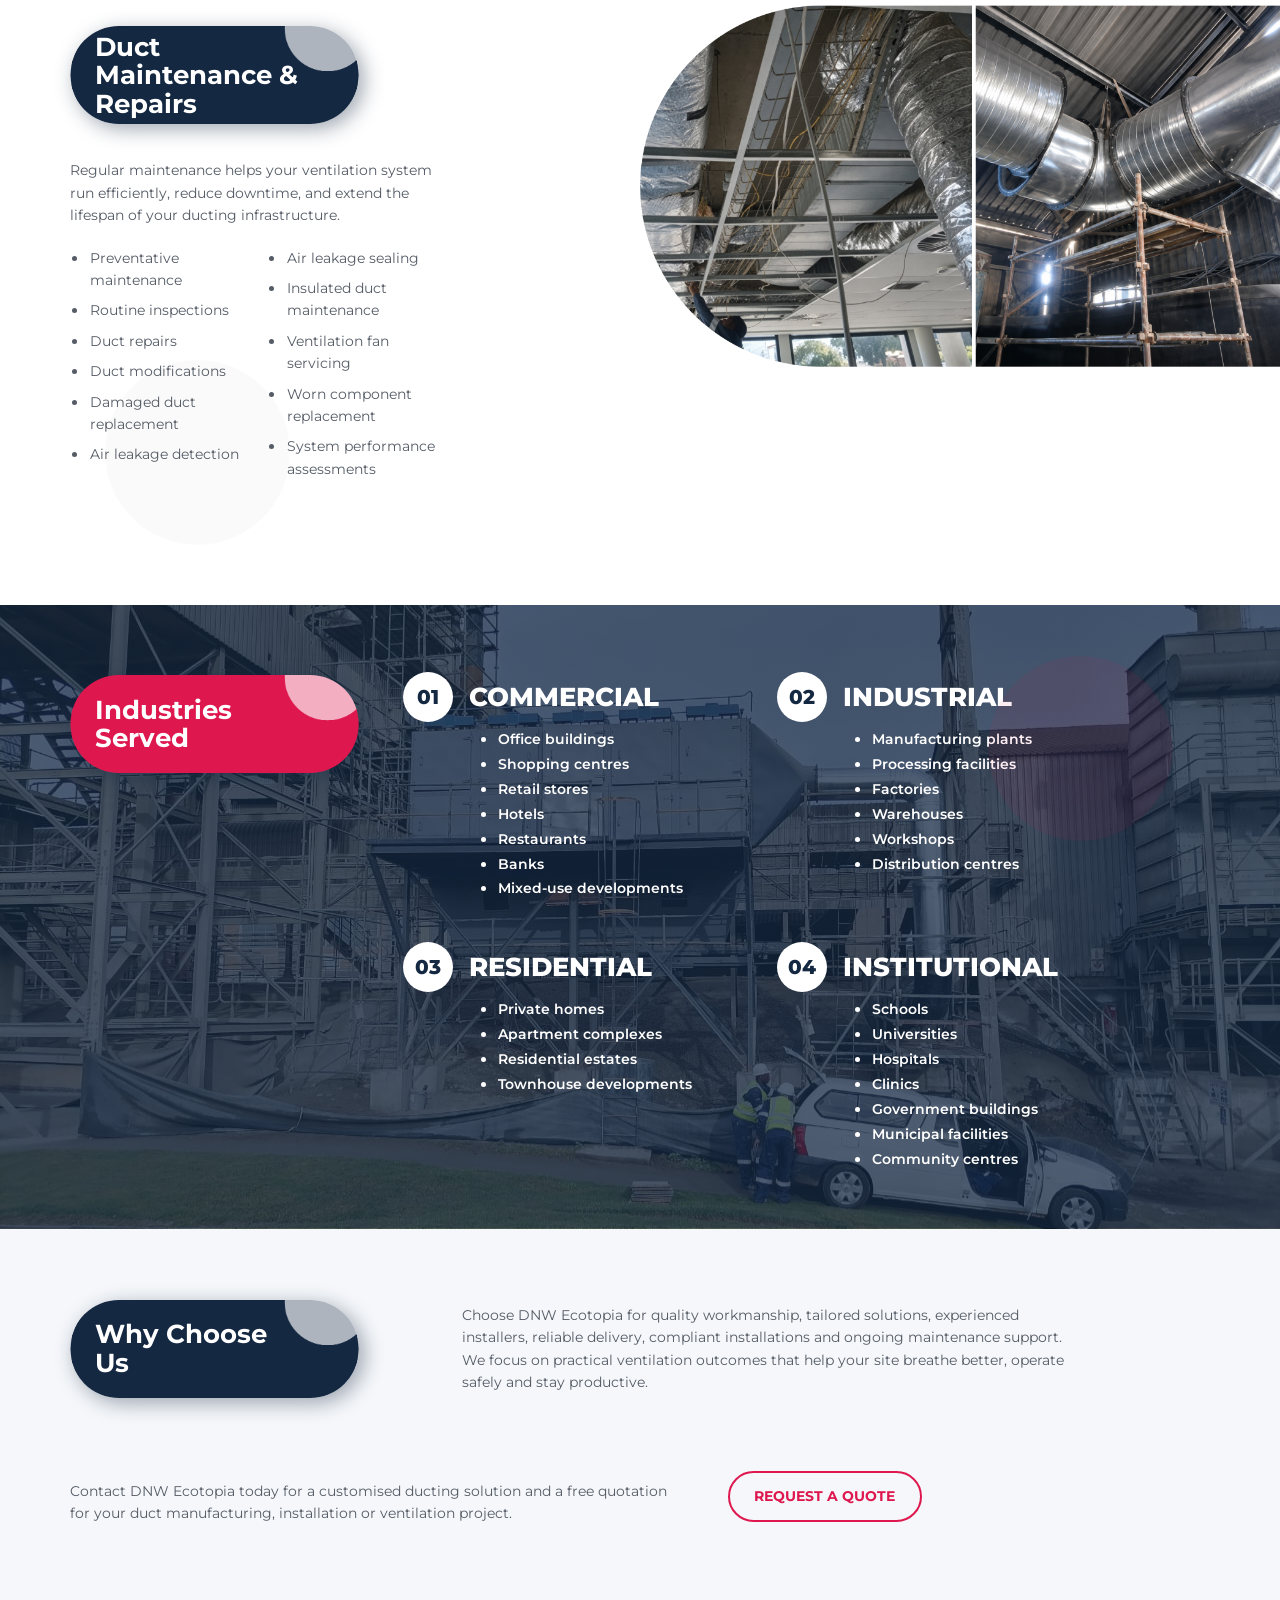
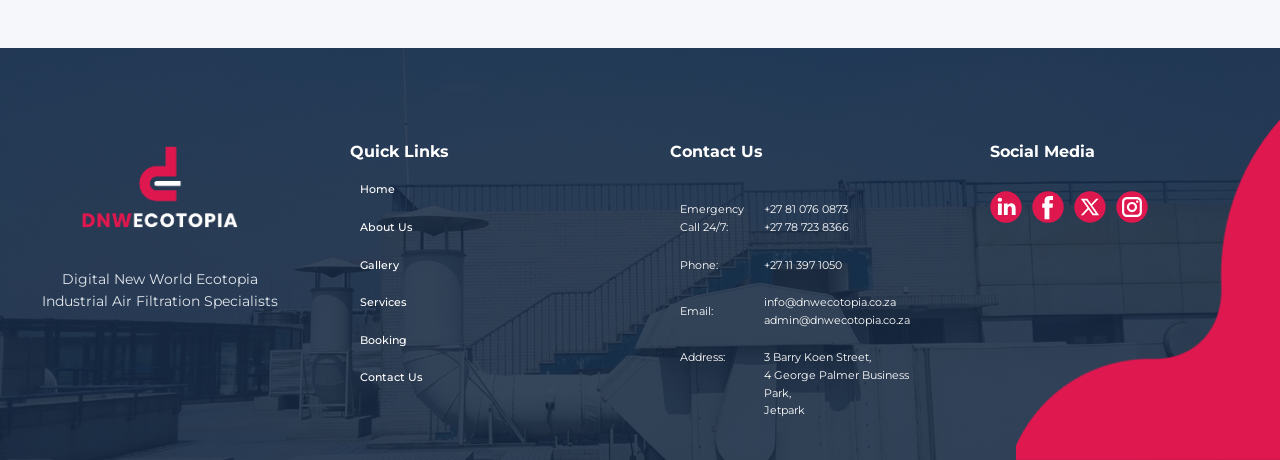
<file: Ducting.html>
<!DOCTYPE html>
<html style="font-size: 14px;" lang="en-ZA"><head>
<script>
(function () {
  var path = window.location.pathname;

  if (path.slice(-5).toLowerCase() === ".html") {
    var cleanPath = path.slice(0, -5);
    var cleanUrl = cleanPath + window.location.search + window.location.hash;

    window.history.replaceState(null, document.title, cleanUrl);
  }

  document.addEventListener("click", function (event) {
    var link = event.target.closest ? event.target.closest("a[href]") : null;

    if (!link || event.defaultPrevented || event.button !== 0 || event.metaKey || event.ctrlKey || event.shiftKey || event.altKey) {
      return;
    }

    var href = link.getAttribute("href");
    var hrefPath = href ? href.split(/[?#]/)[0] : "";

    if (!href || href.charAt(0) === "#" || href.charAt(0) === "/" || href.indexOf("//") === 0 || /^[a-z][a-z0-9+.-]*:/i.test(href) || hrefPath.slice(-5).toLowerCase() !== ".html") {
      return;
    }

    var currentPath = window.location.pathname;
    var basePath = currentPath.slice(0, currentPath.lastIndexOf("/") + 1);

    if (basePath === "/" && currentPath.length > 1 && currentPath.indexOf(".") === -1) {
      basePath = currentPath + "/";
    }

    var suffix = href.slice(hrefPath.length);
    var cleanHref = hrefPath.slice(0, -5) + suffix;

    event.preventDefault();
    window.location.href = basePath + cleanHref;
  }, true);
})();
</script>
    <meta name="viewport" content="width=device-width, initial-scale=1.0">
    <meta charset="utf-8">
    <meta name="keywords" content="Ducting Services South Africa, Duct Manufacturing, Duct Installation, Industrial Ventilation, HVAC Ducting, Spiral Ducting, Kitchen Extraction Systems, Fresh Air Systems, Exhaust Ducting, Commercial Ventilation">
    <meta name="description" content="DNW Ecotopia provides professional duct manufacturing, supply, installation and maintenance for commercial, industrial, residential and institutional ventilation systems across South Africa.">
    <title>Ducting Services South Africa | Duct Manufacturing, Installation &amp; Ventilation Solutions | DNW Ecotopia</title>
    <link rel="stylesheet" href="nicepage.css" media="screen">
<link rel="stylesheet" href="About.css" media="screen">
<link rel="stylesheet" href="ServicesDropdown.css" media="screen">
    <script class="u-script" type="text/javascript" src="jquery.js" defer=""></script>
    <script class="u-script" type="text/javascript" src="nicepage.js" defer=""></script>
    <script src="ServicesDropdown.js" defer=""></script>
    <meta name="generator" content="Nicepage 6.13.8, nicepage.com">
    <meta property="og:title" content="Ducting Services South Africa | DNW Ecotopia">
    <meta property="og:description" content="DNW Ecotopia delivers custom duct manufacturing, duct installation, HVAC ducting and commercial ventilation solutions for projects across South Africa.">
    <meta property="og:image" content="https://dnwecotopia.co.za/images/DNW_ECOTOPIA_GREY_AND_RED.png">
    <meta property="og:url" content="https://dnwecotopia.co.za/Ducting.html">
    <link rel="canonical" href="https://dnwecotopia.co.za/Ducting.html">
    <link rel="icon" href="images/favicon.png">
    <link id="u-theme-google-font" rel="stylesheet" href="https://fonts.googleapis.com/css?family=Montserrat:100,100i,200,200i,300,300i,400,400i,500,500i,600,600i,700,700i,800,800i,900,900i">
    <link id="u-page-google-font" rel="stylesheet" href="https://fonts.googleapis.com/css?family=Montserrat:100,100i,200,200i,300,300i,400,400i,500,500i,600,600i,700,700i,800,800i,900,900i|Montserrat:100,100i,200,200i,300,300i,400,400i,500,500i,600,600i,700,700i,800,800i,900,900i">









        <script type="application/ld+json">{
		"@context": "http://schema.org",
		"@type": "Service",
		"name": "Ducting Services South Africa",
		"serviceType": "Duct manufacturing, duct installation and ventilation systems",
		"description": "DNW Ecotopia provides duct manufacturing, supply, installation and maintenance for HVAC ducting, industrial ventilation, kitchen extraction systems, fresh air systems and exhaust ducting across South Africa.",
		"url": "https://dnwecotopia.co.za/Ducting.html",
		"areaServed": {
				"@type": "Country",
				"name": "South Africa"
		},
		"provider": {
				"@type": "Organization",
				"name": "DNW Ecotopia",
				"logo": "images/DNW_ECOTOPIA_red_white_logo.png",
				"sameAs": [
						"https://www.linkedin.com/company/dnw-ecotopia/",
						"https://facebook.com/DNWEcotopia",
						"https://x.com/DNWEcotopia",
						"https://instagram.com/DNWEcotopia"
				]
		}
}</script>
    <meta name="theme-color" content="#478ac9">
    <meta property="og:type" content="website">
  <meta data-intl-tel-input-cdn-path="intlTelInput/"><link rel="apple-touch-icon" sizes="180x180" href="/apple-touch-icon.png">
<link rel="icon" type="image/png" sizes="32x32" href="/favicon-32x32.png">
<link rel="icon" type="image/png" sizes="16x16" href="/favicon-16x16.png">
<link rel="manifest" href="/site.webmanifest"></head>
  <body data-path-to-root="./" data-include-products="false" class="u-body u-overlap u-xl-mode ducting-page" data-lang="en"><header class="u-clearfix u-header u-header" id="sec-4735"><div class="u-clearfix u-sheet u-sheet-1">
        <a href="Home.html" class="u-image u-logo u-image-1" data-image-width="387" data-image-height="221" title="Home">
          <img src="images/DNW_ECOTOPIA_red_white_logo.png" class="u-logo-image u-logo-image-1">
        </a>
        <nav class="u-menu u-menu-one-level u-offcanvas u-menu-1" data-responsive-from="MD">
          <div class="menu-collapse" style="font-size: 1rem; letter-spacing: 0px; font-weight: 700;">
            <a class="u-button-style u-custom-left-right-menu-spacing u-custom-padding-bottom u-custom-text-active-color u-custom-text-color u-custom-text-hover-color u-custom-top-bottom-menu-spacing u-file-icon u-nav-link u-text-active-palette-1-base u-text-hover-palette-2-base u-text-white u-file-icon-1" href="#">
              <img src="images/12314153-7e94b6a6.png" alt="">
            </a>
          </div>
          <div class="u-custom-menu u-nav-container">
            <ul class="u-nav u-unstyled u-nav-1"><li class="u-nav-item"><a class="u-button-style u-nav-link u-text-active-custom-color-1 u-text-body-alt-color u-text-hover-custom-color-3" href="Home.html" style="padding: 10px 20px;">Home</a>
</li><li class="u-nav-item"><a class="u-button-style u-nav-link u-text-active-custom-color-1 u-text-body-alt-color u-text-hover-custom-color-3" href="About.html" style="padding: 10px 20px;">About</a>
</li><li class="u-nav-item"><a class="u-button-style u-nav-link u-text-active-custom-color-1 u-text-body-alt-color u-text-hover-custom-color-3" href="Gallery.html" style="padding: 10px 20px;">Gallery</a>
</li><li class="u-nav-item services-dropdown"><button class="u-button-style u-nav-link u-text-active-custom-color-1 u-text-body-alt-color u-text-hover-custom-color-3 services-dropdown-toggle" type="button" aria-expanded="false" aria-haspopup="true" style="padding: 10px 20px;">Services <img class="services-dropdown-arrow" src="images/DNW-down-arrow.svg" alt=""></button><div class="services-dropdown-menu" role="menu"><a href="Services.html" role="menuitem">Dust &amp; Fume Extraction</a><a href="Ducting.html" role="menuitem">Ducting</a></div>
</li><li class="u-nav-item"><a class="u-button-style u-nav-link u-text-active-custom-color-1 u-text-body-alt-color u-text-hover-custom-color-3" href="Book.html" style="padding: 10px 20px;">Book Assessment</a>
</li><li class="u-nav-item"><a class="u-button-style u-nav-link u-text-active-custom-color-1 u-text-body-alt-color u-text-hover-custom-color-3" href="Contact.html" style="padding: 10px 7px 10px 20px;">Contact</a>
</li></ul>
          </div>
          <div class="u-custom-menu u-nav-container-collapse">
            <div class="u-black u-container-style u-inner-container-layout u-opacity u-opacity-95 u-sidenav">
              <div class="u-inner-container-layout u-sidenav-overflow">
                <div class="u-menu-close"></div>
                <ul class="u-align-center u-nav u-popupmenu-items u-unstyled u-nav-2"><li class="u-nav-item"><a class="u-button-style u-nav-link" href="Home.html">Home</a>
</li><li class="u-nav-item"><a class="u-button-style u-nav-link" href="About.html">About</a>
</li><li class="u-nav-item"><a class="u-button-style u-nav-link" href="Gallery.html">Gallery</a>
</li><li class="u-nav-item services-dropdown services-dropdown-mobile"><button class="u-button-style u-nav-link services-dropdown-toggle" type="button" aria-expanded="false" aria-haspopup="true">Services <img class="services-dropdown-arrow" src="images/DNW-down-arrow.svg" alt=""></button><div class="services-dropdown-menu" role="menu"><a href="Services.html" role="menuitem">Dust &amp; Fume Extraction</a><a href="Ducting.html" role="menuitem">Ducting</a></div>
</li><li class="u-nav-item"><a class="u-button-style u-nav-link" href="Book.html">Book Assessment</a>
</li><li class="u-nav-item"><a class="u-button-style u-nav-link" href="Contact.html">Contact</a>
</li></ul>
              </div>
            </div>
            <div class="u-black u-menu-overlay u-opacity u-opacity-70"></div>
          </div>
        </nav>
      </div></header>
      <style>
        .u-section-1 {
          background-image: linear-gradient(0deg, rgba(21,40,66,0.45), rgba(21,40,66,0.45)), url('images/DNW_ECOTOPIA_background_ducting1.jpg') !important;
        }
      </style>
    <section class="u-align-center u-clearfix u-image u-shading u-section-1" id="sec-8a03" src="" data-image-width="2517" data-image-height="866">
      <div class="u-clearfix u-sheet u-sheet-1">
        <div class="data-layout-selected u-align-left u-clearfix u-expanded-width u-layout-wrap u-layout-wrap-1">
          <div class="u-gutter-0 u-layout">
            <div class="u-layout-col">
              <div class="u-size-30">
                <div class="u-layout-row">
                  <div class="u-align-left u-container-style u-layout-cell u-size-60 u-layout-cell-1">
                    <div class="u-container-layout u-container-layout-1">
                      <h1 class="u-align-center u-custom-font u-font-montserrat u-text u-text-body-alt-color u-title u-text-1"> Professional Ducting Solutions</h1>
                    </div>
                  </div>
                </div>
              </div>
              <div class="u-size-30">
                <div class="u-layout-row">
                  <div class="u-container-style u-layout-cell u-size-60 u-layout-cell-2">
                    <div class="u-container-layout u-container-layout-2">
                      <a href="Book.html" class="u-active-white u-align-center u-border-2 u-border-white u-btn u-button-style u-hover-white u-none u-text-active-black u-text-body-alt-color u-text-hover-black u-btn-1">Request a Quote </a>
                    </div>
                  </div>
                </div>
              </div>
            </div>
          </div>
        </div>
      </div>
    </section>
    <section class="u-clearfix u-section-2" id="sec-3c6e">
      <div class="u-clearfix u-sheet u-valign-middle-lg u-valign-middle-xl u-sheet-1">
        <div class="data-layout-selected u-clearfix u-expanded-width u-gutter-50 u-layout-wrap u-layout-wrap-1">
          <div class="u-layout">
            <div class="u-layout-row">
              <div class="u-align-justify u-container-style u-layout-cell u-size-30 u-layout-cell-1">
                <div class="u-container-layout u-valign-bottom-lg u-valign-bottom-xl u-valign-top-md u-container-layout-1">
                  <div class="custom-expanded u-container-style u-group u-image u-radius u-shape-round u-image-1" data-image-width="810" data-image-height="301">
                    <div class="u-container-layout u-valign-middle-lg u-valign-middle-xl u-container-layout-2">
                      <h2 class="u-align-left u-text u-text-body-alt-color u-text-default u-text-1">Ducting&nbsp;<br>Solutions
                      </h2>
                    </div>
                  </div>
                  <p class="u-text u-text-2"> DNW Ecotopia provides complete duct manufacturing, supply, installation and maintenance services for HVAC and ventilation systems across South Africa. <br>
                  </p>
                </div>
              </div>
              <div class="u-align-justify u-container-style u-layout-cell u-size-30 u-layout-cell-2">
                <div class="u-container-layout u-valign-top u-container-layout-3">
                  <p class="u-text u-text-3"> We deliver custom-engineered ducting solutions for commercial, industrial, institutional and residential projects. We manufacture, supply, install and maintain rectangular, round, square and spiral ducting together with plenums, bends, reducers, branches, dampers, grilles, diffusers, louvres and extraction fans.<br>
                    <br>Every system is planned around airflow performance, site conditions, compliance needs and long-term reliability, helping your building move clean air efficiently and safely. We believe that our success is built on strong client relationships, honesty, reliability, and consistently delivering work of the highest standard. 
                  </p>
                </div>
              </div>
            </div>
          </div>
        </div>
      </div>
    </section>
    <section class="u-align-center u-clearfix u-palette-5-light-3 u-valign-middle-md u-valign-middle-xs u-section-3" id="sec-6303">
      <div class="u-clearfix u-sheet u-valign-middle-xl u-sheet-1">
        <div class="data-layout-selected u-clearfix u-expanded-width u-layout-wrap u-layout-wrap-1">
          <div class="u-layout">
            <div class="u-layout-row">
              <div class="u-container-style u-layout-cell u-size-39 u-layout-cell-1">
                <div class="u-container-layout u-valign-middle-xl u-container-layout-1">
                  <img class="u-image u-image-default u-image-1" src="images/DNW_ECOTOPIA_Picture_ducting_manufaturing.png" alt="" data-image-width="1133" data-image-height="592">
                </div>
              </div>
              <div class="u-container-style u-layout-cell u-size-21 u-layout-cell-2">
                <div class="u-container-layout u-valign-bottom-md u-valign-bottom-sm u-valign-bottom-xs u-container-layout-2">
                  <div class="custom-expanded u-container-style u-group u-image u-radius u-shape-round u-image-2" data-image-width="810" data-image-height="301">
                    <div class="u-container-layout u-valign-middle u-container-layout-3">
                      <h2 class="u-align-left u-text u-text-body-alt-color u-text-default u-text-1">Duct Manufacturing</h2>
                    </div>
                  </div>
                  <p class="u-text u-text-2"> DNW Ecotopia manufactures custom ducting systems built for efficient airflow, long-term durability, and reliable performance in your building. </p>
                  <ul class="u-text duct-service-list">
                    <li>Rectangular ducting</li>
                    <li>Spiral ducting</li>
                    <li>Round ducting</li>
                    <li>Square ducting</li>
                    <li>Kitchen extraction ducting</li>
                    <li>Fresh air ducting</li>
                    <li>Supply air ducting</li>
                    <li>Return air ducting</li>
                    <li>Exhaust ducting</li>
                    <li>Custom fittings</li>
                    <li>Plenums</li>
                    <li>Bends</li>
                    <li>Reducers</li>
                    <li>Branches</li>
                    <li>Offsets</li>
                    <li>Transition pieces</li>
                  </ul><span class="u-file-icon u-icon u-icon-1"><img src="images/DNW_ECOTOPIA_ELEMENT_3.png" alt=""></span>
                </div>
              </div>
            </div>
          </div>
        </div>
      </div>
    </section>
    <section class="u-align-center u-clearfix u-palette-5-light-3 u-valign-middle-lg u-section-4" id="sec-0204">
      <div class="u-clearfix u-sheet u-sheet-1">
        <div class="custom-expanded data-layout-selected u-clearfix u-layout-wrap u-layout-wrap-1">
          <div class="u-layout">
            <div class="u-layout-row">
              <div class="u-container-style u-layout-cell u-size-21 u-layout-cell-1">
                <div class="u-container-layout u-container-layout-1">
                  <div class="custom-expanded u-container-style u-group u-image u-radius u-shape-round u-image-1" data-image-width="810" data-image-height="301">
                    <div class="u-container-layout u-valign-middle u-container-layout-2">
                      <h2 class="u-align-left u-text u-text-body-alt-color u-text-default u-text-1">Ducting &amp; Ventilation Products</h2>
                    </div>
                  </div>
                  <p class="u-text u-text-default u-text-2">We supply dependable ducting products, ventilation components, and airflow accessories for new installations, upgrades, and replacement projects. </p>
                  <ul class="u-text duct-service-list">
                    <li>Galvanised steel ducting</li>
                    <li>Stainless steel ducting</li>
                    <li>Mild steel ducting</li>
                    <li>Spiral ducting</li>
                    <li>Flexible ducting</li>
                    <li>Duct insulation</li>
                    <li>Grilles</li>
                    <li>Diffusers</li>
                    <li>Louvres</li>
                    <li>Volume control dampers</li>
                    <li>Fire dampers</li>
                    <li>Flexible connectors</li>
                    <li>Duct supports</li>
                    <li>Axial fans</li>
                    <li>Centrifugal fans</li>
                    <li>Inline fans</li>
                    <li>Roof extraction fans</li>
                    <li>Wall extraction fans</li>
                    <li>Ventilation accessories</li>
                  </ul><span class="u-file-icon u-icon u-icon-1"><img src="images/DNW_ECOTOPIA_ELEMENT_3.png" alt=""></span>
                </div>
              </div>
              <div class="u-container-style u-layout-cell u-size-39 u-layout-cell-2">
                <div class="u-container-layout u-valign-middle-xl u-container-layout-3">
                  <img class="u-flip-horizontal u-image u-image-default u-image-2" src="images/DNW_ECOTOPIA_Picture_ducting_products.png" alt="" data-image-width="1133" data-image-height="592">
                </div>
              </div>
            </div>
          </div>
        </div>
      </div>
    </section>
    <section class="u-align-center u-clearfix u-palette-5-light-3 u-valign-middle-md u-valign-middle-xs u-section-3" id="sec-duct-installation">
      <div class="u-clearfix u-sheet u-valign-middle-xl u-sheet-1">
        <div class="data-layout-selected u-clearfix u-expanded-width u-layout-wrap u-layout-wrap-1">
          <div class="u-layout">
            <div class="u-layout-row">
              <div class="u-container-style u-layout-cell u-size-39 u-layout-cell-1">
                <div class="u-container-layout u-valign-middle-xl u-container-layout-1">
                  <img class="u-image u-image-default u-image-1" src="images/DNW_ECOTOPIA_Picture_ducting_services.png" alt="" data-image-width="1133" data-image-height="592">
                </div>
              </div>
              <div class="u-container-style u-layout-cell u-size-21 u-layout-cell-2">
                <div class="u-container-layout u-valign-bottom-md u-valign-bottom-sm u-valign-bottom-xs u-container-layout-2">
                  <div class="custom-expanded u-container-style u-group u-image u-radius u-shape-round u-image-2" data-image-width="810" data-image-height="301">
                    <div class="u-container-layout u-valign-middle u-container-layout-3">
                      <h2 class="u-align-left u-text u-text-body-alt-color u-text-default u-text-1">Duct Installation Services</h2>
                    </div>
                  </div>
                  <p class="u-text u-text-2"> Our experienced installation teams deliver compliant ducting and ventilation installations that support safe operation, efficient airflow, and long-term performance. </p>
                  <ul class="u-text duct-service-list">
                    <li>Commercial HVAC ducting</li>
                    <li>Industrial ventilation</li>
                    <li>Kitchen extraction systems</li>
                    <li>Fresh air systems</li>
                    <li>Supply air systems</li>
                    <li>Return air systems</li>
                    <li>Spiral duct installation</li>
                    <li>Exhaust ducting</li>
                    <li>Duct insulation</li>
                    <li>Grille installation</li>
                    <li>Diffuser installation</li>
                    <li>Axial fan installation</li>
                    <li>Centrifugal fan installation</li>
                    <li>Inline fan installation</li>
                    <li>Roof-mounted extraction fans</li>
                    <li>Wall-mounted extraction fans</li>
                    <li>Dampers &amp; ventilation accessories</li>
                  </ul><span class="u-file-icon u-icon u-icon-1"><img src="images/DNW_ECOTOPIA_ELEMENT_3.png" alt=""></span>
                </div>
              </div>
            </div>
          </div>
        </div>
      </div>
    </section>
    <section class="u-align-center u-clearfix u-palette-5-light-3 u-valign-middle-lg u-section-4" id="sec-duct-maintenance">
      <div class="u-clearfix u-sheet u-sheet-1">
        <div class="custom-expanded data-layout-selected u-clearfix u-layout-wrap u-layout-wrap-1">
          <div class="u-layout">
            <div class="u-layout-row">
              <div class="u-container-style u-layout-cell u-size-21 u-layout-cell-1">
                <div class="u-container-layout u-container-layout-1">
                  <div class="custom-expanded u-container-style u-group u-image u-radius u-shape-round u-image-1" data-image-width="810" data-image-height="301">
                    <div class="u-container-layout u-valign-middle u-container-layout-2">
                      <h2 class="u-align-left u-text u-text-body-alt-color u-text-default u-text-1">Duct Maintenance &amp; Repairs</h2>
                    </div>
                  </div>
                  <p class="u-text u-text-default u-text-2">Regular maintenance helps your ventilation system run efficiently, reduce downtime, and extend the lifespan of your ducting infrastructure. </p>
                  <ul class="u-text duct-service-list">
                    <li>Preventative maintenance</li>
                    <li>Routine inspections</li>
                    <li>Duct repairs</li>
                    <li>Duct modifications</li>
                    <li>Damaged duct replacement</li>
                    <li>Air leakage detection</li>
                    <li>Air leakage sealing</li>
                    <li>Insulated duct maintenance</li>
                    <li>Ventilation fan servicing</li>
                    <li>Worn component replacement</li>
                    <li>System performance assessments</li>
                  </ul><span class="u-file-icon u-icon u-icon-1"><img src="images/DNW_ECOTOPIA_ELEMENT_3.png" alt=""></span>
                </div>
              </div>
              <div class="u-container-style u-layout-cell u-size-39 u-layout-cell-2">
                <div class="u-container-layout u-valign-middle-xl u-container-layout-3">
                  <img class="u-flip-horizontal u-image u-image-default u-image-2" src="images/DNW_ECOTOPIA_Picture_ducting_repairs.png" alt="" data-image-width="1133" data-image-height="592">
                </div>
              </div>
            </div>
          </div>
        </div>
      </div>
    </section>
    <section class="u-clearfix u-image u-shading u-section-5" id="sec-783d" aria-labelledby="industries-served-title" data-image-width="1280" data-image-height="960">
      <div class="u-clearfix u-sheet u-sheet-1">
        <div class="data-layout-selected u-clearfix u-expanded-width u-layout-wrap u-layout-wrap-1">
          <div class="u-layout">
            <div class="u-layout-row">
              <div class="u-container-style u-layout-cell u-size-17-xl u-size-20-lg u-size-23-md u-size-23-sm u-size-23-xs u-layout-cell-1">
                <div class="u-container-layout u-container-layout-1">
                  <div class="custom-expanded u-container-align-left u-container-style u-group u-image u-radius u-shape-round u-image-1" data-image-width="810" data-image-height="301">
                    <div class="u-container-layout u-valign-middle u-container-layout-2">
                      <h2 class="u-align-left u-text u-text-body-alt-color u-text-default u-text-1" id="industries-served-title">Industries <br> Served </h2>
                    </div>
                  </div>
                </div>
              </div>
              <div class="u-container-style u-layout-cell u-size-31-md u-size-31-sm u-size-31-xs u-size-34-lg u-size-37-xl u-layout-cell-2">
                <div class="u-container-layout u-container-layout-3">
                  <div class="industries-grid">
                    <article class="industry-card">
                      <div class="industry-card-header">
                        <span class="industry-number">01</span>
                        <h3 class="u-text industry-heading">Commercial</h3>
                      </div>
                      <ul class="u-text industry-list">
                        <li>Office buildings</li>
                        <li>Shopping centres</li>
                        <li>Retail stores</li>
                        <li>Hotels</li>
                        <li>Restaurants</li>
                        <li>Banks</li>
                        <li>Mixed-use developments</li>
                      </ul>
                    </article>
                    <article class="industry-card">
                      <div class="industry-card-header">
                        <span class="industry-number">02</span>
                        <h3 class="u-text industry-heading">Industrial</h3>
                      </div>
                      <ul class="u-text industry-list">
                        <li>Manufacturing plants</li>
                        <li>Processing facilities</li>
                        <li>Factories</li>
                        <li>Warehouses</li>
                        <li>Workshops</li>
                        <li>Distribution centres</li>
                      </ul>
                    </article>
                    <article class="industry-card">
                      <div class="industry-card-header">
                        <span class="industry-number">03</span>
                        <h3 class="u-text industry-heading">Residential</h3>
                      </div>
                      <ul class="u-text industry-list">
                        <li>Private homes</li>
                        <li>Apartment complexes</li>
                        <li>Residential estates</li>
                        <li>Townhouse developments</li>
                      </ul>
                    </article>
                    <article class="industry-card">
                      <div class="industry-card-header">
                        <span class="industry-number">04</span>
                        <h3 class="u-text industry-heading">Institutional</h3>
                      </div>
                      <ul class="u-text industry-list">
                        <li>Schools</li>
                        <li>Universities</li>
                        <li>Hospitals</li>
                        <li>Clinics</li>
                        <li>Government buildings</li>
                        <li>Municipal facilities</li>
                        <li>Community centres</li>
                      </ul>
                    </article>
                  </div>
                </div>
              </div>
              <div class="u-container-style u-layout-cell u-size-6 u-layout-cell-3">
                <div class="u-container-layout u-valign-middle-sm u-valign-middle-xs u-container-layout-4"><span class="u-file-icon u-icon u-opacity u-opacity-50 u-text-custom-color-1 u-icon-1"><img src="images/DNW_ECOTOPIA_ELEMENT_3-37ec7cfe.png" alt=""></span>
                </div>
              </div>
            </div>
          </div>
        </div>
      </div>
    </section>
    <section class="u-clearfix u-palette-5-light-3 u-section-6" id="sec-a1a3">
      <div class="u-clearfix u-sheet u-sheet-1"  style="min-height: auto !important;">
        <div class="data-layout-selected u-clearfix u-expanded-width u-layout-wrap u-layout-wrap-1">
          <div class="u-layout">
            <div class="u-layout-row">
              <div class="u-container-style u-layout-cell u-size-20-lg u-size-20-xl u-size-23-md u-size-23-sm u-size-23-xs u-layout-cell-1">
                <div class="u-container-layout u-valign-middle u-container-layout-1">
                  <div class="custom-expanded u-container-style u-group u-image u-radius u-shape-round u-image-1" data-image-width="810" data-image-height="301">
                    <div class="u-container-layout u-valign-middle-lg u-valign-middle-md u-valign-middle-xl u-container-layout-2">
                      <h2 class="u-align-left u-text u-text-body-alt-color u-text-default-lg u-text-default-md u-text-default-xl u-text-1">Why Choose&nbsp;<br>Us
                      </h2>
                    </div>
                  </div>
                </div>
              </div>
              <div class="u-container-style u-layout-cell u-size-37-md u-size-37-sm u-size-37-xs u-size-40-lg u-size-40-xl u-layout-cell-2">
                <div class="u-container-layout u-valign-middle u-container-layout-3">
                  <p class="u-text u-text-2"> Choose DNW Ecotopia for quality workmanship, tailored solutions, experienced installers, reliable delivery, compliant installations and ongoing maintenance support. We focus on practical ventilation outcomes that help your site breathe better, operate safely and stay productive.</p>
                </div>
              </div>
            </div>
          </div>
        </div>
      </div>
    </section>
    <section class="u-clearfix u-palette-5-light-3 u-section-7" id="sec-67c4">
      <div class="u-clearfix u-sheet u-sheet-1">
        <div class="data-layout-selected u-clearfix u-expanded-width u-layout-wrap u-layout-wrap-1">
          <div class="u-layout">
            <div class="u-layout-row">
              <div class="u-container-style u-layout-cell u-size-32 u-layout-cell-1" style="display:flex; align-items:center;">
                <div class="u-container-layout u-container-layout-1">
                  <p class="u-text u-text-1"> Contact DNW Ecotopia today for a customised ducting solution and a free quotation for your duct manufacturing, installation or ventilation project.</p>
                </div>
              </div>
              <div class="u-container-style u-layout-cell u-size-28 u-layout-cell-2" style="display:flex; align-items:center;">
                <div class="u-container-layout u-container-layout-2">
                  <a href="Book.html" class="u-border-2 u-border-custom-color-1 u-btn u-button-style u-hover-custom-color-1 u-none u-text-hover-white u-btn-1">Request a Quote </a>
                </div>
              </div>
            </div>
          </div>
        </div>
      </div>
    </section>



    <footer class="u-align-center u-clearfix u-footer u-image u-shading u-valign-bottom-sm u-valign-bottom-xs u-footer" id="sec-c7b6" data-image-width="2558" data-image-height="1919"><div class="data-layout-selected u-clearfix u-expanded-width u-layout-wrap u-layout-wrap-1">
        <div class="u-layout">
          <div class="u-layout-row">
            <div class="u-align-center u-container-style u-layout-cell u-size-15 u-layout-cell-1">
              <div class="u-container-layout u-valign-top u-container-layout-1"><span class="u-align-center-lg u-align-center-md u-align-center-xl u-align-left-sm u-align-left-xs u-file-icon u-icon u-icon-1"><img src="images/DNW_ECOTOPIA_red_white_logo.png" alt=""></span>
                <p class="u-align-center-lg u-align-center-md u-align-center-xl u-align-left-sm u-align-left-xs u-text u-text-default u-text-1">Digital New World Ecotopia<br>Industrial Air Filtration Specialists
                </p>
              </div>
            </div>
            <div class="u-container-style u-layout-cell u-size-12-lg u-size-12-md u-size-12-sm u-size-12-xs u-size-15-xl u-layout-cell-2">
              <div class="u-container-layout u-container-layout-2">
                <h6 class="u-align-left-xs u-text u-text-default u-text-2">Quick Links</h6>
                <div class="custom-expanded u-table u-table-responsive u-table-1">
                  <table class="u-table-entity">
                    <colgroup>
                      <col width="100%">
                    </colgroup>
                    <tbody class="u-table-body">
                      <tr style="height: 25px;">
                        <td class="u-table-cell u-table-cell-1">
                          <a href="Home.html" class="u-active-none u-border-none u-btn u-button-link u-button-style u-custom-font u-hover-none u-none u-text-white u-btn-1"> Home</a>
                        </td>
                      </tr>
                      <tr style="height: 28px;">
                        <td class="u-table-cell u-table-cell-2">
                          <a href="About.html" class="u-active-none u-border-none u-btn u-button-link u-button-style u-custom-font u-hover-none u-none u-text-white u-btn-2">About​ Us</a>
                        </td>
                      </tr>
                      <tr style="height: 28px;">
                        <td class="u-table-cell u-table-cell-3 u-table-cell-gallery">
                          <a href="Gallery.html" class="u-active-none u-border-none u-btn u-button-link u-button-style u-custom-font u-hover-none u-none u-text-white u-btn-3"> Gallery</a>
                        </td>
                      </tr>
                      <tr style="height: 30px;">
                        <td class="u-table-cell u-table-cell-3">
                          <a href="Services.html" class="u-active-none u-border-none u-btn u-button-link u-button-style u-custom-font u-hover-none u-none u-text-white u-btn-3"> Services</a>
                        </td>
                      </tr>
                      <tr style="height: 26px;">
                        <td class="u-table-cell u-table-cell-4">
                          <a href="Book.html" class="u-active-none u-border-none u-btn u-button-link u-button-style u-custom-font u-hover-none u-none u-text-white u-btn-4"> Booking</a>
                        </td>
                      </tr>
                      <tr style="height: 25px;">
                        <td class="u-table-cell u-table-cell-5">
                          <a href="Contact.html" class="u-active-none u-border-none u-btn u-button-link u-button-style u-custom-font u-hover-none u-none u-text-white u-btn-5"> Contact Us</a>
                        </td>
                      </tr>
                    </tbody>
                  </table>
                </div>
              </div>
            </div>
            <div class="u-container-style u-layout-cell u-size-15-xl u-size-17-lg u-size-19-md u-size-19-sm u-size-19-xs u-layout-cell-3">
              <div class="u-container-layout u-container-layout-3">
                <h6 class="u-text u-text-default u-text-3">Contact Us</h6>
                <div class="u-expanded-width u-table u-table-responsive u-table-2">
                  <table class="u-table-entity">
                    <colgroup>
                      <col width="13.9%">
                      <col width="86.1%">
                    </colgroup>
                    <tbody class="u-table-body">
                      <tr style="height: 27px;">
                        <td class="u-table-cell u-table-valign-bottom u-table-cell-6">Emergency Call 24/7: </td>
                        <td class="u-table-cell u-table-valign-bottom u-table-cell-7"> +27 81 076 0873<br>+27 78 723 8366</td>
                      </tr>
                      <tr style="height: 26px;">
                        <td class="u-table-cell u-table-cell-8"> Phone:</td>
                        <td class="u-table-cell u-table-cell-9"> +27 11 397 1050</td>
                      </tr>
                      <tr style="height: 25px;">
                        <td class="u-table-cell u-table-cell-10">Email:</td>
                        <td class="u-table-cell u-table-cell-11"> info@dnwecotopia.co.za<br>admin@dnwecotopia.co.za</td>
                      </tr>
                      <tr style="height: 27px;">
                        <td class="u-table-cell u-table-valign-top u-table-cell-12"> Address:</td>
                        <td class="u-table-cell u-table-valign-top u-table-cell-13"> 3 Barry Koen Street,&nbsp;<br>4 George Palmer Business Park,&nbsp;<br>Jetpark
                        </td>
                      </tr>
                    </tbody>
                  </table>
                </div>
              </div>
            </div>
            <div class="u-container-style u-layout-cell u-size-14-md u-size-14-sm u-size-14-xs u-size-15-xl u-size-16-lg u-layout-cell-4">
              <div class="u-container-layout u-container-layout-4">
                <h6 class="u-align-left-md u-align-left-sm u-align-left-xs u-text u-text-4">Social Media</h6>
                <img class="u-align-right u-expanded-height u-hidden-md u-hidden-sm u-hidden-xs u-image u-image-default u-image-1" src="images/DNW_ECOTOPIA_ELEMENT_1.png" alt="" data-image-width="556" data-image-height="698">
                <div class="u-align-left-md u-align-left-sm u-align-left-xs u-social-icons u-spacing-10 u-social-icons-1">
                  <a class="u-social-url" target="_blank" data-type="LinkedIn" title="LinkedIn" href="https://www.linkedin.com/company/dnw-ecotopia/"><span class="u-icon u-social-icon u-social-linkedin u-text-custom-color-1 u-icon-2"><svg class="u-svg-link" preserveAspectRatio="xMidYMin slice" viewBox="0 0 112 112" style=""><use xlink:href="#svg-a30e"></use></svg><svg class="u-svg-content" viewBox="0 0 112 112" x="0" y="0" id="svg-a30e"><circle fill="currentColor" cx="56.1" cy="56.1" r="55"></circle><path fill="#FFFFFF" d="M41.3,83.7H27.9V43.4h13.4V83.7z M34.6,37.9L34.6,37.9c-4.6,0-7.5-3.1-7.5-7c0-4,3-7,7.6-7s7.4,3,7.5,7
      C42.2,34.8,39.2,37.9,34.6,37.9z M89.6,83.7H76.2V62.2c0-5.4-1.9-9.1-6.8-9.1c-3.7,0-5.9,2.5-6.9,4.9c-0.4,0.9-0.4,2.1-0.4,3.3v22.5
      H48.7c0,0,0.2-36.5,0-40.3h13.4v5.7c1.8-2.7,5-6.7,12.1-6.7c8.8,0,15.4,5.8,15.4,18.1V83.7z"></path></svg></span>
                  </a>
                  <a class="u-social-url" title="facebook" target="_blank" href="https://facebook.com/DNWEcotopia"><span class="u-icon u-social-facebook u-social-icon u-text-custom-color-1 u-icon-3"><svg class="u-svg-link" preserveAspectRatio="xMidYMin slice" viewBox="0 0 112 112" style=""><use xlink:href="#svg-fbd0"></use></svg><svg class="u-svg-content" viewBox="0 0 112 112" x="0" y="0" id="svg-fbd0"><circle fill="currentColor" cx="56.1" cy="56.1" r="55"></circle><path fill="#FFFFFF" d="M73.5,31.6h-9.1c-1.4,0-3.6,0.8-3.6,3.9v8.5h12.6L72,58.3H60.8v40.8H43.9V58.3h-8V43.9h8v-9.2
c0-6.7,3.1-17,17-17h12.5v13.9H73.5z"></path></svg></span>
                  </a>
                  <a class="u-social-url" title="twitter" target="_blank" href="https://x.com/DNWEcotopia"><span class="u-icon u-social-icon u-social-twitter u-text-custom-color-1 u-icon-4"><svg class="u-svg-link" preserveAspectRatio="xMidYMin slice" viewBox="0 0 112.2 112.2" style=""><use xlink:href="#svg-0af3"></use></svg><svg class="u-svg-content" viewBox="0 0 112.2 112.2" x="0px" y="0px" id="svg-0af3"><circle fill="currentColor" cx="56" cy="56" r="55"></circle><path fill="#FFFFFF" d="M63.9,51l22.4-24h-8.6L60.3,45.9L46.9,27H24l23.3,32.8L24,85h8.2L51,64.9L65.3,85H88L63.9,51z M55.3,60.2
l-3.7-5.1L35.7,33.1h8.1l12.3,17.2l3.7,5.1l16.6,23.4h-7.8L55.3,60.2z"></path></svg></span>
                  </a>
                  <a class="u-social-url" title="instagram" target="_blank" href="https://instagram.com/DNWEcotopia"><span class="u-icon u-social-icon u-social-instagram u-text-custom-color-1 u-icon-5"><svg class="u-svg-link" preserveAspectRatio="xMidYMin slice" viewBox="0 0 112 112" style=""><use xlink:href="#svg-fa94"></use></svg><svg class="u-svg-content" viewBox="0 0 112 112" x="0" y="0" id="svg-fa94"><circle fill="currentColor" cx="56.1" cy="56.1" r="55"></circle><path fill="#FFFFFF" d="M55.9,38.2c-9.9,0-17.9,8-17.9,17.9C38,66,46,74,55.9,74c9.9,0,17.9-8,17.9-17.9C73.8,46.2,65.8,38.2,55.9,38.2
z M55.9,66.4c-5.7,0-10.3-4.6-10.3-10.3c-0.1-5.7,4.6-10.3,10.3-10.3c5.7,0,10.3,4.6,10.3,10.3C66.2,61.8,61.6,66.4,55.9,66.4z"></path><path fill="#FFFFFF" d="M74.3,33.5c-2.3,0-4.2,1.9-4.2,4.2s1.9,4.2,4.2,4.2s4.2-1.9,4.2-4.2S76.6,33.5,74.3,33.5z"></path><path fill="#FFFFFF" d="M73.1,21.3H38.6c-9.7,0-17.5,7.9-17.5,17.5v34.5c0,9.7,7.9,17.6,17.5,17.6h34.5c9.7,0,17.5-7.9,17.5-17.5V38.8
C90.6,29.1,82.7,21.3,73.1,21.3z M83,73.3c0,5.5-4.5,9.9-9.9,9.9H38.6c-5.5,0-9.9-4.5-9.9-9.9V38.8c0-5.5,4.5-9.9,9.9-9.9h34.5
c5.5,0,9.9,4.5,9.9,9.9V73.3z"></path></svg></span>
                  </a>
                </div>
                <img class="u-hidden-lg u-hidden-xl u-image u-image-default u-image-2" src="images/DNW_ECOTOPIA_ELEMENT_1.png" alt="" data-image-width="556" data-image-height="698">
              </div>
            </div>
          </div>
        </div>
      </div></footer>

</body></html>
</file>
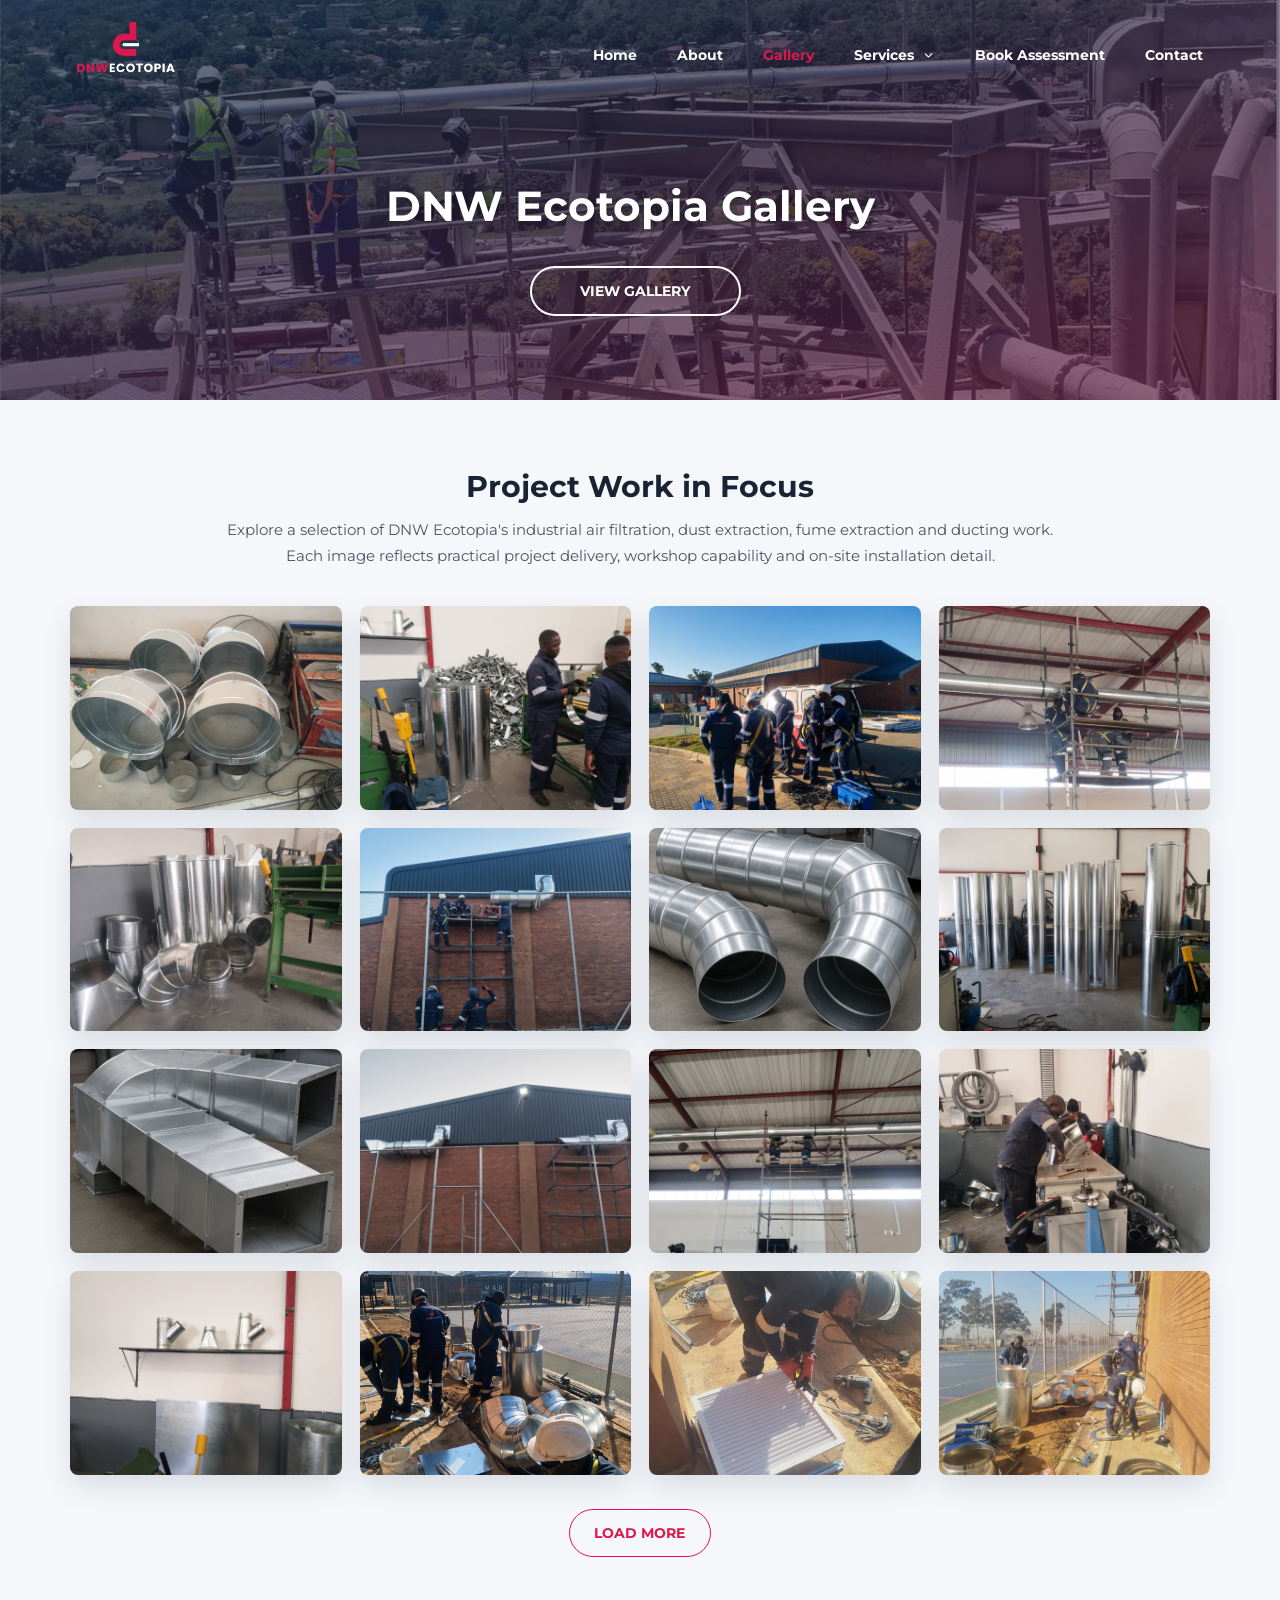
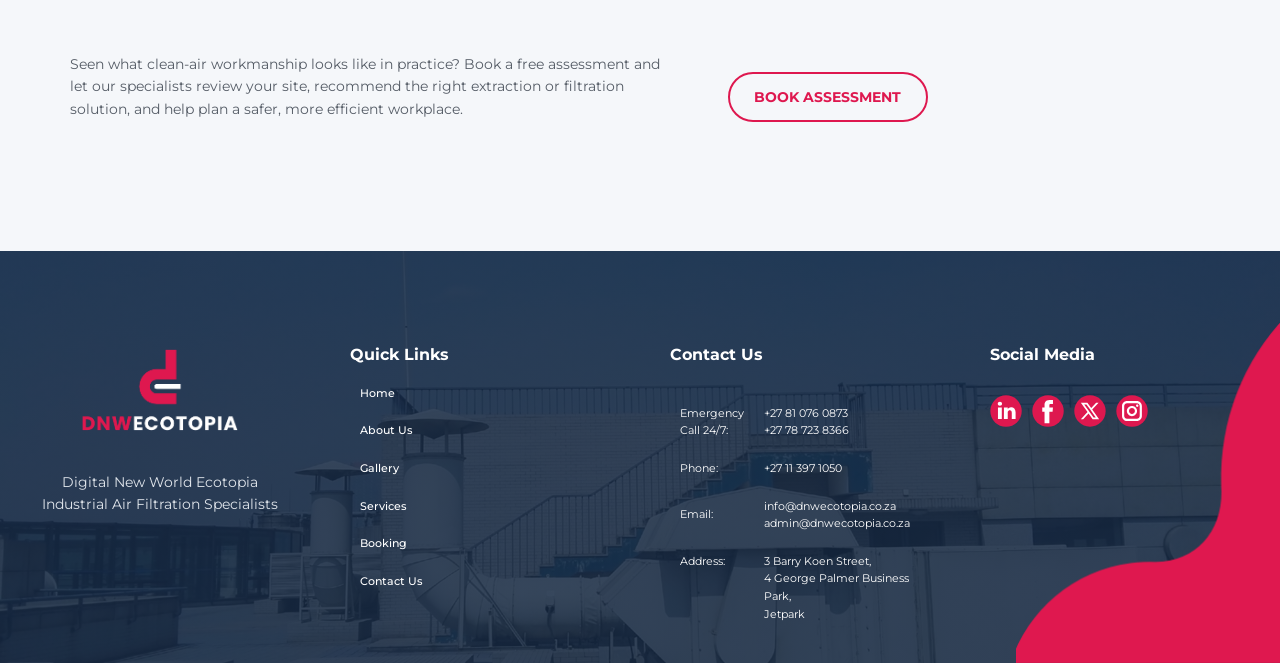
<file: Gallery.html>
<!DOCTYPE html>
<html style="font-size: 14px;" lang="en-ZA"><head>
<script>
(function () {
  var path = window.location.pathname;

  if (path.slice(-5).toLowerCase() === ".html") {
    var cleanPath = path.slice(0, -5);
    var cleanUrl = cleanPath + window.location.search + window.location.hash;

    window.history.replaceState(null, document.title, cleanUrl);
  }

  document.addEventListener("click", function (event) {
    var link = event.target.closest ? event.target.closest("a[href]") : null;

    if (!link || event.defaultPrevented || event.button !== 0 || event.metaKey || event.ctrlKey || event.shiftKey || event.altKey) {
      return;
    }

    var href = link.getAttribute("href");
    var hrefPath = href ? href.split(/[?#]/)[0] : "";

    if (!href || href.charAt(0) === "#" || href.charAt(0) === "/" || href.indexOf("//") === 0 || /^[a-z][a-z0-9+.-]*:/i.test(href) || hrefPath.slice(-5).toLowerCase() !== ".html") {
      return;
    }

    var currentPath = window.location.pathname;
    var basePath = currentPath.slice(0, currentPath.lastIndexOf("/") + 1);

    if (basePath === "/" && currentPath.length > 1 && currentPath.indexOf(".") === -1) {
      basePath = currentPath + "/";
    }

    var suffix = href.slice(hrefPath.length);
    var cleanHref = hrefPath.slice(0, -5) + suffix;

    event.preventDefault();
    window.location.href = basePath + cleanHref;
  }, true);
})();
</script>
    <meta name="viewport" content="width=device-width, initial-scale=1.0">
    <meta charset="utf-8">
    <meta name="keywords" content="DNW Ecotopia gallery, industrial air filtration gallery, dust extraction projects, ducting installations, fume extraction South Africa, air filtration systems">
    <meta name="description" content="View the DNW Ecotopia gallery featuring industrial air filtration, dust extraction, fume extraction and ducting project work across South Africa.">
    <title>DNW Ecotopia Gallery | Industrial Air Filtration &amp; Ducting Projects</title>
    <link rel="stylesheet" href="nicepage.css" media="screen">
<link rel="stylesheet" href="About.css" media="screen">
<link rel="stylesheet" href="ServicesDropdown.css" media="screen">
    <script class="u-script" type="text/javascript" src="jquery.js" defer=""></script>
    <script class="u-script" type="text/javascript" src="nicepage.js" defer=""></script>
    <script src="ServicesDropdown.js" defer=""></script>
    <meta name="generator" content="Nicepage 6.13.8, nicepage.com">
    <meta property="og:title" content="DNW Ecotopia Gallery | Industrial Air Filtration Projects">
    <meta property="og:description" content="Browse DNW Ecotopia project images showcasing dust extraction, fume extraction, ducting and industrial air filtration work in South Africa.">
    <meta property="og:image" content="https://dnwecotopia.co.za/images/DNW_ECOTOPIA_GREY_AND_RED.png">
    <meta property="og:url" content="https://dnwecotopia.co.za/Gallery.html">
    <link rel="canonical" href="https://dnwecotopia.co.za/Gallery.html">
    <link rel="icon" href="images/favicon.png">
    <link id="u-theme-google-font" rel="stylesheet" href="https://fonts.googleapis.com/css?family=Montserrat:100,100i,200,200i,300,300i,400,400i,500,500i,600,600i,700,700i,800,800i,900,900i">
    <link id="u-page-google-font" rel="stylesheet" href="https://fonts.googleapis.com/css?family=Montserrat:100,100i,200,200i,300,300i,400,400i,500,500i,600,600i,700,700i,800,800i,900,900i|Montserrat:100,100i,200,200i,300,300i,400,400i,500,500i,600,600i,700,700i,800,800i,900,900i">









    <script type="application/ld+json">{
		"@context": "https://schema.org",
		"@type": "ImageGallery",
		"name": "DNW Ecotopia Gallery",
		"url": "https://dnwecotopia.co.za/Gallery.html",
		"description": "Industrial air filtration, dust extraction, fume extraction and ducting project gallery from DNW Ecotopia."
}</script>
    <style>
      .gallery-page .gallery-intro {
        max-width: 860px;
        margin: 0 auto 38px;
        text-align: center;
      }

      .gallery-page .gallery-intro h2 {
        color: #192333;
        font-size: 2.14286rem;
        font-weight: 700;
        margin: 0 0 14px;
      }

      .gallery-page .gallery-intro p {
        color: #4b5563;
        font-size: 1.07143rem;
        line-height: 1.7;
        margin: 0;
      }

      .gallery-page .u-section-6 .u-sheet-1 {
        min-height: auto;
        padding-top: 70px;
        padding-bottom: 70px;
      }

      .gallery-page .u-section-6 .u-gallery-1 {
        height: auto;
        margin: 0 0 10px;
      }

      .gallery-page .u-section-6 .u-gallery-inner-1 {
        display: grid;
        grid-template-columns: repeat(4, minmax(0, 1fr));
        gap: 18px;
      }

      .gallery-page .u-section-6 .u-gallery-item {
        aspect-ratio: 4 / 3;
        border-radius: 8px;
        box-shadow: 0 12px 28px rgba(21, 40, 66, 0.12);
        min-height: 0;
        overflow: hidden;
        transform: translateY(14px);
        animation: galleryFadeUp 650ms ease forwards;
      }

      .gallery-page .u-section-6 .u-gallery-item:nth-child(2n) {
        animation-delay: 80ms;
      }

      .gallery-page .u-section-6 .u-gallery-item:nth-child(3n) {
        animation-delay: 140ms;
      }

      .gallery-page .u-section-6 .u-back-slide,
      .gallery-page .u-section-6 .u-back-image {
        height: 100%;
        width: 100%;
      }

      .gallery-page .u-section-6 .u-back-image {
        display: block;
        object-fit: cover;
        object-position: center;
        transition: transform 450ms ease;
      }

      .gallery-page .u-section-6 .u-gallery-item:hover .u-back-image {
        transform: scale(1.035);
      }

      .gallery-page .u-section-6 .u-gallery-item.gallery-load-hidden {
        display: none;
      }

      .gallery-page .gallery-load-more-wrap {
        display: flex;
        justify-content: center;
        margin-top: 34px;
      }

      .gallery-page .u-section-6 .gallery-load-more-button {
        border-style: solid;
        font-weight: 700;
        text-transform: uppercase;
        letter-spacing: 0px;
        margin: 0 auto;
        padding: 12px 25px 12px 24px;
      }

      @keyframes galleryFadeUp {
        from {
          opacity: 0;
          transform: translateY(14px);
        }
        to {
          opacity: 1;
          transform: translateY(0);
        }
      }

      @media (max-width: 991px) {
        .gallery-page .u-section-6 .u-gallery-inner-1 {
          grid-template-columns: repeat(2, minmax(0, 1fr));
        }
      }

      @media (max-width: 575px) {
        .gallery-page .u-section-6 .u-sheet-1 {
          padding-top: 50px;
          padding-bottom: 50px;
        }

        .gallery-page .gallery-intro {
          margin-bottom: 28px;
        }

        .gallery-page .gallery-intro h2 {
          font-size: 1.71429rem;
        }

        .gallery-page .u-section-6 .u-gallery-inner-1 {
          grid-template-columns: 1fr;
          gap: 16px;
        }
      }
    </style>
    <meta name="theme-color" content="#478ac9">
    <meta property="og:type" content="website">
  <meta data-intl-tel-input-cdn-path="intlTelInput/"><link rel="apple-touch-icon" sizes="180x180" href="/apple-touch-icon.png">
<link rel="icon" type="image/png" sizes="32x32" href="/favicon-32x32.png">
<link rel="icon" type="image/png" sizes="16x16" href="/favicon-16x16.png">
<link rel="manifest" href="/site.webmanifest"></head>
  <body data-path-to-root="./" data-include-products="false" class="u-body u-overlap u-xl-mode gallery-page" data-lang="en"><header class="u-clearfix u-header u-header" id="sec-4735"><div class="u-clearfix u-sheet u-sheet-1">
        <a href="Home.html" class="u-image u-logo u-image-1" data-image-width="387" data-image-height="221" title="Home">
          <img src="images/DNW_ECOTOPIA_red_white_logo.png" class="u-logo-image u-logo-image-1">
        </a>
        <nav class="u-menu u-menu-one-level u-offcanvas u-menu-1" data-responsive-from="MD">
          <div class="menu-collapse" style="font-size: 1rem; letter-spacing: 0px; font-weight: 700;">
            <a class="u-button-style u-custom-left-right-menu-spacing u-custom-padding-bottom u-custom-text-active-color u-custom-text-color u-custom-text-hover-color u-custom-top-bottom-menu-spacing u-file-icon u-nav-link u-text-active-palette-1-base u-text-hover-palette-2-base u-text-white u-file-icon-1" href="#">
              <img src="images/12314153-7e94b6a6.png" alt="">
            </a>
          </div>
          <div class="u-custom-menu u-nav-container">
            <ul class="u-nav u-unstyled u-nav-1"><li class="u-nav-item"><a class="u-button-style u-nav-link u-text-active-custom-color-1 u-text-body-alt-color u-text-hover-custom-color-3" href="Home.html" style="padding: 10px 20px;">Home</a>
</li><li class="u-nav-item"><a class="u-button-style u-nav-link u-text-active-custom-color-1 u-text-body-alt-color u-text-hover-custom-color-3" href="About.html" style="padding: 10px 20px;">About</a>
</li><li class="u-nav-item"><a class="u-button-style u-nav-link u-text-active-custom-color-1 u-text-body-alt-color u-text-hover-custom-color-3" href="Gallery.html" style="padding: 10px 20px;">Gallery</a>
</li><li class="u-nav-item services-dropdown"><button class="u-button-style u-nav-link u-text-active-custom-color-1 u-text-body-alt-color u-text-hover-custom-color-3 services-dropdown-toggle" type="button" aria-expanded="false" aria-haspopup="true" style="padding: 10px 20px;">Services <img class="services-dropdown-arrow" src="images/DNW-down-arrow.svg" alt=""></button><div class="services-dropdown-menu" role="menu"><a href="Services.html" role="menuitem">Dust &amp; Fume Extraction</a><a href="Ducting.html" role="menuitem">Ducting</a></div>
</li><li class="u-nav-item"><a class="u-button-style u-nav-link u-text-active-custom-color-1 u-text-body-alt-color u-text-hover-custom-color-3" href="Book.html" style="padding: 10px 20px;">Book Assessment</a>
</li><li class="u-nav-item"><a class="u-button-style u-nav-link u-text-active-custom-color-1 u-text-body-alt-color u-text-hover-custom-color-3" href="Contact.html" style="padding: 10px 7px 10px 20px;">Contact</a>
</li></ul>
          </div>
          <div class="u-custom-menu u-nav-container-collapse">
            <div class="u-black u-container-style u-inner-container-layout u-opacity u-opacity-95 u-sidenav">
              <div class="u-inner-container-layout u-sidenav-overflow">
                <div class="u-menu-close"></div>
                <ul class="u-align-center u-nav u-popupmenu-items u-unstyled u-nav-2"><li class="u-nav-item"><a class="u-button-style u-nav-link" href="Home.html">Home</a>
</li><li class="u-nav-item"><a class="u-button-style u-nav-link" href="About.html">About</a>
</li><li class="u-nav-item"><a class="u-button-style u-nav-link" href="Gallery.html">Gallery</a>
</li><li class="u-nav-item services-dropdown services-dropdown-mobile"><button class="u-button-style u-nav-link services-dropdown-toggle" type="button" aria-expanded="false" aria-haspopup="true">Services <img class="services-dropdown-arrow" src="images/DNW-down-arrow.svg" alt=""></button><div class="services-dropdown-menu" role="menu"><a href="Services.html" role="menuitem">Dust &amp; Fume Extraction</a><a href="Ducting.html" role="menuitem">Ducting</a></div>
</li><li class="u-nav-item"><a class="u-button-style u-nav-link" href="Book.html">Book Assessment</a>
</li><li class="u-nav-item"><a class="u-button-style u-nav-link" href="Contact.html">Contact</a>
</li></ul>
              </div>
            </div>
            <div class="u-black u-menu-overlay u-opacity u-opacity-70"></div>
          </div>
        </nav>
      </div></header>
    <section class="u-align-center u-clearfix u-image u-shading u-section-1" id="sec-8a03" src="" data-image-width="2517" data-image-height="866">
      <div class="u-clearfix u-sheet u-sheet-1">
        <div class="data-layout-selected u-align-left u-clearfix u-expanded-width u-layout-wrap u-layout-wrap-1">
          <div class="u-gutter-0 u-layout">
            <div class="u-layout-col">
              <div class="u-size-30">
                <div class="u-layout-row">
                  <div class="u-align-left u-container-style u-layout-cell u-size-60 u-layout-cell-1">
                    <div class="u-container-layout u-container-layout-1">
                      <h1 class="u-align-center u-custom-font u-font-montserrat u-text u-text-body-alt-color u-title u-text-1">DNW Ecotopia Gallery</h1>
                    </div>
                  </div>
                </div>
              </div>
              <div class="u-size-30">
                <div class="u-layout-row">
                  <div class="u-container-style u-layout-cell u-size-60 u-layout-cell-2">
                    <div class="u-container-layout u-container-layout-2">
                      <a href="Gallery.html#sec-a1a3" class="u-active-white u-align-center u-border-2 u-border-white u-btn u-button-style u-hover-white u-none u-text-active-black u-text-body-alt-color u-text-hover-black u-btn-1">View Gallery</a>
                    </div>
                  </div>
                </div>
              </div>
            </div>
          </div>
        </div>
      </div>
    </section>
    <section class="u-clearfix u-palette-5-light-3 u-section-6" id="sec-a1a3">
      <div class="u-clearfix u-sheet u-sheet-1">
        <div class="gallery-intro">
          <h2>Project Work in Focus</h2>
          <p>Explore a selection of DNW Ecotopia's industrial air filtration, dust extraction, fume extraction and ducting work. Each image reflects practical project delivery, workshop capability and on-site installation detail.</p>
        </div>
        
        <div class="u-expanded-width u-gallery u-layout-grid u-lightbox u-show-text-on-hover u-gallery-1">
          <div class="u-gallery-inner u-gallery-inner-1">
            <div class="u-effect-fade u-gallery-item">
              <div class="u-back-slide" data-image-width="1200" data-image-height="900">
                <img class="u-back-image u-expanded" src="images/gallery/DNW-Ecotopia-Pictures00.jpeg" alt="DNW Ecotopia industrial air filtration project gallery image">
              </div>
              <div class="u-over-slide u-shading u-over-slide-1"></div>
            </div>
            <div class="u-effect-fade u-gallery-item">
              <div class="u-back-slide" data-image-width="1200" data-image-height="900">
                <img class="u-back-image u-expanded" src="images/gallery/DNW-Ecotopia-Pictures3.jpg" alt="DNW Ecotopia ducting and extraction installation gallery image">
              </div>
              <div class="u-over-slide u-shading u-over-slide-2"></div>
            </div>
            <div class="u-effect-fade u-gallery-item">
              <div class="u-back-slide" data-image-width="1200" data-image-height="900">
                <img class="u-back-image u-expanded" src="images/gallery/DNW-Ecotopia-Pictures4.jpg" alt="DNW Ecotopia dust extraction project gallery image">
              </div>
              <div class="u-over-slide u-shading u-over-slide-3"></div>
            </div>
            <div class="u-effect-fade u-gallery-item">
              <div class="u-back-slide" data-image-width="1200" data-image-height="900">
                <img class="u-back-image u-expanded" src="images/gallery/DNW-Ecotopia-Pictures5.jpg" alt="DNW Ecotopia industrial ducting project gallery image">
              </div>
              <div class="u-over-slide u-shading u-over-slide-4"></div>
            </div>
            <div class="u-effect-fade u-gallery-item">
              <div class="u-back-slide" data-image-width="1200" data-image-height="900">
                <img class="u-back-image u-expanded" src="images/gallery/DNW-Ecotopia-Pictures6.jpg" alt="DNW Ecotopia fume extraction system gallery image">
              </div>
              <div class="u-over-slide u-shading u-over-slide-5"></div>
            </div>
            <div class="u-effect-fade u-gallery-item">
              <div class="u-back-slide" data-image-width="1200" data-image-height="900">
                <img class="u-back-image u-expanded" src="images/gallery/DNW-Ecotopia-Pictures7.jpg" alt="DNW Ecotopia air filtration equipment gallery image">
              </div>
              <div class="u-over-slide u-shading u-over-slide-6"></div>
            </div>
            <div class="u-effect-fade u-gallery-item">
              <div class="u-back-slide" data-image-width="1200" data-image-height="900">
                <img class="u-back-image u-expanded" src="images/gallery/DNW-Ecotopia-Pictures8.jpg" alt="DNW Ecotopia project work gallery image">
              </div>
              <div class="u-over-slide u-shading u-over-slide-7"></div>
            </div>
            <div class="u-effect-fade u-gallery-item">
              <div class="u-back-slide" data-image-width="1200" data-image-height="900">
                <img class="u-back-image u-expanded" src="images/gallery/DNW-Ecotopia-Pictures9.jpg" alt="DNW Ecotopia extraction and ducting gallery image">
              </div>
              <div class="u-over-slide u-shading u-over-slide-8"></div>
            </div>
            <div class="u-effect-fade u-gallery-item">
              <div class="u-back-slide" data-image-width="1200" data-image-height="900">
                <img class="u-back-image u-expanded" src="images/gallery/DNW-Ecotopia-Pictures10.jpg" alt="DNW Ecotopia industrial installation gallery image">
              </div>
              <div class="u-over-slide u-shading u-over-slide-8"></div>
            </div>
            <div class="u-effect-fade u-gallery-item">
              <div class="u-back-slide" data-image-width="1200" data-image-height="900">
                <img class="u-back-image u-expanded" src="images/gallery/DNW-Ecotopia-Pictures11.jpg" alt="DNW Ecotopia ducting fabrication gallery image">
              </div>
              <div class="u-over-slide u-shading u-over-slide-8"></div>
            </div>
            <div class="u-effect-fade u-gallery-item">
              <div class="u-back-slide" data-image-width="1200" data-image-height="900">
                <img class="u-back-image u-expanded" src="images/gallery/DNW-Ecotopia-Pictures12.jpg" alt="DNW Ecotopia air filtration service gallery image">
              </div>
              <div class="u-over-slide u-shading u-over-slide-8"></div>
            </div>
            <div class="u-effect-fade u-gallery-item">
              <div class="u-back-slide" data-image-width="1200" data-image-height="900">
                <img class="u-back-image u-expanded" src="images/gallery/DNW-Ecotopia-Pictures13.jpg" alt="DNW Ecotopia ductwork project gallery image">
              </div>
              <div class="u-over-slide u-shading u-over-slide-8"></div>
            </div>
            <div class="u-effect-fade u-gallery-item">
              <div class="u-back-slide" data-image-width="1200" data-image-height="900">
                <img class="u-back-image u-expanded" src="images/gallery/DNW-Ecotopia-Pictures14.jpg" alt="DNW Ecotopia manufacturing and installation gallery image">
              </div>
              <div class="u-over-slide u-shading u-over-slide-8"></div>
            </div>
            <div class="u-effect-fade u-gallery-item">
              <div class="u-back-slide" data-image-width="1200" data-image-height="900">
                <img class="u-back-image u-expanded" src="images/gallery/DNW-Ecotopia-Pictures15.jpg" alt="DNW Ecotopia completed project gallery image">
              </div>
              <div class="u-over-slide u-shading u-over-slide-8"></div>
            </div>
            <div class="u-effect-fade u-gallery-item">
              <div class="u-back-slide" data-image-width="1200" data-image-height="900">
                <img class="u-back-image u-expanded" src="images/gallery/DNW-Ecotopia-Pictures110.jpeg" alt="DNW Ecotopia workshop and installation gallery image">
              </div>
              <div class="u-over-slide u-shading u-over-slide-8"></div>
            </div>
            <div class="u-effect-fade u-gallery-item">
              <div class="u-back-slide" data-image-width="1200" data-image-height="900">
                <img class="u-back-image u-expanded" src="images/gallery/DNW-Ecotopia-Pictures213.jpeg" alt="DNW Ecotopia industrial extraction project gallery image">
              </div>
              <div class="u-over-slide u-shading u-over-slide-8"></div>
            </div>
            <div class="u-effect-fade u-gallery-item gallery-load-hidden">
              <div class="u-back-slide" data-image-width="1200" data-image-height="900">
                <img class="u-back-image u-expanded" src="images/gallery/DNW-Ecotopia-Pictures-xx00.jpeg" alt="DNW Ecotopia gallery project image">
              </div>
              <div class="u-over-slide u-shading u-over-slide-8"></div>
            </div>
            <div class="u-effect-fade u-gallery-item gallery-load-hidden">
              <div class="u-back-slide" data-image-width="1200" data-image-height="900">
                <img class="u-back-image u-expanded" src="images/gallery/DNW-Ecotopia-Pictures-xx6.jpeg" alt="DNW Ecotopia gallery project image">
              </div>
              <div class="u-over-slide u-shading u-over-slide-8"></div>
            </div>
            <div class="u-effect-fade u-gallery-item gallery-load-hidden">
              <div class="u-back-slide" data-image-width="1200" data-image-height="900">
                <img class="u-back-image u-expanded" src="images/gallery/DNW-Ecotopia-Pictures-xx7.jpeg" alt="DNW Ecotopia gallery project image">
              </div>
              <div class="u-over-slide u-shading u-over-slide-8"></div>
            </div>
            <div class="u-effect-fade u-gallery-item gallery-load-hidden">
              <div class="u-back-slide" data-image-width="1200" data-image-height="900">
                <img class="u-back-image u-expanded" src="images/gallery/DNW-Ecotopia-Pictures-xx8.jpeg" alt="DNW Ecotopia gallery project image">
              </div>
              <div class="u-over-slide u-shading u-over-slide-8"></div>
            </div>
            <div class="u-effect-fade u-gallery-item gallery-load-hidden">
              <div class="u-back-slide" data-image-width="1200" data-image-height="900">
                <img class="u-back-image u-expanded" src="images/gallery/DNW-Ecotopia-Pictures-xx9.jpeg" alt="DNW Ecotopia gallery project image">
              </div>
              <div class="u-over-slide u-shading u-over-slide-8"></div>
            </div>
            <div class="u-effect-fade u-gallery-item gallery-load-hidden">
              <div class="u-back-slide" data-image-width="1200" data-image-height="900">
                <img class="u-back-image u-expanded" src="images/gallery/DNW-Ecotopia-Pictures-xx10.jpeg" alt="DNW Ecotopia gallery project image">
              </div>
              <div class="u-over-slide u-shading u-over-slide-8"></div>
            </div>
            <div class="u-effect-fade u-gallery-item gallery-load-hidden">
              <div class="u-back-slide" data-image-width="1200" data-image-height="900">
                <img class="u-back-image u-expanded" src="images/gallery/DNW-Ecotopia-Pictures-xx11.jpeg" alt="DNW Ecotopia gallery project image">
              </div>
              <div class="u-over-slide u-shading u-over-slide-8"></div>
            </div>
            <div class="u-effect-fade u-gallery-item gallery-load-hidden">
              <div class="u-back-slide" data-image-width="1200" data-image-height="900">
                <img class="u-back-image u-expanded" src="images/gallery/DNW-Ecotopia-Pictures-xx20.jpeg" alt="DNW Ecotopia gallery project image">
              </div>
              <div class="u-over-slide u-shading u-over-slide-8"></div>
            </div>
            <div class="u-effect-fade u-gallery-item gallery-load-hidden">
              <div class="u-back-slide" data-image-width="1200" data-image-height="900">
                <img class="u-back-image u-expanded" src="images/gallery/DNW-Ecotopia-Pictures-xx22.jpeg" alt="DNW Ecotopia gallery project image">
              </div>
              <div class="u-over-slide u-shading u-over-slide-8"></div>
            </div>
            <div class="u-effect-fade u-gallery-item gallery-load-hidden">
              <div class="u-back-slide" data-image-width="1200" data-image-height="900">
                <img class="u-back-image u-expanded" src="images/gallery/DNW-Ecotopia-Pictures-xx33.jpeg" alt="DNW Ecotopia gallery project image">
              </div>
              <div class="u-over-slide u-shading u-over-slide-8"></div>
            </div>
            <div class="u-effect-fade u-gallery-item gallery-load-hidden">
              <div class="u-back-slide" data-image-width="1200" data-image-height="900">
                <img class="u-back-image u-expanded" src="images/gallery/DNW-Ecotopia-Pictures-xx44.jpeg" alt="DNW Ecotopia gallery project image">
              </div>
              <div class="u-over-slide u-shading u-over-slide-8"></div>
            </div>
            <div class="u-effect-fade u-gallery-item gallery-load-hidden">
              <div class="u-back-slide" data-image-width="1200" data-image-height="900">
                <img class="u-back-image u-expanded" src="images/gallery/DNW-Ecotopia-Pictures-xx55.jpeg" alt="DNW Ecotopia gallery project image">
              </div>
              <div class="u-over-slide u-shading u-over-slide-8"></div>
            </div>
            <div class="u-effect-fade u-gallery-item gallery-load-hidden">
              <div class="u-back-slide" data-image-width="1200" data-image-height="900">
                <img class="u-back-image u-expanded" src="images/gallery/DNW-Ecotopia-Pictures-xx110.jpg" alt="DNW Ecotopia gallery project image">
              </div>
              <div class="u-over-slide u-shading u-over-slide-8"></div>
            </div>
            <div class="u-effect-fade u-gallery-item gallery-load-hidden">
              <div class="u-back-slide" data-image-width="1200" data-image-height="900">
                <img class="u-back-image u-expanded" src="images/gallery/DNW-Ecotopia-Pictures-xx121.jpg" alt="DNW Ecotopia gallery project image">
              </div>
              <div class="u-over-slide u-shading u-over-slide-8"></div>
            </div>
            <div class="u-effect-fade u-gallery-item gallery-load-hidden">
              <div class="u-back-slide" data-image-width="1200" data-image-height="900">
                <img class="u-back-image u-expanded" src="images/gallery/DNW-Ecotopia-Pictures-xx132.jpg" alt="DNW Ecotopia gallery project image">
              </div>
              <div class="u-over-slide u-shading u-over-slide-8"></div>
            </div>
            <div class="u-effect-fade u-gallery-item gallery-load-hidden">
              <div class="u-back-slide" data-image-width="1200" data-image-height="900">
                <img class="u-back-image u-expanded" src="images/gallery/DNW-Ecotopia-Pictures-xx143.jpg" alt="DNW Ecotopia gallery project image">
              </div>
              <div class="u-over-slide u-shading u-over-slide-8"></div>
            </div>
            <div class="u-effect-fade u-gallery-item gallery-load-hidden">
              <div class="u-back-slide" data-image-width="1200" data-image-height="900">
                <img class="u-back-image u-expanded" src="images/gallery/DNW-Ecotopia-Pictures-xx154.jpg" alt="DNW Ecotopia gallery project image">
              </div>
              <div class="u-over-slide u-shading u-over-slide-8"></div>
            </div>
            <div class="u-effect-fade u-gallery-item gallery-load-hidden">
              <div class="u-back-slide" data-image-width="1200" data-image-height="900">
                <img class="u-back-image u-expanded" src="images/gallery/DNW-Ecotopia-Pictures-xx165.jpg" alt="DNW Ecotopia gallery project image">
              </div>
              <div class="u-over-slide u-shading u-over-slide-8"></div>
            </div>
            <div class="u-effect-fade u-gallery-item gallery-load-hidden">
              <div class="u-back-slide" data-image-width="1200" data-image-height="900">
                <img class="u-back-image u-expanded" src="images/gallery/DNW-Ecotopia-Pictures-xx176.jpg" alt="DNW Ecotopia gallery project image">
              </div>
              <div class="u-over-slide u-shading u-over-slide-8"></div>
            </div>
            <div class="u-effect-fade u-gallery-item gallery-load-hidden">
              <div class="u-back-slide" data-image-width="1200" data-image-height="900">
                <img class="u-back-image u-expanded" src="images/gallery/DNW-Ecotopia-Pictures-xx187.jpg" alt="DNW Ecotopia gallery project image">
              </div>
              <div class="u-over-slide u-shading u-over-slide-8"></div>
            </div>
            <div class="u-effect-fade u-gallery-item gallery-load-hidden">
              <div class="u-back-slide" data-image-width="1200" data-image-height="900">
                <img class="u-back-image u-expanded" src="images/gallery/DNW-Ecotopia-Pictures-xx198.jpg" alt="DNW Ecotopia gallery project image">
              </div>
              <div class="u-over-slide u-shading u-over-slide-8"></div>
            </div>
            <div class="u-effect-fade u-gallery-item gallery-load-hidden">
              <div class="u-back-slide" data-image-width="1200" data-image-height="900">
                <img class="u-back-image u-expanded" src="images/gallery/DNW-Ecotopia-Pictures-xx219.jpg" alt="DNW Ecotopia gallery project image">
              </div>
              <div class="u-over-slide u-shading u-over-slide-8"></div>
            </div>
            <div class="u-effect-fade u-gallery-item gallery-load-hidden">
              <div class="u-back-slide" data-image-width="1200" data-image-height="900">
                <img class="u-back-image u-expanded" src="images/gallery/DNW-Ecotopia-Pictures-xx220.png" alt="DNW Ecotopia gallery project image">
              </div>
              <div class="u-over-slide u-shading u-over-slide-8"></div>
            </div>
            <div class="u-effect-fade u-gallery-item gallery-load-hidden">
              <div class="u-back-slide" data-image-width="1200" data-image-height="900">
                <img class="u-back-image u-expanded" src="images/gallery/DNW-Ecotopia-Pictures-xx2310.jpg" alt="DNW Ecotopia gallery project image">
              </div>
              <div class="u-over-slide u-shading u-over-slide-8"></div>
            </div>
            <div class="u-effect-fade u-gallery-item gallery-load-hidden">
              <div class="u-back-slide" data-image-width="1200" data-image-height="900">
                <img class="u-back-image u-expanded" src="images/gallery/DNW-Ecotopia-Pictures-xx2411.jpg" alt="DNW Ecotopia gallery project image">
              </div>
              <div class="u-over-slide u-shading u-over-slide-8"></div>
            </div>
            <div class="u-effect-fade u-gallery-item gallery-load-hidden">
              <div class="u-back-slide" data-image-width="1200" data-image-height="900">
                <img class="u-back-image u-expanded" src="images/gallery/DNW-Ecotopia-Pictures-xx2512.jpg" alt="DNW Ecotopia gallery project image">
              </div>
              <div class="u-over-slide u-shading u-over-slide-8"></div>
            </div>
          </div>
        </div>
        <div class="gallery-load-more-wrap">
          <button id="gallery-load-more" class="u-border-2 u-border-custom-color-1 u-btn u-button-style u-hover-custom-color-1 u-none u-text-hover-white u-btn-1 gallery-load-more-button" type="button">Load More</button>
        </div>
      </div>
    </section>
    <section class="u-clearfix u-palette-5-light-3 u-section-7" id="sec-67c4">
      <div class="u-clearfix u-sheet u-sheet-1">
        <div class="data-layout-selected u-clearfix u-expanded-width u-layout-wrap u-layout-wrap-1">
          <div class="u-layout">
            <div class="u-layout-row">
              <div class="u-container-style u-layout-cell u-size-32 u-layout-cell-1">
                <div class="u-container-layout u-container-layout-1">
                  <p class="u-text u-text-1"> Seen what clean-air workmanship looks like in practice? Book a free assessment and let our specialists review your site, recommend the right extraction or filtration solution, and help plan a safer, more efficient workplace.</p>
                </div>
              </div>
              <div class="u-container-style u-layout-cell u-size-28 u-layout-cell-2">
                <div class="u-container-layout u-container-layout-2">
                  <a href="Book.html" class="u-border-2 u-border-custom-color-1 u-btn u-button-style u-hover-custom-color-1 u-none u-text-hover-white u-btn-1">Book Assessment </a>
                </div>
              </div>
            </div>
          </div>
        </div>
      </div>
    </section>



    <footer class="u-align-center u-clearfix u-footer u-image u-shading u-valign-bottom-sm u-valign-bottom-xs u-footer" id="sec-c7b6" data-image-width="2558" data-image-height="1919"><div class="data-layout-selected u-clearfix u-expanded-width u-layout-wrap u-layout-wrap-1">
        <div class="u-layout">
          <div class="u-layout-row">
            <div class="u-align-center u-container-style u-layout-cell u-size-15 u-layout-cell-1">
              <div class="u-container-layout u-valign-top u-container-layout-1"><span class="u-align-center-lg u-align-center-md u-align-center-xl u-align-left-sm u-align-left-xs u-file-icon u-icon u-icon-1"><img src="images/DNW_ECOTOPIA_red_white_logo.png" alt=""></span>
                <p class="u-align-center-lg u-align-center-md u-align-center-xl u-align-left-sm u-align-left-xs u-text u-text-default u-text-1">Digital New World Ecotopia<br>Industrial Air Filtration Specialists
                </p>
              </div>
            </div>
            <div class="u-container-style u-layout-cell u-size-12-lg u-size-12-md u-size-12-sm u-size-12-xs u-size-15-xl u-layout-cell-2">
              <div class="u-container-layout u-container-layout-2">
                <h6 class="u-align-left-xs u-text u-text-default u-text-2">Quick Links</h6>
                <div class="custom-expanded u-table u-table-responsive u-table-1">
                  <table class="u-table-entity">
                    <colgroup>
                      <col width="100%">
                    </colgroup>
                    <tbody class="u-table-body">
                      <tr style="height: 25px;">
                        <td class="u-table-cell u-table-cell-1">
                          <a href="Home.html" class="u-active-none u-border-none u-btn u-button-link u-button-style u-custom-font u-hover-none u-none u-text-white u-btn-1"> Home</a>
                        </td>
                      </tr>
                      <tr style="height: 28px;">
                        <td class="u-table-cell u-table-cell-2">
                          <a href="About.html" class="u-active-none u-border-none u-btn u-button-link u-button-style u-custom-font u-hover-none u-none u-text-white u-btn-2">About​ Us</a>
                        </td>
                      </tr>
                      <tr style="height: 28px;">
                        <td class="u-table-cell u-table-cell-3 u-table-cell-gallery">
                          <a href="Gallery.html" class="u-active-none u-border-none u-btn u-button-link u-button-style u-custom-font u-hover-none u-none u-text-white u-btn-3"> Gallery</a>
                        </td>
                      </tr>
                      <tr style="height: 30px;">
                        <td class="u-table-cell u-table-cell-3">
                          <a href="Services.html" class="u-active-none u-border-none u-btn u-button-link u-button-style u-custom-font u-hover-none u-none u-text-white u-btn-3"> Services</a>
                        </td>
                      </tr>
                      <tr style="height: 26px;">
                        <td class="u-table-cell u-table-cell-4">
                          <a href="Book.html" class="u-active-none u-border-none u-btn u-button-link u-button-style u-custom-font u-hover-none u-none u-text-white u-btn-4"> Booking</a>
                        </td>
                      </tr>
                      <tr style="height: 25px;">
                        <td class="u-table-cell u-table-cell-5">
                          <a href="Contact.html" class="u-active-none u-border-none u-btn u-button-link u-button-style u-custom-font u-hover-none u-none u-text-white u-btn-5"> Contact Us</a>
                        </td>
                      </tr>
                    </tbody>
                  </table>
                </div>
              </div>
            </div>
            <div class="u-container-style u-layout-cell u-size-15-xl u-size-17-lg u-size-19-md u-size-19-sm u-size-19-xs u-layout-cell-3">
              <div class="u-container-layout u-container-layout-3">
                <h6 class="u-text u-text-default u-text-3">Contact Us</h6>
                <div class="u-expanded-width u-table u-table-responsive u-table-2">
                  <table class="u-table-entity">
                    <colgroup>
                      <col width="13.9%">
                      <col width="86.1%">
                    </colgroup>
                    <tbody class="u-table-body">
                      <tr style="height: 27px;">
                        <td class="u-table-cell u-table-valign-bottom u-table-cell-6">Emergency Call 24/7: </td>
                        <td class="u-table-cell u-table-valign-bottom u-table-cell-7"> +27 81 076 0873<br>+27 78 723 8366</td>
                      </tr>
                      <tr style="height: 26px;">
                        <td class="u-table-cell u-table-cell-8"> Phone:</td>
                        <td class="u-table-cell u-table-cell-9"> +27 11 397 1050</td>
                      </tr>
                      <tr style="height: 25px;">
                        <td class="u-table-cell u-table-cell-10">Email:</td>
                        <td class="u-table-cell u-table-cell-11"> info@dnwecotopia.co.za<br>admin@dnwecotopia.co.za</td>
                      </tr>
                      <tr style="height: 27px;">
                        <td class="u-table-cell u-table-valign-top u-table-cell-12"> Address:</td>
                        <td class="u-table-cell u-table-valign-top u-table-cell-13"> 3 Barry Koen Street,&nbsp;<br>4 George Palmer Business Park,&nbsp;<br>Jetpark
                        </td>
                      </tr>
                    </tbody>
                  </table>
                </div>
              </div>
            </div>
            <div class="u-container-style u-layout-cell u-size-14-md u-size-14-sm u-size-14-xs u-size-15-xl u-size-16-lg u-layout-cell-4">
              <div class="u-container-layout u-container-layout-4">
                <h6 class="u-align-left-md u-align-left-sm u-align-left-xs u-text u-text-4">Social Media</h6>
                <img class="u-align-right u-expanded-height u-hidden-md u-hidden-sm u-hidden-xs u-image u-image-default u-image-1" src="images/DNW_ECOTOPIA_ELEMENT_1.png" alt="" data-image-width="556" data-image-height="698">
                <div class="u-align-left-md u-align-left-sm u-align-left-xs u-social-icons u-spacing-10 u-social-icons-1">
                  <a class="u-social-url" target="_blank" data-type="LinkedIn" title="LinkedIn" href="https://www.linkedin.com/company/dnw-ecotopia/"><span class="u-icon u-social-icon u-social-linkedin u-text-custom-color-1 u-icon-2"><svg class="u-svg-link" preserveAspectRatio="xMidYMin slice" viewBox="0 0 112 112" style=""><use xlink:href="#svg-a30e"></use></svg><svg class="u-svg-content" viewBox="0 0 112 112" x="0" y="0" id="svg-a30e"><circle fill="currentColor" cx="56.1" cy="56.1" r="55"></circle><path fill="#FFFFFF" d="M41.3,83.7H27.9V43.4h13.4V83.7z M34.6,37.9L34.6,37.9c-4.6,0-7.5-3.1-7.5-7c0-4,3-7,7.6-7s7.4,3,7.5,7
      C42.2,34.8,39.2,37.9,34.6,37.9z M89.6,83.7H76.2V62.2c0-5.4-1.9-9.1-6.8-9.1c-3.7,0-5.9,2.5-6.9,4.9c-0.4,0.9-0.4,2.1-0.4,3.3v22.5
      H48.7c0,0,0.2-36.5,0-40.3h13.4v5.7c1.8-2.7,5-6.7,12.1-6.7c8.8,0,15.4,5.8,15.4,18.1V83.7z"></path></svg></span>
                  </a>
                  <a class="u-social-url" title="facebook" target="_blank" href="https://facebook.com/DNWEcotopia"><span class="u-icon u-social-facebook u-social-icon u-text-custom-color-1 u-icon-3"><svg class="u-svg-link" preserveAspectRatio="xMidYMin slice" viewBox="0 0 112 112" style=""><use xlink:href="#svg-fbd0"></use></svg><svg class="u-svg-content" viewBox="0 0 112 112" x="0" y="0" id="svg-fbd0"><circle fill="currentColor" cx="56.1" cy="56.1" r="55"></circle><path fill="#FFFFFF" d="M73.5,31.6h-9.1c-1.4,0-3.6,0.8-3.6,3.9v8.5h12.6L72,58.3H60.8v40.8H43.9V58.3h-8V43.9h8v-9.2
c0-6.7,3.1-17,17-17h12.5v13.9H73.5z"></path></svg></span>
                  </a>
                  <a class="u-social-url" title="twitter" target="_blank" href="https://x.com/DNWEcotopia"><span class="u-icon u-social-icon u-social-twitter u-text-custom-color-1 u-icon-4"><svg class="u-svg-link" preserveAspectRatio="xMidYMin slice" viewBox="0 0 112.2 112.2" style=""><use xlink:href="#svg-0af3"></use></svg><svg class="u-svg-content" viewBox="0 0 112.2 112.2" x="0px" y="0px" id="svg-0af3"><circle fill="currentColor" cx="56" cy="56" r="55"></circle><path fill="#FFFFFF" d="M63.9,51l22.4-24h-8.6L60.3,45.9L46.9,27H24l23.3,32.8L24,85h8.2L51,64.9L65.3,85H88L63.9,51z M55.3,60.2
l-3.7-5.1L35.7,33.1h8.1l12.3,17.2l3.7,5.1l16.6,23.4h-7.8L55.3,60.2z"></path></svg></span>
                  </a>
                  <a class="u-social-url" title="instagram" target="_blank" href="https://instagram.com/DNWEcotopia"><span class="u-icon u-social-icon u-social-instagram u-text-custom-color-1 u-icon-5"><svg class="u-svg-link" preserveAspectRatio="xMidYMin slice" viewBox="0 0 112 112" style=""><use xlink:href="#svg-fa94"></use></svg><svg class="u-svg-content" viewBox="0 0 112 112" x="0" y="0" id="svg-fa94"><circle fill="currentColor" cx="56.1" cy="56.1" r="55"></circle><path fill="#FFFFFF" d="M55.9,38.2c-9.9,0-17.9,8-17.9,17.9C38,66,46,74,55.9,74c9.9,0,17.9-8,17.9-17.9C73.8,46.2,65.8,38.2,55.9,38.2
z M55.9,66.4c-5.7,0-10.3-4.6-10.3-10.3c-0.1-5.7,4.6-10.3,10.3-10.3c5.7,0,10.3,4.6,10.3,10.3C66.2,61.8,61.6,66.4,55.9,66.4z"></path><path fill="#FFFFFF" d="M74.3,33.5c-2.3,0-4.2,1.9-4.2,4.2s1.9,4.2,4.2,4.2s4.2-1.9,4.2-4.2S76.6,33.5,74.3,33.5z"></path><path fill="#FFFFFF" d="M73.1,21.3H38.6c-9.7,0-17.5,7.9-17.5,17.5v34.5c0,9.7,7.9,17.6,17.5,17.6h34.5c9.7,0,17.5-7.9,17.5-17.5V38.8
C90.6,29.1,82.7,21.3,73.1,21.3z M83,73.3c0,5.5-4.5,9.9-9.9,9.9H38.6c-5.5,0-9.9-4.5-9.9-9.9V38.8c0-5.5,4.5-9.9,9.9-9.9h34.5
c5.5,0,9.9,4.5,9.9,9.9V73.3z"></path></svg></span>
                  </a>
                </div>
                <img class="u-hidden-lg u-hidden-xl u-image u-image-default u-image-2" src="images/DNW_ECOTOPIA_ELEMENT_1.png" alt="" data-image-width="556" data-image-height="698">
              </div>
            </div>
          </div>
        </div>
      </div></footer>

<script>
  document.addEventListener('DOMContentLoaded', function () {
    var batchSize = 16;
    var visibleCount = batchSize;
    var galleryItems = Array.prototype.slice.call(document.querySelectorAll('.gallery-page .u-section-6 .u-gallery-item'));
    var loadMoreButton = document.getElementById('gallery-load-more');

    function updateGalleryItems() {
      galleryItems.forEach(function (item, index) {
        item.classList.toggle('gallery-load-hidden', index >= visibleCount);
      });

      if (loadMoreButton && visibleCount >= galleryItems.length) {
        loadMoreButton.style.display = 'none';
      }
    }

    if (!loadMoreButton) {
      return;
    }

    if (galleryItems.length <= batchSize) {
      loadMoreButton.style.display = 'none';
      return;
    }

    updateGalleryItems();

    loadMoreButton.addEventListener('click', function () {
      visibleCount = Math.min(visibleCount + batchSize, galleryItems.length);
      updateGalleryItems();
    });
  });
</script>
</body></html>
</file>
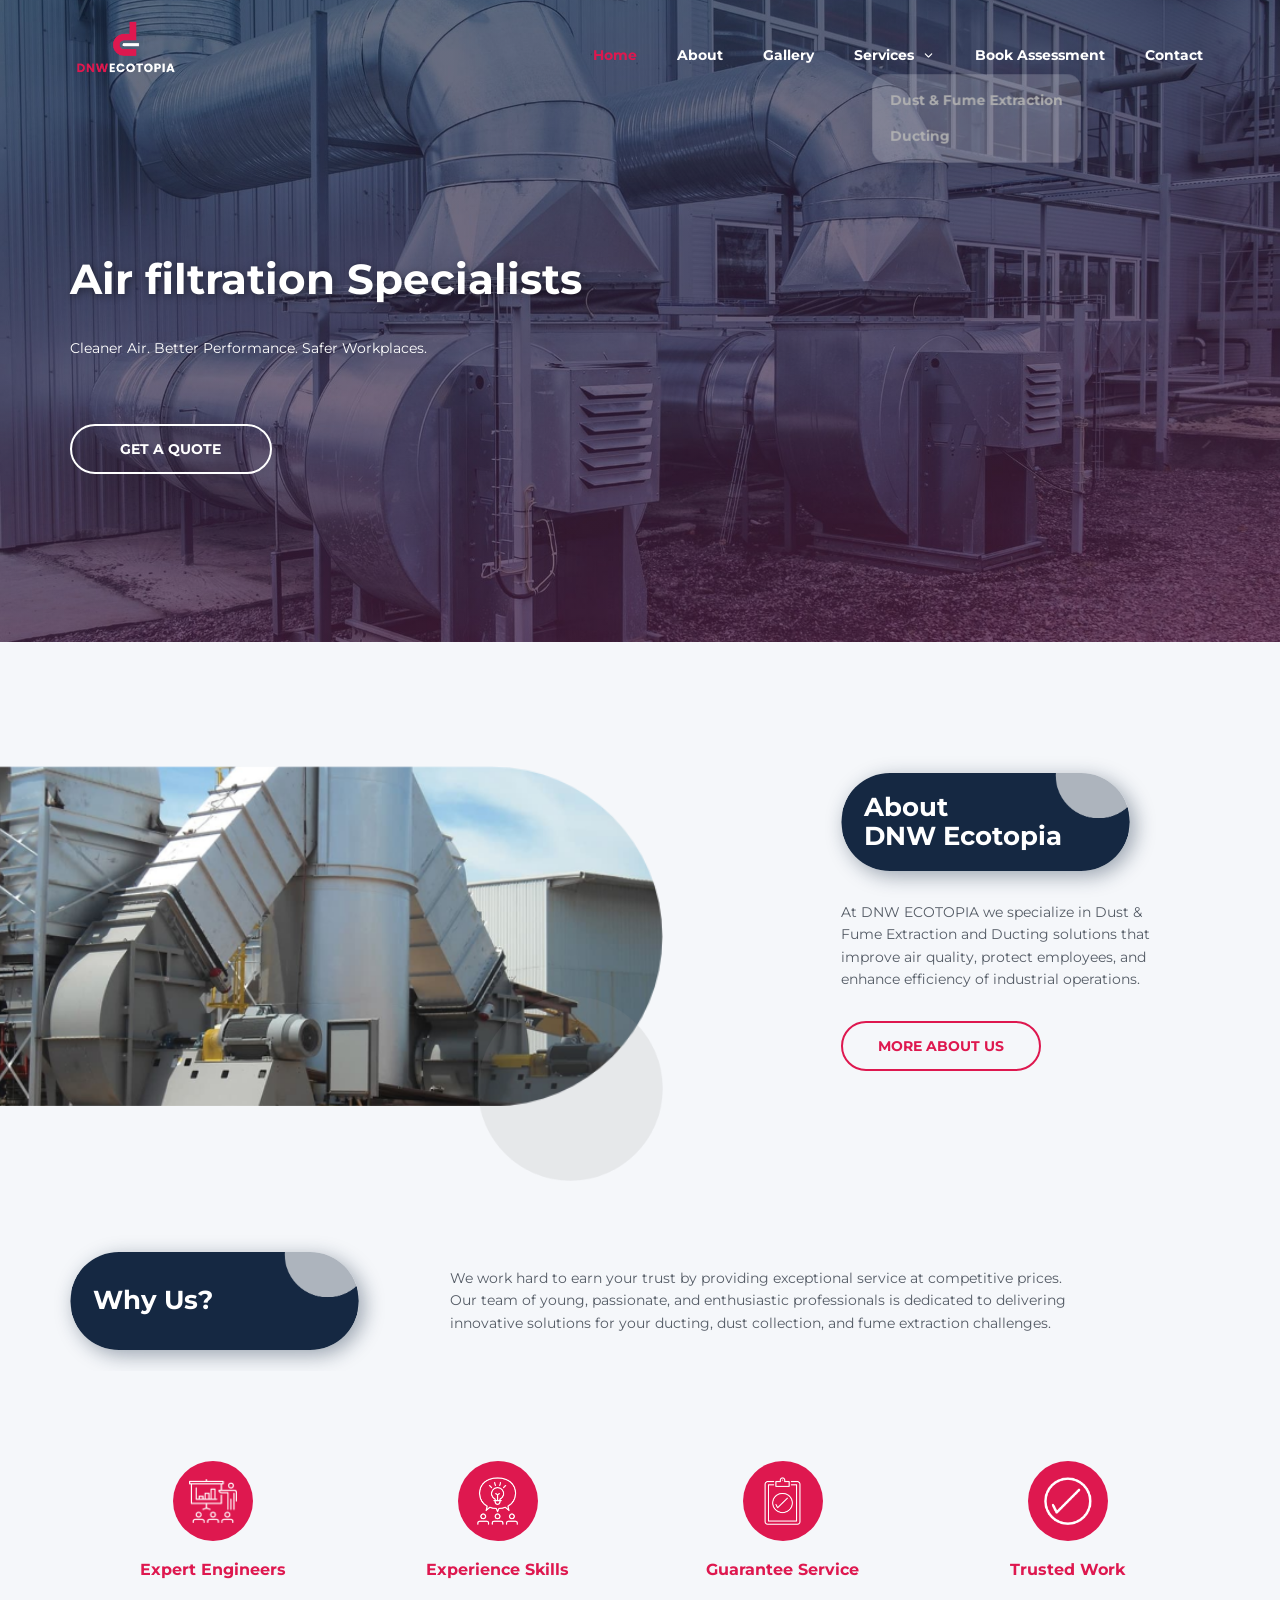
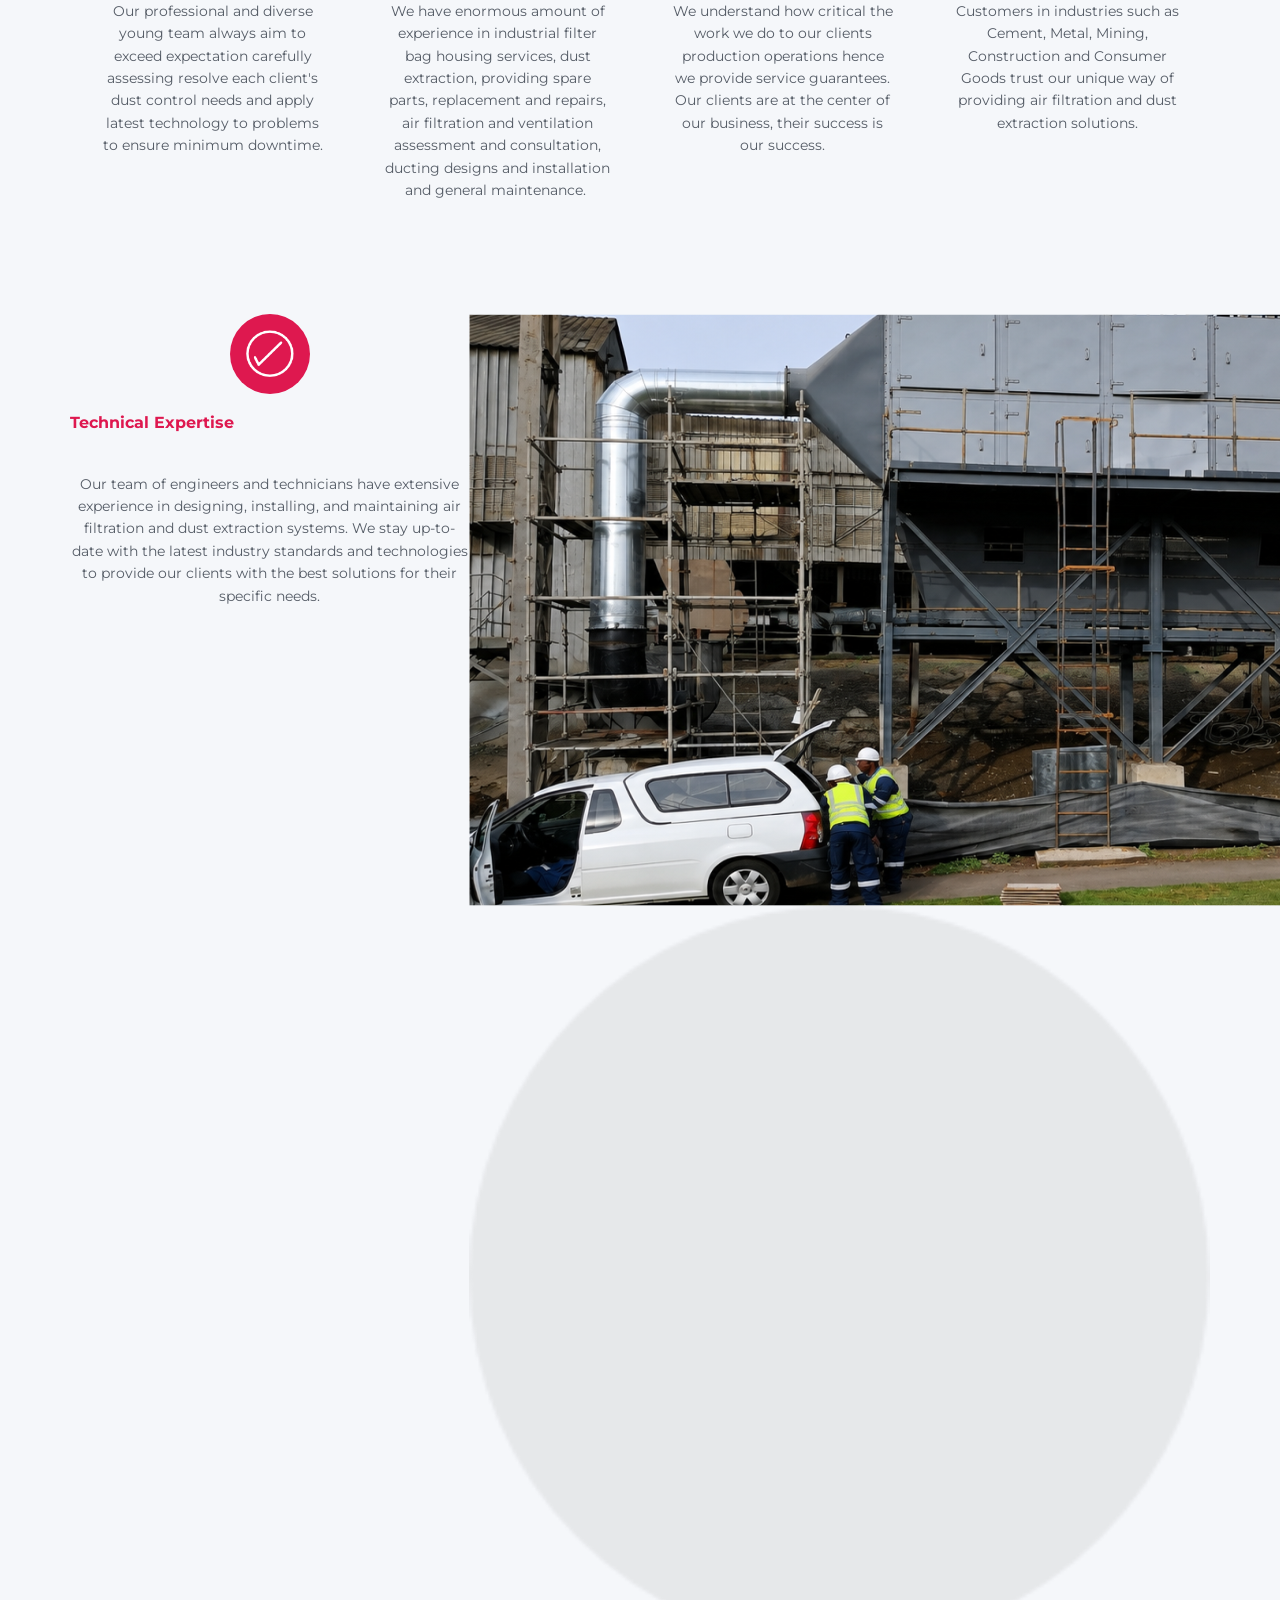
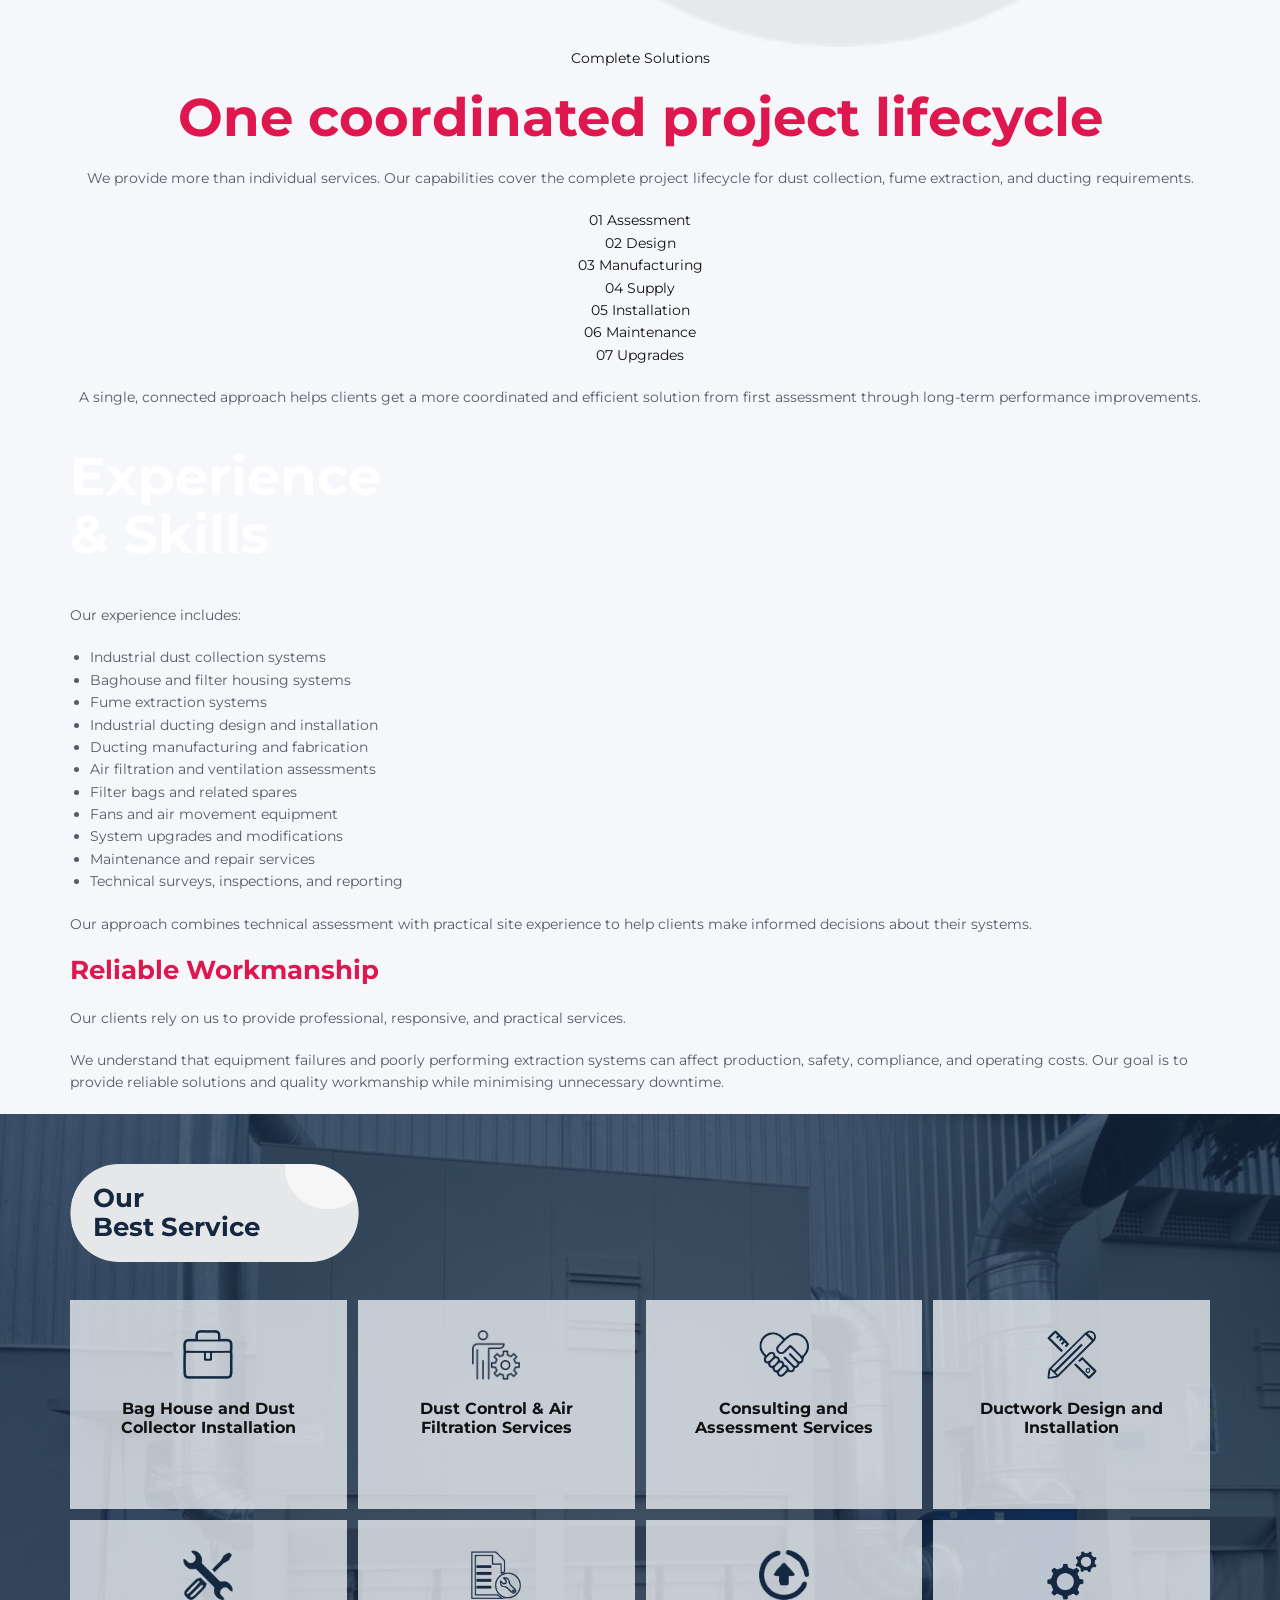
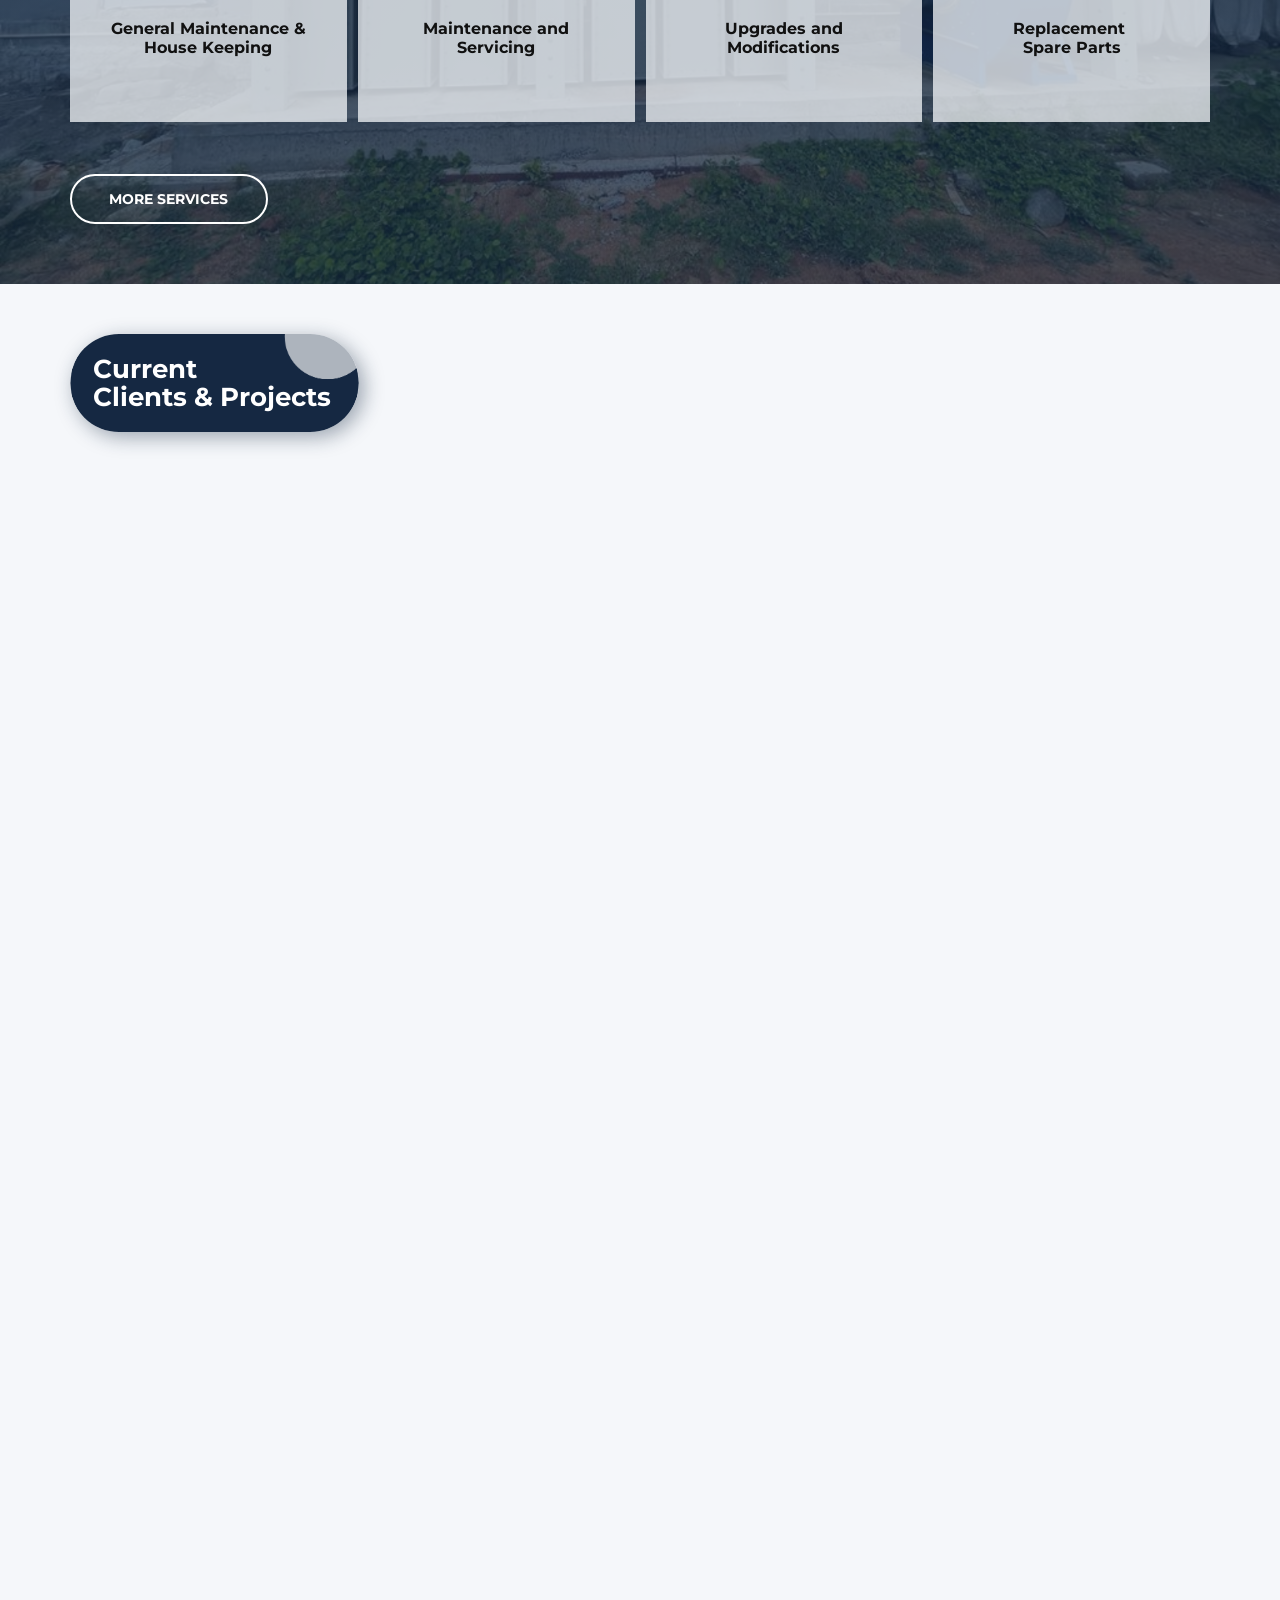
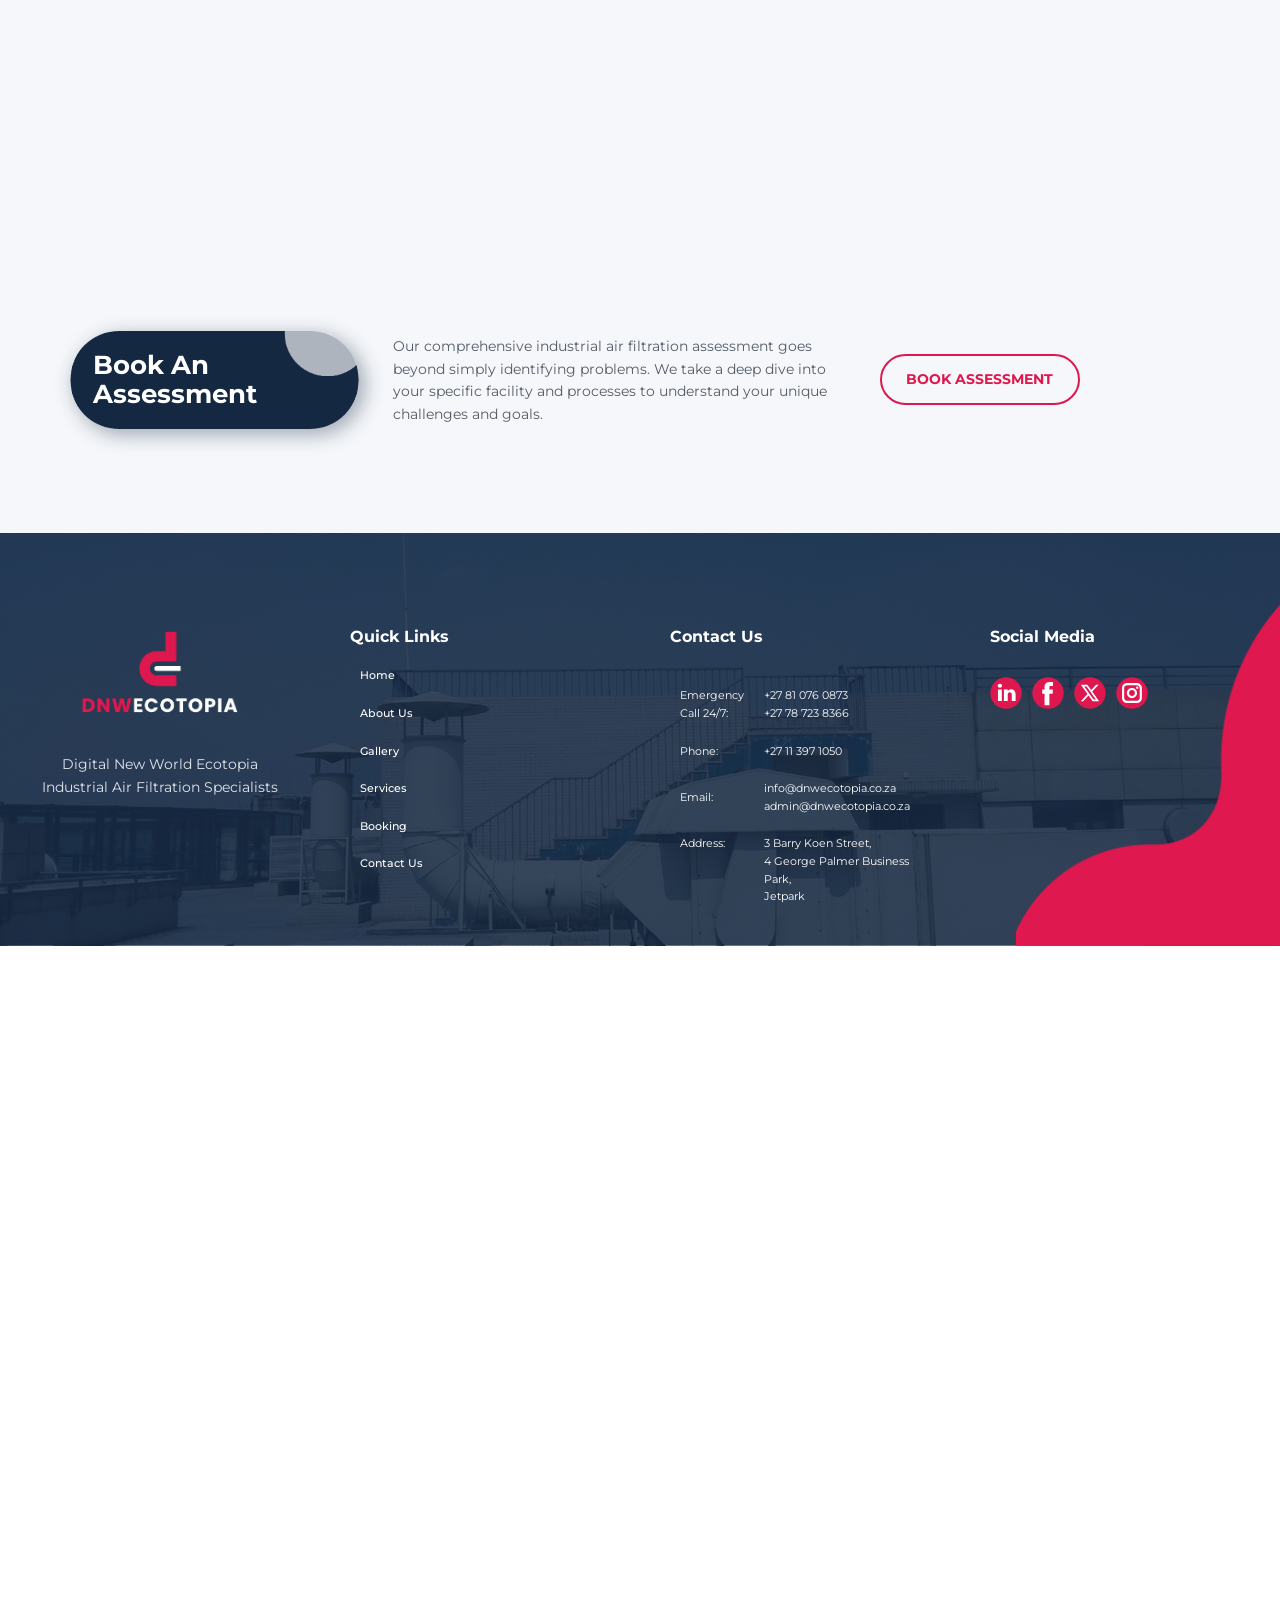
<file: Home.html>
<!DOCTYPE html>
<html><head>
<script>
(function () {
  var path = window.location.pathname;

  if (path.slice(-5).toLowerCase() === ".html") {
    var cleanPath = path.slice(0, -5);
    var cleanUrl = cleanPath + window.location.search + window.location.hash;

    window.history.replaceState(null, document.title, cleanUrl);
  }

  document.addEventListener("click", function (event) {
    var link = event.target.closest ? event.target.closest("a[href]") : null;

    if (!link || event.defaultPrevented || event.button !== 0 || event.metaKey || event.ctrlKey || event.shiftKey || event.altKey) {
      return;
    }

    var href = link.getAttribute("href");
    var hrefPath = href ? href.split(/[?#]/)[0] : "";

    if (!href || href.charAt(0) === "#" || href.charAt(0) === "/" || href.indexOf("//") === 0 || /^[a-z][a-z0-9+.-]*:/i.test(href) || hrefPath.slice(-5).toLowerCase() !== ".html") {
      return;
    }

    var currentPath = window.location.pathname;
    var basePath = currentPath.slice(0, currentPath.lastIndexOf("/") + 1);

    if (basePath === "/" && currentPath.length > 1 && currentPath.indexOf(".") === -1) {
      basePath = currentPath + "/";
    }

    var suffix = href.slice(hrefPath.length);
    var cleanHref = hrefPath.slice(0, -5) + suffix;

    event.preventDefault();
    window.location.href = basePath + cleanHref;
  }, true);
})();
</script>
<meta charset="utf-8"><meta http-equiv="refresh" content="0;url=./"></head><body></body></html>
</file>
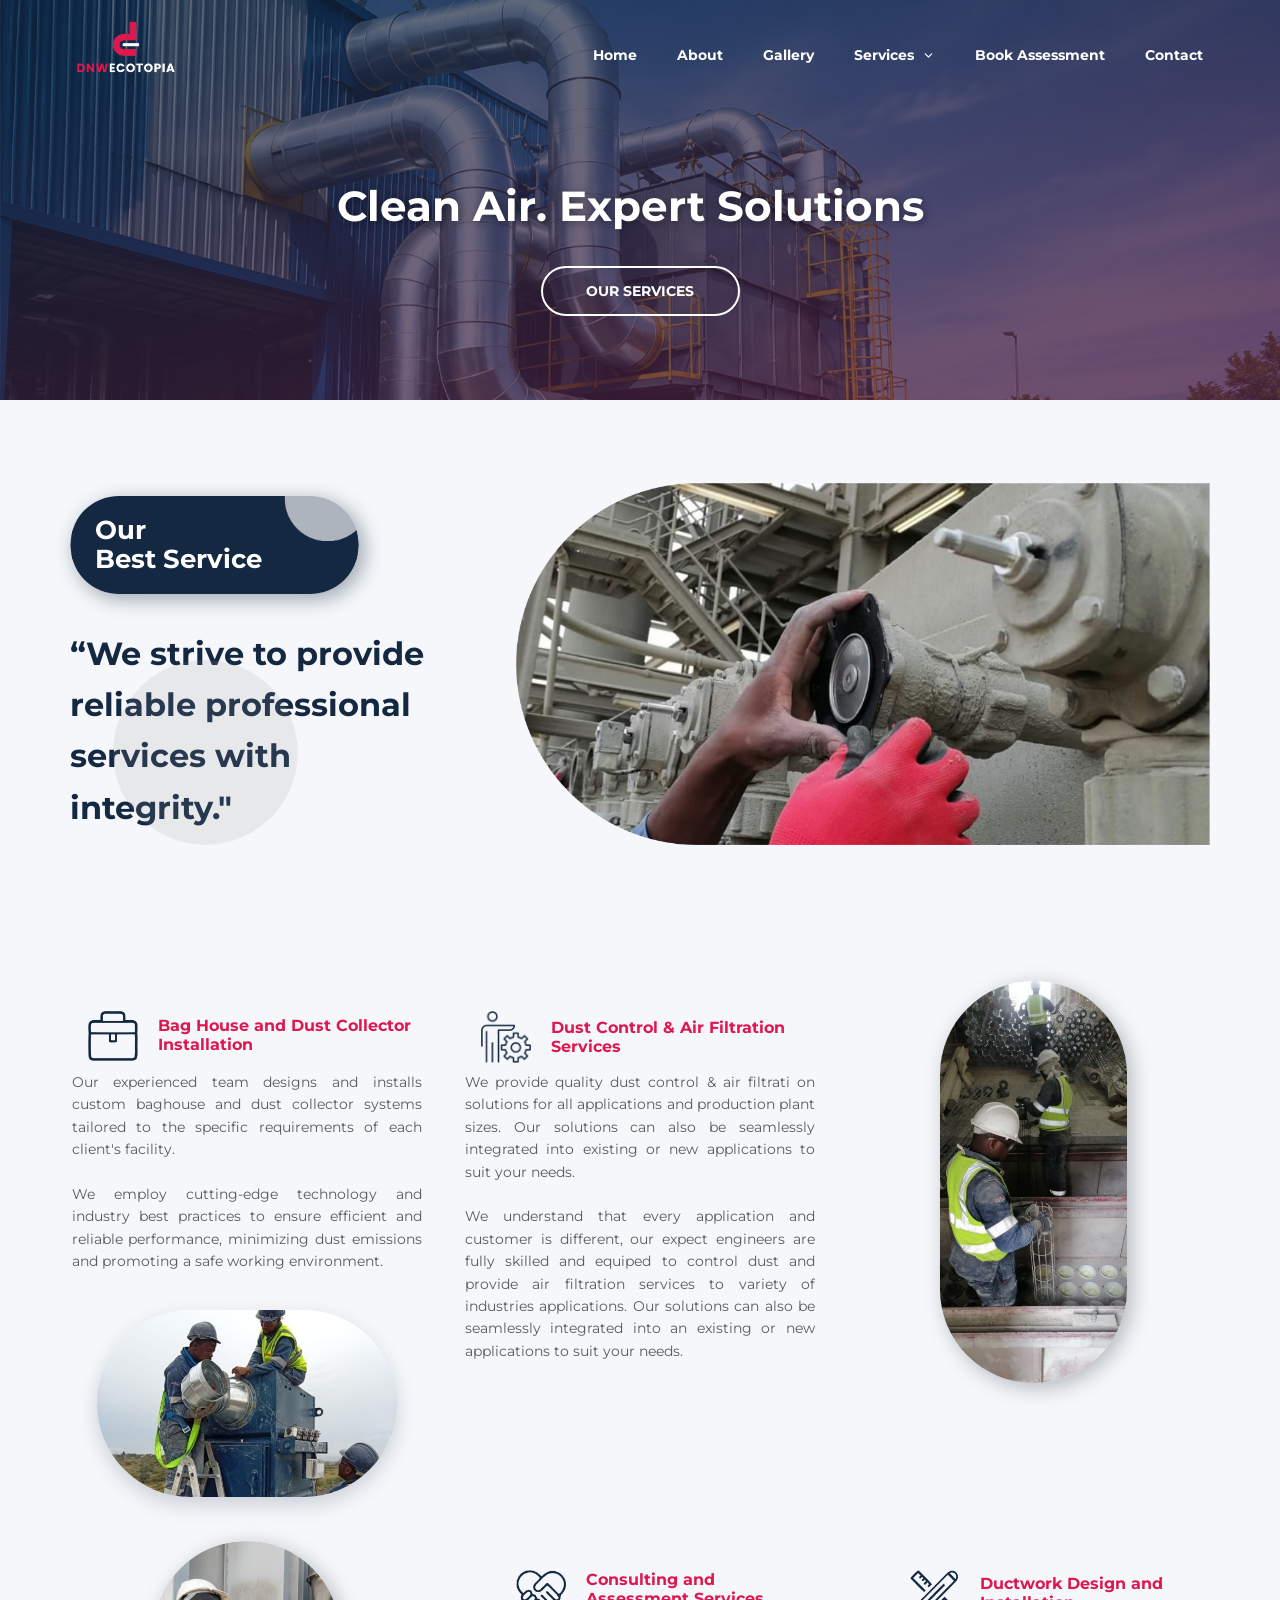
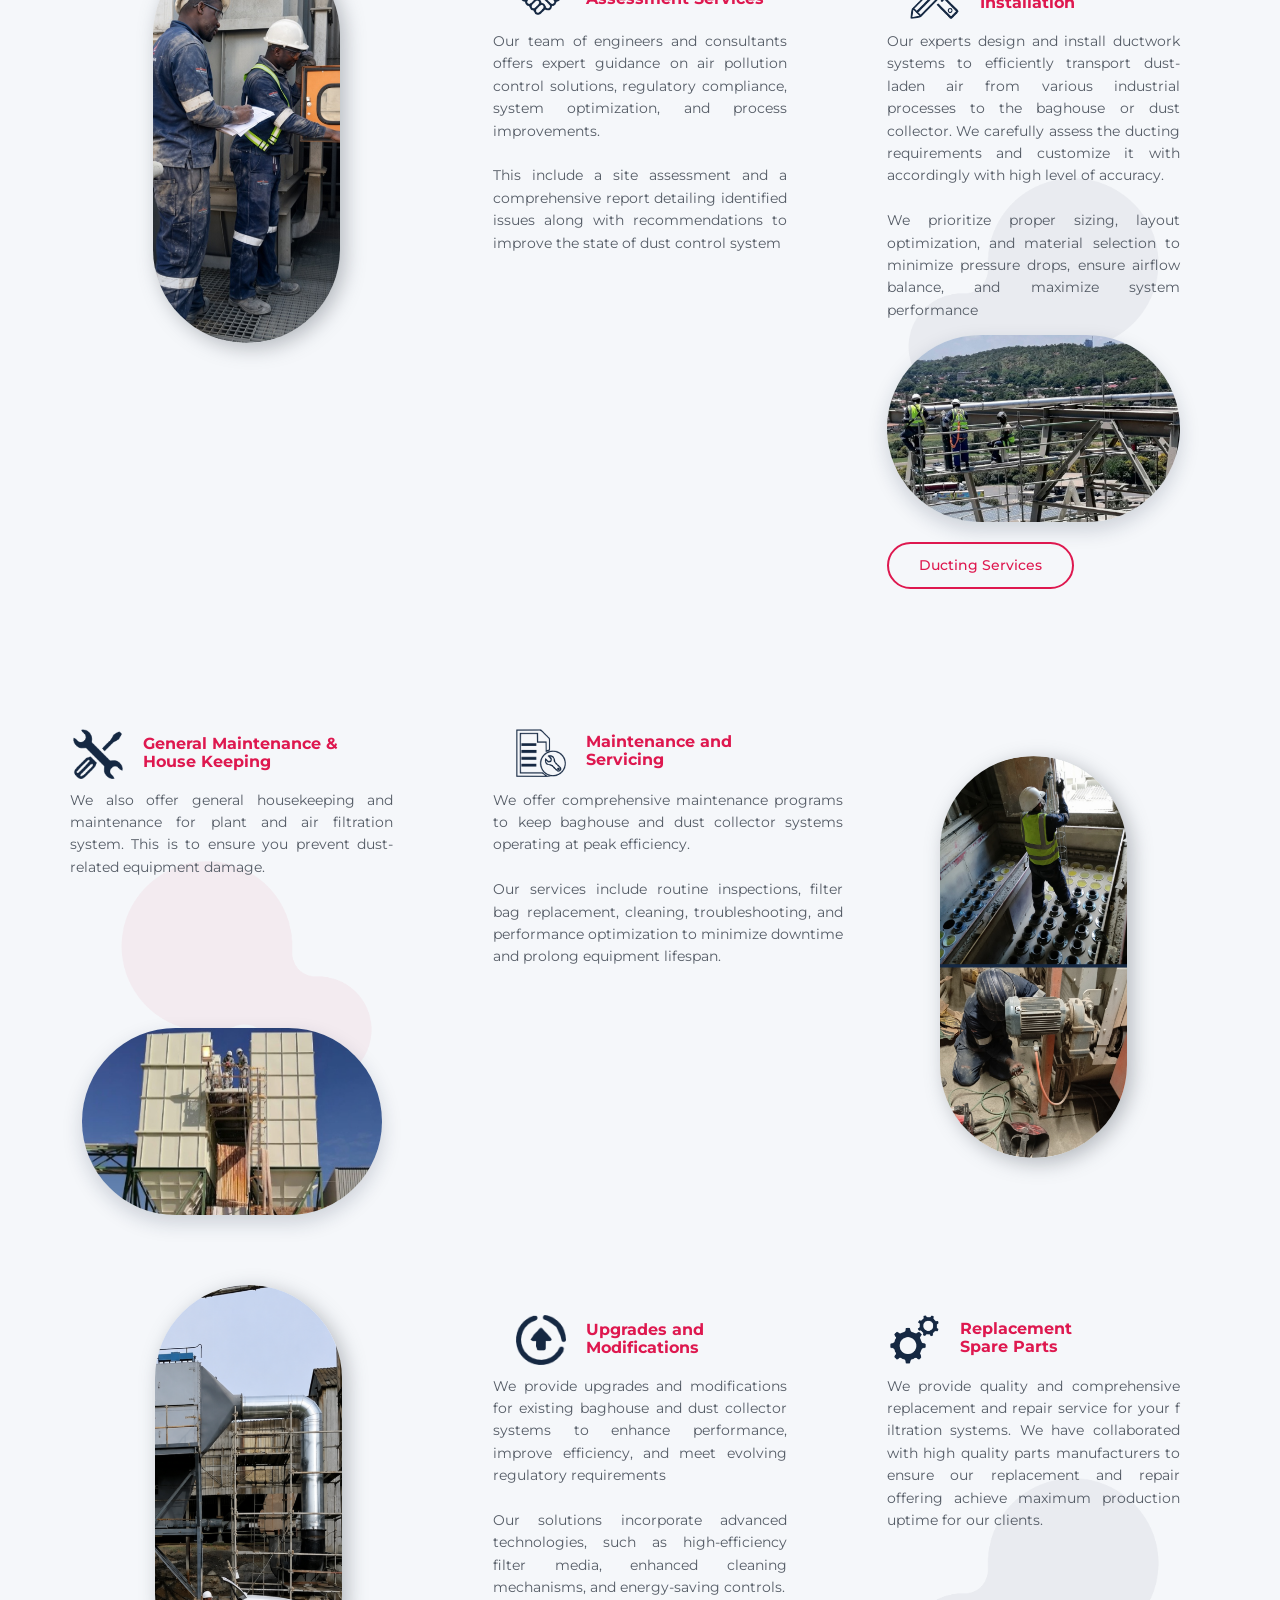
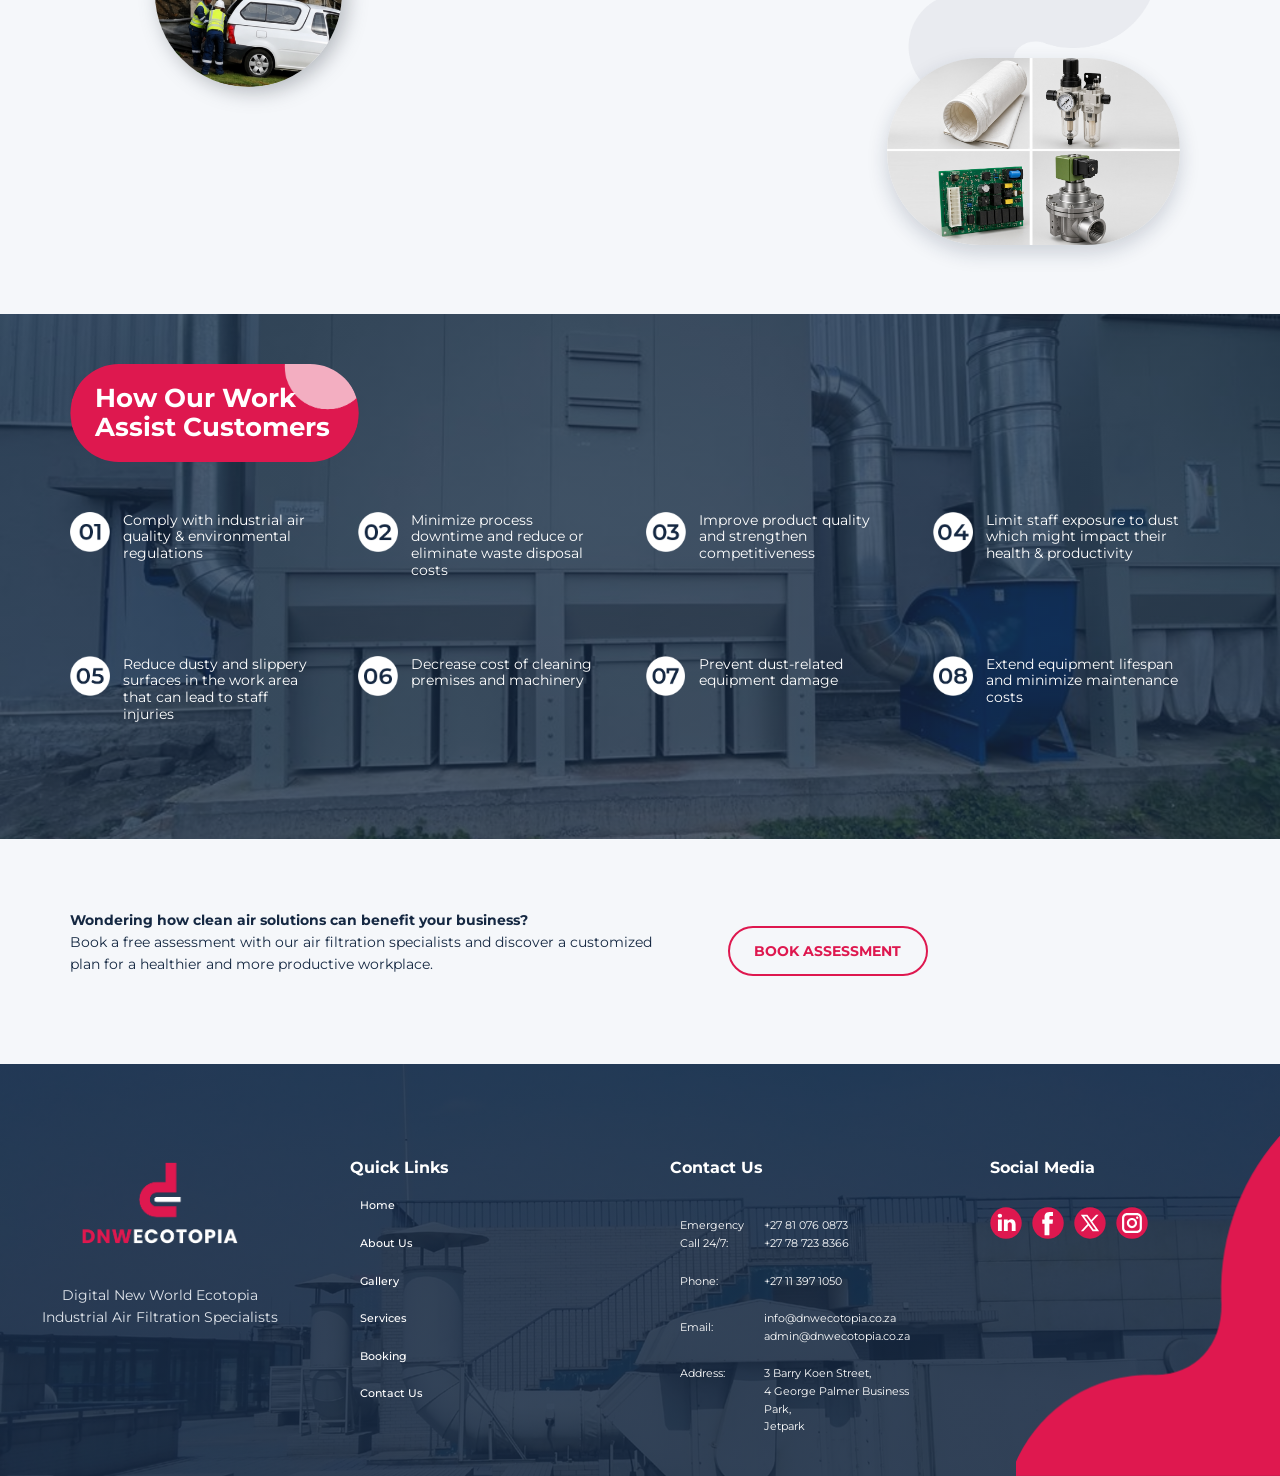
<file: Services.html>
<!DOCTYPE html>
<html style="font-size: 14px;" lang="en-ZA"><head>
<script>
(function () {
  var path = window.location.pathname;

  if (path.slice(-5).toLowerCase() === ".html") {
    var cleanPath = path.slice(0, -5);
    var cleanUrl = cleanPath + window.location.search + window.location.hash;

    window.history.replaceState(null, document.title, cleanUrl);
  }

  document.addEventListener("click", function (event) {
    var link = event.target.closest ? event.target.closest("a[href]") : null;

    if (!link || event.defaultPrevented || event.button !== 0 || event.metaKey || event.ctrlKey || event.shiftKey || event.altKey) {
      return;
    }

    var href = link.getAttribute("href");
    var hrefPath = href ? href.split(/[?#]/)[0] : "";

    if (!href || href.charAt(0) === "#" || href.charAt(0) === "/" || href.indexOf("//") === 0 || /^[a-z][a-z0-9+.-]*:/i.test(href) || hrefPath.slice(-5).toLowerCase() !== ".html") {
      return;
    }

    var currentPath = window.location.pathname;
    var basePath = currentPath.slice(0, currentPath.lastIndexOf("/") + 1);

    if (basePath === "/" && currentPath.length > 1 && currentPath.indexOf(".") === -1) {
      basePath = currentPath + "/";
    }

    var suffix = href.slice(hrefPath.length);
    var cleanHref = hrefPath.slice(0, -5) + suffix;

    event.preventDefault();
    window.location.href = basePath + cleanHref;
  }, true);
})();
</script>
    <meta name="viewport" content="width=device-width, initial-scale=1.0">
    <meta charset="utf-8">
    <meta name="keywords" content="industrial air filtration services, DNW Ecotopia, South Africa, improve production, worker health, compliance, dust extraction, bag filters, ductwork, maintenance">
    <meta name="description" content=" DNW Ecotopia offers comprehensive industrial air filtration services in South Africa. Improve production, worker health &amp; compliance with our expert solutions. Get a Free Quote!">
    <title>Industrial Air Filtration Services | DNW Ecotopia - South Africa</title>
    <link rel="stylesheet" href="nicepage.css" media="screen">
<link rel="stylesheet" href="Services.css" media="screen">
<link rel="stylesheet" href="ServicesDropdown.css" media="screen">
    <script class="u-script" type="text/javascript" src="jquery.js" defer=""></script>
    <script class="u-script" type="text/javascript" src="nicepage.js" defer=""></script>
    <script src="ServicesDropdown.js" defer=""></script>
    <meta name="generator" content="Nicepage 6.13.8, nicepage.com">
    <meta property="og:title" content="Breathe Easier, Work Smarter: Industrial Air Filtration by DNW Ecotopia">
    <meta property="og:description" content="Boost efficiency, worker health, and regulatory compliance with DNW Ecotopia's industrial air filtration services in South Africa. Get a Free Quote today!">
    <meta property="og:image" content="https://dnwecotopia.co.za/images/DNW_ECOTOPIA_GREY_AND_RED.png">
    <meta property="og:url" content="https://dnwecotopia.co.za/Contact.html">
    <link rel="canonical" href="https://dnwecotopia.co.za/Services.html">
    <link rel="icon" href="images/favicon.png">
    <link id="u-theme-google-font" rel="stylesheet" href="https://fonts.googleapis.com/css?family=Montserrat:100,100i,200,200i,300,300i,400,400i,500,500i,600,600i,700,700i,800,800i,900,900i">
    <link id="u-page-google-font" rel="stylesheet" href="https://fonts.googleapis.com/css?family=Montserrat:100,100i,200,200i,300,300i,400,400i,500,500i,600,600i,700,700i,800,800i,900,900i|Montserrat:100,100i,200,200i,300,300i,400,400i,500,500i,600,600i,700,700i,800,800i,900,900i">








    <script type="application/ld+json">{
		"@context": "http://schema.org",
		"@type": "Organization",
		"name": "DNWEcotopia",
		"url": "https://dnwecotopia.co.za/Services.html",
		"logo": "images/DNW_ECOTOPIA_red_white_logo.png",
		"sameAs": [
				"https://www.linkedin.com/company/dnw-ecotopia/",
				"https://facebook.com/DNWEcotopia",
				"https://x.com/DNWEcotopia",
				"https://instagram.com/DNWEcotopia"
		]
}</script>
    <meta name="theme-color" content="#478ac9">
    <meta property="og:type" content="website">
  <meta data-intl-tel-input-cdn-path="intlTelInput/"><link rel="apple-touch-icon" sizes="180x180" href="/apple-touch-icon.png">
<link rel="icon" type="image/png" sizes="32x32" href="/favicon-32x32.png">
<link rel="icon" type="image/png" sizes="16x16" href="/favicon-16x16.png">
<link rel="manifest" href="/site.webmanifest"></head>
  <body data-path-to-root="./" data-include-products="false" class="u-body u-overlap u-overlap-contrast u-xl-mode" data-lang="en"><header class="u-clearfix u-header u-header" id="sec-4735"><div class="u-clearfix u-sheet u-sheet-1">
        <a href="Home.html" class="u-image u-logo u-image-1" data-image-width="387" data-image-height="221" title="Home">
          <img src="images/DNW_ECOTOPIA_red_white_logo.png" class="u-logo-image u-logo-image-1">
        </a>
        <nav class="u-menu u-menu-one-level u-offcanvas u-menu-1" data-responsive-from="MD">
          <div class="menu-collapse" style="font-size: 1rem; letter-spacing: 0px; font-weight: 700;">
            <a class="u-button-style u-custom-left-right-menu-spacing u-custom-padding-bottom u-custom-text-active-color u-custom-text-color u-custom-text-hover-color u-custom-top-bottom-menu-spacing u-file-icon u-nav-link u-text-active-palette-1-base u-text-hover-palette-2-base u-text-white u-file-icon-1" href="#">
              <img src="images/12314153-7e94b6a6.png" alt="">
            </a>
          </div>
          <div class="u-custom-menu u-nav-container">
            <ul class="u-nav u-unstyled u-nav-1"><li class="u-nav-item"><a class="u-button-style u-nav-link u-text-active-custom-color-1 u-text-body-alt-color u-text-hover-custom-color-3" href="Home.html" style="padding: 10px 20px;">Home</a>
</li><li class="u-nav-item"><a class="u-button-style u-nav-link u-text-active-custom-color-1 u-text-body-alt-color u-text-hover-custom-color-3" href="About.html" style="padding: 10px 20px;">About</a>
</li><li class="u-nav-item"><a class="u-button-style u-nav-link u-text-active-custom-color-1 u-text-body-alt-color u-text-hover-custom-color-3" href="Gallery.html" style="padding: 10px 20px;">Gallery</a>
</li><li class="u-nav-item services-dropdown"><button class="u-button-style u-nav-link u-text-active-custom-color-1 u-text-body-alt-color u-text-hover-custom-color-3 services-dropdown-toggle" type="button" aria-expanded="false" aria-haspopup="true" style="padding: 10px 20px;">Services <img class="services-dropdown-arrow" src="images/DNW-down-arrow.svg" alt=""></button><div class="services-dropdown-menu" role="menu"><a href="Services.html" role="menuitem">Dust &amp; Fume Extraction</a><a href="Ducting.html" role="menuitem">Ducting</a></div>
</li><li class="u-nav-item"><a class="u-button-style u-nav-link u-text-active-custom-color-1 u-text-body-alt-color u-text-hover-custom-color-3" href="Book.html" style="padding: 10px 20px;">Book Assessment</a>
</li><li class="u-nav-item"><a class="u-button-style u-nav-link u-text-active-custom-color-1 u-text-body-alt-color u-text-hover-custom-color-3" href="Contact.html" style="padding: 10px 7px 10px 20px;">Contact</a>
</li></ul>
          </div>
          <div class="u-custom-menu u-nav-container-collapse">
            <div class="u-black u-container-style u-inner-container-layout u-opacity u-opacity-95 u-sidenav">
              <div class="u-inner-container-layout u-sidenav-overflow">
                <div class="u-menu-close"></div>
                <ul class="u-align-center u-nav u-popupmenu-items u-unstyled u-nav-2"><li class="u-nav-item"><a class="u-button-style u-nav-link" href="Home.html">Home</a>
</li><li class="u-nav-item"><a class="u-button-style u-nav-link" href="About.html">About</a>
</li><li class="u-nav-item"><a class="u-button-style u-nav-link" href="Gallery.html">Gallery</a>
</li><li class="u-nav-item services-dropdown services-dropdown-mobile"><button class="u-button-style u-nav-link services-dropdown-toggle" type="button" aria-expanded="false" aria-haspopup="true">Services <img class="services-dropdown-arrow" src="images/DNW-down-arrow.svg" alt=""></button><div class="services-dropdown-menu" role="menu"><a href="Services.html" role="menuitem">Dust &amp; Fume Extraction</a><a href="Ducting.html" role="menuitem">Ducting</a></div>
</li><li class="u-nav-item"><a class="u-button-style u-nav-link" href="Book.html">Book Assessment</a>
</li><li class="u-nav-item"><a class="u-button-style u-nav-link" href="Contact.html">Contact</a>
</li></ul>
              </div>
            </div>
            <div class="u-black u-menu-overlay u-opacity u-opacity-70"></div>
          </div>
        </nav>
      </div></header>
    <section class="u-align-center u-clearfix u-image u-shading u-section-1" id="sec-c61a" src="" data-image-width="2517" data-image-height="867">
      <div class="u-clearfix u-sheet u-sheet-1">
        <div class="data-layout-selected u-align-left u-clearfix u-expanded-width u-layout-wrap u-layout-wrap-1">
          <div class="u-gutter-0 u-layout">
            <div class="u-layout-col">
              <div class="u-size-30">
                <div class="u-layout-row">
                  <div class="u-align-left u-container-style u-layout-cell u-size-60 u-layout-cell-1">
                    <div class="u-container-layout u-container-layout-1">
                      <h1 class="u-align-center u-custom-font u-font-montserrat u-text u-text-body-alt-color u-title u-text-1"> Clean Air. Expert Solutions</h1>
                    </div>
                  </div>
                </div>
              </div>
              <div class="u-size-30">
                <div class="u-layout-row">
                  <div class="u-container-style u-layout-cell u-size-60 u-layout-cell-2">
                    <div class="u-container-layout u-container-layout-2">
                      <a href="Contact.html#sec-97bd" class="u-active-white u-align-center u-border-2 u-border-white u-btn u-button-style u-hover-white u-none u-text-active-black u-text-body-alt-color u-text-hover-black u-btn-1">Our Services </a>
                    </div>
                  </div>
                </div>
              </div>
            </div>
          </div>
        </div>
      </div>
    </section>
    <section class="u-align-center u-clearfix u-palette-5-light-3 u-valign-middle-md u-section-2" id="sec-3b48">
      <div class="custom-expanded data-layout-selected u-clearfix u-layout-wrap u-layout-wrap-1">
        <div class="u-layout">
          <div class="u-layout-row">
            <div class="u-align-left u-container-style u-layout-cell u-size-21 u-layout-cell-1">
              <div class="u-container-layout u-container-layout-1">
                <div class="custom-expanded u-container-style u-group u-image u-radius u-shape-round u-image-1" data-image-width="810" data-image-height="301">
                  <div class="u-container-layout u-valign-middle u-container-layout-2">
                    <h2 class="u-align-left u-text u-text-body-alt-color u-text-default u-text-1">Our&nbsp;<br>Best Service
                    </h2>
                  </div>
                </div>
                <p class="u-text u-text-custom-color-2 u-text-default u-text-2"> “We strive to provide
 reliable professional
 services with integrity."</p><span class="u-file-icon u-icon u-icon-1"><img src="images/DNW_ECOTOPIA_ELEMENT_3.png" alt=""></span>
              </div>
            </div>
            <div class="u-container-style u-layout-cell u-size-39 u-layout-cell-2">
              <div class="u-container-layout u-container-layout-3">
                <img class="u-align-right u-flip-horizontal u-image u-image-default u-image-2" src="images/DNW_ECOTOPIA_Picture_service.png" alt="" data-image-width="1133" data-image-height="591">
              </div>
            </div>
          </div>
        </div>
      </div>
    </section>
    <section class="u-clearfix u-palette-5-light-3 u-section-3" id="sec-6735">
      <div class="u-clearfix u-sheet u-valign-middle-lg u-sheet-1">
        <div class="data-layout-selected u-clearfix u-expanded-width-lg u-expanded-width-md u-expanded-width-sm u-expanded-width-xs u-gutter-40 u-layout-wrap u-layout-wrap-1">
          <div class="u-layout">
            <div class="u-layout-col">
              <div class="u-size-30">
                <div class="u-layout-row">
                  <div class="u-container-style u-layout-cell u-size-20 u-layout-cell-1">
                    <div class="u-container-layout u-valign-top-md u-container-layout-1">
                      <div class="u-container-style u-expanded-width-lg u-expanded-width-sm u-expanded-width-xs u-group u-shape-rectangle u-group-1">
                        <div class="u-container-layout u-container-layout-2"><span class="u-align-center-lg u-align-center-md u-align-center-xl u-align-left-sm u-align-left-xs u-file-icon u-icon u-text-custom-color-2 u-icon-1"><img src="images/DNW_ECOTOPIA_ELEMENT_bag_16-f5c6d495.png" alt=""></span>
                          <h6 class="u-align-left u-text u-text-custom-color-1 u-text-1"> Bag House and Dust Collector
Installation </h6>
                        </div>
                      </div>
                      <div class="u-align-justify u-container-style u-expanded-width-lg u-expanded-width-sm u-expanded-width-xs u-group u-shape-rectangle u-group-2">
                        <div class="u-container-layout u-container-layout-3">
                          <p class="u-text u-text-default-lg u-text-default-md u-text-default-xl u-text-2"> Our experienced team designs and installs
custom baghouse and dust collector systems
tailored to the specific requirements of each
client's facility.&nbsp;<br>
                            <br>We employ cutting-edge technology and
industry best practices to ensure efficient and
reliable performance, minimizing dust
emissions and promoting a safe working
environment.
                          </p>
                        </div>
                      </div>
                      <div class="custom-expanded u-container-align-center u-container-style u-group u-image u-radius u-shape-round dnw-team-image dnw-team-image-bag-house" data-image-width="300" data-image-height="187">
                        <div class="u-container-layout"></div>
                      </div>
                    </div>
                  </div>
                  <div class="u-container-style u-layout-cell u-size-20 u-layout-cell-2">
                    <div class="u-container-layout u-valign-top-xs u-container-layout-4">
                      <div class="u-container-style u-expanded-width-lg u-expanded-width-md u-expanded-width-sm u-expanded-width-xs u-group u-shape-rectangle u-group-3">
                        <div class="u-container-layout u-container-layout-5"><span class="u-align-center u-file-icon u-icon u-text-custom-color-2 u-icon-2"><img src="images/DNW_ECOTOPIA_ELEMENT_dust_13-d63857fe.png" alt=""></span>
                          <h6 class="u-align-left u-text u-text-custom-color-1 u-text-3"> Dust Control &amp; Air Filtration Services</h6>
                        </div>
                      </div>
                      <div class="u-align-justify u-container-style u-expanded-width-sm u-expanded-width-xs u-group u-shape-rectangle u-group-4">
                        <div class="u-container-layout u-container-layout-6">
                          <p class="u-text u-text-4"> We provide quality dust control &amp; air filtrati
 on solutions for all applications and
production plant sizes. Our solutions can also
be seamlessly integrated into existing or new
applications to suit your needs.&nbsp;<br>
                            <br>We understand that every application and
customer is different, our expect engineers
are fully skilled and equiped to control dust
and provide air filtration services to variety of
industries applications. Our solutions can also
be seamlessly integrated into an existing or
new applications to suit your needs.
                          </p>
                        </div>
                      </div>
                    </div>
                  </div>
                  <div class="u-container-align-center-xl u-container-style u-layout-cell u-size-20 u-layout-cell-3">
                    <div class="u-container-layout u-valign-top-md u-valign-top-xl u-container-layout-7">
                      <div class="custom-expanded u-container-align-center u-container-style u-group u-image u-radius u-shape-round u-image-1" data-image-width="805" data-image-height="1539">
                        <div class="u-container-layout u-container-layout-8"></div>
                      </div>
                    </div>
                  </div>
                </div>
              </div>
              <div class="u-size-30">
                <div class="u-layout-row">
                  <div class="u-container-style u-layout-cell u-size-20 u-layout-cell-4">
                    <div class="u-container-layout u-valign-middle-xs u-container-layout-9">
                      <div class="custom-expanded u-container-align-center u-container-style u-group u-image u-radius u-shape-round u-image-2" data-image-width="806" data-image-height="1539">
                        <div class="u-container-layout u-container-layout-10"></div>
                      </div>
                    </div>
                  </div>
                  <div class="u-container-style u-layout-cell u-size-20 u-layout-cell-5">
                    <div class="u-container-layout u-container-layout-11">
                      <div class="u-container-style u-expanded-width-lg u-expanded-width-xl u-expanded-width-xs u-group u-shape-rectangle u-group-7">
                        <div class="u-container-layout u-container-layout-12"><span class="u-align-center u-file-icon u-icon u-text-custom-color-2 u-icon-3"><img src="images/DNW_ECOTOPIA_ELEMENT_consulting_15-97ec78a6.png" alt=""></span>
                          <h6 class="u-align-left u-text u-text-custom-color-1 u-text-5"> Consulting and Assessment Services </h6>
                        </div>
                      </div>
                      <div class="u-align-justify u-container-style u-expanded-width u-group u-shape-rectangle u-group-8">
                        <div class="u-container-layout u-container-layout-13">
                          <p class="u-text u-text-default u-text-6"> Our team of engineers and consultants offers
expert guidance on air pollution control
solutions, regulatory compliance, system
optimization, and process improvements.&nbsp;<br>
                            <br>This include a site assessment and a
comprehensive report detailing identified
issues along with recommendations to improve
the state of dust control system
                          </p>
                        </div>
                      </div>
                    </div>
                  </div>
                  <div class="u-container-style u-image u-image-contain u-layout-cell u-size-20 u-image-3" data-image-width="1955" data-image-height="2038">
                    <div class="u-container-layout u-valign-top-md u-container-layout-14">
                      <div class="u-container-style u-expanded-width-lg u-expanded-width-sm u-expanded-width-xl u-expanded-width-xs u-group u-shape-rectangle u-group-9">
                        <div class="u-container-layout u-container-layout-15"><span class="u-align-center u-file-icon u-icon u-text-custom-color-2 u-icon-4"><img src="images/DNW_ECOTOPIA_ELEMENT_duct_12-81a92636.png" alt=""></span>
                          <h6 class="u-align-left u-text u-text-custom-color-1 u-text-7"> Ductwork Design and Installation </h6>
                        </div>
                      </div>
                      <div class="u-align-justify u-container-style u-expanded-width u-group u-shape-rectangle u-group-10">
                        <div class="u-container-layout u-container-layout-16">
                          <p class="u-text u-text-default u-text-8"> Our experts design and install ductwork systems
to efficiently transport dust-laden air from various
industrial processes to the baghouse or dust collector.
 We carefully assess the ducting requirements
and customize it with accordingly with high level
of accuracy.&nbsp;<br>
                            <br>We prioritize proper sizing, layout optimization,
and material selection to minimize pressure
drops, ensure airflow balance, and maximize
system performance&nbsp;
                          </p>
                        </div>
                      </div>
                      <div class="custom-expanded u-container-align-center u-container-style u-group u-image u-radius u-shape-round dnw-team-image dnw-team-image-ductwork" data-image-width="300" data-image-height="187">
                        <div class="u-container-layout"></div>
                      </div>
                      <a href="Ducting.html" class="u-border-2 u-border-custom-color-1 u-btn u-button-style u-hover-custom-color-1 u-none u-text-hover-white u-btn-1">Ducting Services</a>
                    </div>
                  </div>
                </div>
              </div>
            </div>
          </div>
        </div>
      </div>
    </section>
    <section class="u-clearfix u-palette-5-light-3 u-section-4" id="sec-bc1c">
      <div class="u-clearfix u-sheet u-valign-bottom-sm u-valign-middle-xs u-sheet-1">
        <div class="data-layout-selected u-clearfix u-expanded-width u-gutter-40 u-layout-wrap u-layout-wrap-1">
          <div class="u-layout">
            <div class="u-layout-col">
              <div class="u-size-30">
                <div class="u-layout-row">
                  <div class="u-container-align-center-lg u-container-align-center-xl u-container-style u-image u-image-contain u-layout-cell u-size-20 u-image-1" data-image-width="1955" data-image-height="2038">
                    <div class="u-container-layout u-valign-top-lg u-valign-top-xl u-container-layout-1">
                      <div class="custom-expanded u-container-style u-expanded-width-xl u-group u-shape-rectangle u-group-1">
                        <div class="u-container-layout u-container-layout-2"><span class="u-align-center u-file-icon u-icon u-text-custom-color-2 u-icon-1"><img src="images/DNW_ECOTOPIA_ELEMENT_gen_11-b9ac8ea8.png" alt=""></span>
                          <h6 class="u-align-left u-text u-text-custom-color-1 u-text-1"> General Maintenance
&amp; House Keeping </h6>
                        </div>
                      </div>
                      <div class="u-align-justify u-container-style u-expanded-width u-group u-shape-rectangle u-group-2">
                        <div class="u-container-layout u-container-layout-3">
                          <p class="u-text u-text-default-lg u-text-default-xl u-text-2"> We also offer general housekeeping and maintenance for plant and air filtration system. This is to ensure you prevent dust-related equipment damage.</p>
                        </div>
                      </div>
                      <div class="custom-expanded u-container-align-center u-container-style u-group u-image u-radius u-shape-round dnw-team-image dnw-team-image-general" data-image-width="300" data-image-height="187">
                        <div class="u-container-layout"></div>
                      </div>

                    </div>
                  </div>
                  <div class="u-container-style u-layout-cell u-size-20 u-layout-cell-2">
                    <div class="u-container-layout u-container-layout-4">
                      <div class="u-container-style u-expanded-width-md u-expanded-width-sm u-expanded-width-xl u-expanded-width-xs u-group u-shape-rectangle u-group-3">
                        <div class="u-container-layout u-container-layout-5"><span class="u-align-center u-file-icon u-icon u-text-custom-color-2 u-icon-2"><img src="images/DNW_ECOTOPIA_ELEMENT_maintenance_14-412d1447.png" alt=""></span>
                          <h6 class="u-align-left u-text u-text-custom-color-1 u-text-3">Maintenance and&nbsp;<br>Servicing
                          </h6>
                        </div>
                      </div>
                      <div class="custom-expanded u-align-justify u-container-style u-group u-shape-rectangle u-group-4">
                        <div class="u-container-layout u-container-layout-6">
                          <p class="u-text u-text-4"> We offer comprehensive maintenance programs
to keep baghouse and dust collector systems
operating at peak efficiency.&nbsp;<br>
                            <br>Our services include routine inspections, filter bag
replacement, cleaning, troubleshooting, and
performance optimization to minimize downtime
and prolong equipment lifespan.
                          </p>
                        </div>
                      </div>
                    </div>
                  </div>
                  <div class="u-container-align-center-xl u-container-style u-layout-cell u-size-20 u-layout-cell-3">
                    <div class="u-container-layout u-valign-middle-xl u-valign-top-sm u-valign-top-xs u-container-layout-7">
                      <div class="custom-expanded u-container-align-center u-container-style u-group u-image u-radius u-shape-round u-image-2" data-image-width="805" data-image-height="1539">
                        <div class="u-container-layout u-container-layout-8"></div>
                      </div>
                    </div>
                  </div>
                </div>
              </div>
              <div class="u-size-30">
                <div class="u-layout-row">
                  <div class="u-container-style u-layout-cell u-size-20 u-layout-cell-4">
                    <div class="u-container-layout u-valign-top u-container-layout-9">
                      <div class="custom-expanded u-container-align-center u-container-style u-group u-image u-radius u-shape-round u-image-3" data-image-width="806" data-image-height="1539">
                        <div class="u-container-layout u-container-layout-10"></div>
                      </div>
                    </div>
                  </div>
                  <div class="u-container-style u-layout-cell u-size-20 u-layout-cell-5">
                    <div class="u-container-layout u-container-layout-11">
                      <div class="u-container-style u-expanded-width-lg u-expanded-width-sm u-expanded-width-xl u-expanded-width-xs u-group u-shape-rectangle u-group-7">
                        <div class="u-container-layout u-container-layout-12"><span class="u-align-center u-file-icon u-icon u-text-custom-color-2 u-icon-3"><img src="images/DNW_ECOTOPIA_ELEMENT_upgrades_10-9ce43ba7.png" alt=""></span>
                          <h6 class="u-align-left u-text u-text-custom-color-1 u-text-5"> Upgrades and&nbsp;<br>Modifications
                          </h6>
                        </div>
                      </div>
                      <div class="u-align-justify u-container-style u-expanded-width u-group u-shape-rectangle u-group-8">
                        <div class="u-container-layout u-container-layout-13">
                          <p class="u-text u-text-default u-text-6"> We provide upgrades and modifications for existing
baghouse and dust collector systems to enhance
performance, improve efficiency, and meet evolving
regulatory requirements<br>
                            <br>Our solutions incorporate advanced technologies,
such as high-efficiency filter media, enhanced
cleaning mechanisms, and energy-saving controls.
                          </p>
                        </div>
                      </div>
                    </div>
                  </div>
                  <div class="u-container-style u-image u-image-contain u-layout-cell u-size-20 u-image-4" data-image-width="1955" data-image-height="2038">
                    <div class="u-container-layout u-valign-top-lg u-container-layout-14">
                      <div class="u-container-style u-expanded-width u-group u-shape-rectangle u-group-9">
                        <div class="u-container-layout u-container-layout-15"><span class="u-align-center u-file-icon u-icon u-text-custom-color-2 u-icon-4"><img src="images/DNW_ECOTOPIA_ELEMENT_replacement_11-98453e98.png" alt=""></span>
                          <h6 class="u-align-left u-text u-text-custom-color-1 u-text-7">Replacement&nbsp;<br>Spare Parts
                          </h6>
                        </div>
                      </div>
                      <div class="u-align-justify u-container-style u-expanded-width u-group u-shape-rectangle u-group-10">
                        <div class="u-container-layout u-container-layout-16">
                          <p class="u-text u-text-default u-text-8"> We provide quality and comprehensive
replacement and repair service for your
f
 iltration systems. We have collaborated with
 high quality parts manufacturers to ensure
our replacement and repair offering achieve
maximum production uptime for our clients.</p>
                        </div>
                      </div>
                      <div class="custom-expanded u-container-align-center u-container-style u-group u-image u-radius u-shape-round dnw-team-image dnw-team-image-replacement" data-image-width="300" data-image-height="187">
                        <div class="u-container-layout"></div>
                      </div>
                    </div>
                  </div>
                </div>
              </div>
            </div>
          </div>
        </div>
      </div>
    </section>
    <section class="u-clearfix u-image u-shading u-section-5" id="sec-262a" data-image-width="1626" data-image-height="1219">
      <div class="u-clearfix u-sheet u-valign-middle-xl u-sheet-1">
        <div class="custom-expanded u-container-style u-group u-image u-radius u-shape-round u-image-1" data-image-width="810" data-image-height="301">
          <div class="u-container-layout u-valign-middle u-container-layout-1">
            <h2 class="u-align-left u-text u-text-body-alt-color u-text-default u-text-1"> How Our Work&nbsp;<br>Assist Customers
            </h2>
          </div>
        </div>
        <div class="u-expanded-width u-list u-list-1">
          <div class="u-repeater u-repeater-1">
            <div class="u-align-left u-container-style u-list-item u-opacity u-opacity-75 u-repeater-item u-shape-rectangle u-list-item-1">
              <div class="u-container-layout u-similar-container u-container-layout-2"><span class="u-align-center u-file-icon u-icon u-icon-1"><img src="images/DNW_ECOTOPIA_ELEMENT_231.png" alt=""></span>
                <h6 class="u-text u-text-2"> Comply with industrial air quality &amp;
environmental regulations&nbsp;</h6>
              </div>
            </div>
            <div class="u-align-left u-container-style u-list-item u-opacity u-opacity-75 u-repeater-item u-shape-rectangle u-list-item-2">
              <div class="u-container-layout u-similar-container u-container-layout-3"><span class="u-align-center u-file-icon u-icon u-icon-2"><img src="images/DNW_ECOTOPIA_ELEMENT_24.png" alt=""></span>
                <h6 class="u-text u-text-3"> Minimize process downtime and reduce
or eliminate waste disposal costs </h6>
              </div>
            </div>
            <div class="u-align-left u-container-style u-list-item u-opacity u-opacity-75 u-repeater-item u-shape-rectangle u-list-item-3">
              <div class="u-container-layout u-similar-container u-container-layout-4"><span class="u-align-center u-file-icon u-icon u-icon-3"><img src="images/DNW_ECOTOPIA_ELEMENT_25.png" alt=""></span>
                <h6 class="u-text u-text-4"> Improve product quality and
strengthen competitiveness </h6>
              </div>
            </div>
            <div class="u-align-left u-container-style u-list-item u-opacity u-opacity-75 u-repeater-item u-shape-rectangle u-list-item-4">
              <div class="u-container-layout u-similar-container u-container-layout-5"><span class="u-align-center u-file-icon u-icon u-icon-4"><img src="images/DNW_ECOTOPIA_ELEMENT_29.png" alt=""></span>
                <h6 class="u-text u-text-5"> Limit staff exposure to dust which
might impact their health &amp;
productivity</h6>
              </div>
            </div>
            <div class="u-align-left u-container-style u-list-item u-opacity u-opacity-75 u-repeater-item u-shape-rectangle u-list-item-5">
              <div class="u-container-layout u-similar-container u-container-layout-6"><span class="u-align-center u-file-icon u-icon u-icon-5"><img src="images/DNW_ECOTOPIA_ELEMENT_26.png" alt=""></span>
                <h6 class="u-text u-text-6"> Reduce dusty and slippery surfaces
in the work area that can lead to
staff injuries </h6>
              </div>
            </div>
            <div class="u-align-left u-container-style u-list-item u-opacity u-opacity-75 u-repeater-item u-shape-rectangle u-list-item-6">
              <div class="u-container-layout u-similar-container u-container-layout-7"><span class="u-align-center u-file-icon u-icon u-icon-6"><img src="images/DNW_ECOTOPIA_ELEMENT_28.png" alt=""></span>
                <h6 class="u-text u-text-7"> Decrease cost of cleaning premises
and machinery </h6>
              </div>
            </div>
            <div class="u-align-left u-container-style u-list-item u-opacity u-opacity-75 u-repeater-item u-shape-rectangle u-list-item-7">
              <div class="u-container-layout u-similar-container u-container-layout-8"><span class="u-align-center u-file-icon u-icon u-icon-7"><img src="images/DNW_ECOTOPIA_ELEMENT_27.png" alt=""></span>
                <h6 class="u-text u-text-8"> Prevent dust-related equipment
damage </h6>
              </div>
            </div>
            <div class="u-align-left u-container-style u-list-item u-opacity u-opacity-75 u-repeater-item u-shape-rectangle u-list-item-8">
              <div class="u-container-layout u-similar-container u-container-layout-9"><span class="u-align-center u-file-icon u-icon u-icon-8"><img src="images/DNW_ECOTOPIA_ELEMENT_30.png" alt=""></span>
                <h6 class="u-text u-text-9"> Extend equipment lifespan and minimize maintenance costs</h6>
              </div>
            </div>
          </div>
        </div>
      </div>
    </section>
    <section class="u-clearfix u-palette-5-light-3 u-section-6" id="sec-e4a3">
      <div class="u-clearfix u-sheet u-valign-middle u-sheet-1">
        <div class="data-layout-selected u-clearfix u-expanded-width u-layout-wrap u-layout-wrap-1">
          <div class="u-layout">
            <div class="u-layout-row">
              <div class="u-container-style u-layout-cell u-size-32 u-layout-cell-1">
                <div class="u-container-layout u-container-layout-1">
                  <p class="u-text u-text-custom-color-2 u-text-1">
                    <span style="font-weight: 700;"> Wondering how clean air solutions can benefit your business?&nbsp;</span>
                    <br>Book a free assessment with our air filtration specialists and discover a customized plan for a healthier and more productive workplace.
                  </p>
                </div>
              </div>
              <div class="u-container-style u-layout-cell u-size-28 u-layout-cell-2">
                <div class="u-container-layout u-container-layout-2">
                  <a href="Book.html" class="u-border-2 u-border-custom-color-1 u-btn u-button-style u-hover-custom-color-1 u-none u-text-hover-white u-btn-1">Book Assessment </a>
                </div>
              </div>
            </div>
          </div>
        </div>
      </div>
    </section>



    <footer class="u-align-center u-clearfix u-footer u-image u-shading u-valign-bottom-sm u-valign-bottom-xs u-footer" id="sec-c7b6" data-image-width="2558" data-image-height="1919"><div class="data-layout-selected u-clearfix u-expanded-width u-layout-wrap u-layout-wrap-1">
        <div class="u-layout">
          <div class="u-layout-row">
            <div class="u-align-center u-container-style u-layout-cell u-size-15 u-layout-cell-1">
              <div class="u-container-layout u-valign-top u-container-layout-1"><span class="u-align-center-lg u-align-center-md u-align-center-xl u-align-left-sm u-align-left-xs u-file-icon u-icon u-icon-1"><img src="images/DNW_ECOTOPIA_red_white_logo.png" alt=""></span>
                <p class="u-align-center-lg u-align-center-md u-align-center-xl u-align-left-sm u-align-left-xs u-text u-text-default u-text-1">Digital New World Ecotopia<br>Industrial Air Filtration Specialists
                </p>
              </div>
            </div>
            <div class="u-container-style u-layout-cell u-size-12-lg u-size-12-md u-size-12-sm u-size-12-xs u-size-15-xl u-layout-cell-2">
              <div class="u-container-layout u-container-layout-2">
                <h6 class="u-align-left-xs u-text u-text-default u-text-2">Quick Links</h6>
                <div class="custom-expanded u-table u-table-responsive u-table-1">
                  <table class="u-table-entity">
                    <colgroup>
                      <col width="100%">
                    </colgroup>
                    <tbody class="u-table-body">
                      <tr style="height: 25px;">
                        <td class="u-table-cell u-table-cell-1">
                          <a href="Home.html" class="u-active-none u-border-none u-btn u-button-link u-button-style u-custom-font u-hover-none u-none u-text-white u-btn-1"> Home</a>
                        </td>
                      </tr>
                      <tr style="height: 28px;">
                        <td class="u-table-cell u-table-cell-2">
                          <a href="About.html" class="u-active-none u-border-none u-btn u-button-link u-button-style u-custom-font u-hover-none u-none u-text-white u-btn-2">About​ Us</a>
                        </td>
                      </tr>
                      <tr style="height: 28px;">
                        <td class="u-table-cell u-table-cell-3 u-table-cell-gallery">
                          <a href="Gallery.html" class="u-active-none u-border-none u-btn u-button-link u-button-style u-custom-font u-hover-none u-none u-text-white u-btn-3"> Gallery</a>
                        </td>
                      </tr>
                      <tr style="height: 30px;">
                        <td class="u-table-cell u-table-cell-3">
                          <a href="Services.html" class="u-active-none u-border-none u-btn u-button-link u-button-style u-custom-font u-hover-none u-none u-text-white u-btn-3"> Services</a>
                        </td>
                      </tr>
                      <tr style="height: 26px;">
                        <td class="u-table-cell u-table-cell-4">
                          <a href="Book.html" class="u-active-none u-border-none u-btn u-button-link u-button-style u-custom-font u-hover-none u-none u-text-white u-btn-4"> Booking</a>
                        </td>
                      </tr>
                      <tr style="height: 25px;">
                        <td class="u-table-cell u-table-cell-5">
                          <a href="Contact.html" class="u-active-none u-border-none u-btn u-button-link u-button-style u-custom-font u-hover-none u-none u-text-white u-btn-5"> Contact Us</a>
                        </td>
                      </tr>
                    </tbody>
                  </table>
                </div>
              </div>
            </div>
            <div class="u-container-style u-layout-cell u-size-15-xl u-size-17-lg u-size-19-md u-size-19-sm u-size-19-xs u-layout-cell-3">
              <div class="u-container-layout u-container-layout-3">
                <h6 class="u-text u-text-default u-text-3">Contact Us</h6>
                <div class="u-expanded-width u-table u-table-responsive u-table-2">
                  <table class="u-table-entity">
                    <colgroup>
                      <col width="13.9%">
                      <col width="86.1%">
                    </colgroup>
                    <tbody class="u-table-body">
                      <tr style="height: 27px;">
                        <td class="u-table-cell u-table-valign-bottom u-table-cell-6">Emergency Call 24/7: </td>
                        <td class="u-table-cell u-table-valign-bottom u-table-cell-7"> +27 81 076 0873<br>+27 78 723 8366</td>
                      </tr>
                      <tr style="height: 26px;">
                        <td class="u-table-cell u-table-cell-8"> Phone:</td>
                        <td class="u-table-cell u-table-cell-9"> +27 11 397 1050</td>
                      </tr>
                      <tr style="height: 25px;">
                        <td class="u-table-cell u-table-cell-10">Email:</td>
                        <td class="u-table-cell u-table-cell-11"> info@dnwecotopia.co.za<br>admin@dnwecotopia.co.za</td>
                      </tr>
                      <tr style="height: 27px;">
                        <td class="u-table-cell u-table-valign-top u-table-cell-12"> Address:</td>
                        <td class="u-table-cell u-table-valign-top u-table-cell-13"> 3 Barry Koen Street,&nbsp;<br>4 George Palmer Business Park,&nbsp;<br>Jetpark
                        </td>
                      </tr>
                    </tbody>
                  </table>
                </div>
              </div>
            </div>
            <div class="u-container-style u-layout-cell u-size-14-md u-size-14-sm u-size-14-xs u-size-15-xl u-size-16-lg u-layout-cell-4">
              <div class="u-container-layout u-container-layout-4">
                <h6 class="u-align-left-md u-align-left-sm u-align-left-xs u-text u-text-4">Social Media</h6>
                <img class="u-align-right u-expanded-height u-hidden-md u-hidden-sm u-hidden-xs u-image u-image-default u-image-1" src="images/DNW_ECOTOPIA_ELEMENT_1.png" alt="" data-image-width="556" data-image-height="698">
                <div class="u-align-left-md u-align-left-sm u-align-left-xs u-social-icons u-spacing-10 u-social-icons-1">
                  <a class="u-social-url" target="_blank" data-type="LinkedIn" title="LinkedIn" href="https://www.linkedin.com/company/dnw-ecotopia/"><span class="u-icon u-social-icon u-social-linkedin u-text-custom-color-1 u-icon-2"><svg class="u-svg-link" preserveAspectRatio="xMidYMin slice" viewBox="0 0 112 112" style=""><use xlink:href="#svg-a30e"></use></svg><svg class="u-svg-content" viewBox="0 0 112 112" x="0" y="0" id="svg-a30e"><circle fill="currentColor" cx="56.1" cy="56.1" r="55"></circle><path fill="#FFFFFF" d="M41.3,83.7H27.9V43.4h13.4V83.7z M34.6,37.9L34.6,37.9c-4.6,0-7.5-3.1-7.5-7c0-4,3-7,7.6-7s7.4,3,7.5,7
      C42.2,34.8,39.2,37.9,34.6,37.9z M89.6,83.7H76.2V62.2c0-5.4-1.9-9.1-6.8-9.1c-3.7,0-5.9,2.5-6.9,4.9c-0.4,0.9-0.4,2.1-0.4,3.3v22.5
      H48.7c0,0,0.2-36.5,0-40.3h13.4v5.7c1.8-2.7,5-6.7,12.1-6.7c8.8,0,15.4,5.8,15.4,18.1V83.7z"></path></svg></span>
                  </a>
                  <a class="u-social-url" title="facebook" target="_blank" href="https://facebook.com/DNWEcotopia"><span class="u-icon u-social-facebook u-social-icon u-text-custom-color-1 u-icon-3"><svg class="u-svg-link" preserveAspectRatio="xMidYMin slice" viewBox="0 0 112 112" style=""><use xlink:href="#svg-fbd0"></use></svg><svg class="u-svg-content" viewBox="0 0 112 112" x="0" y="0" id="svg-fbd0"><circle fill="currentColor" cx="56.1" cy="56.1" r="55"></circle><path fill="#FFFFFF" d="M73.5,31.6h-9.1c-1.4,0-3.6,0.8-3.6,3.9v8.5h12.6L72,58.3H60.8v40.8H43.9V58.3h-8V43.9h8v-9.2
c0-6.7,3.1-17,17-17h12.5v13.9H73.5z"></path></svg></span>
                  </a>
                  <a class="u-social-url" title="twitter" target="_blank" href="https://x.com/DNWEcotopia"><span class="u-icon u-social-icon u-social-twitter u-text-custom-color-1 u-icon-4"><svg class="u-svg-link" preserveAspectRatio="xMidYMin slice" viewBox="0 0 112.2 112.2" style=""><use xlink:href="#svg-0af3"></use></svg><svg class="u-svg-content" viewBox="0 0 112.2 112.2" x="0px" y="0px" id="svg-0af3"><circle fill="currentColor" cx="56" cy="56" r="55"></circle><path fill="#FFFFFF" d="M63.9,51l22.4-24h-8.6L60.3,45.9L46.9,27H24l23.3,32.8L24,85h8.2L51,64.9L65.3,85H88L63.9,51z M55.3,60.2
l-3.7-5.1L35.7,33.1h8.1l12.3,17.2l3.7,5.1l16.6,23.4h-7.8L55.3,60.2z"></path></svg></span>
                  </a>
                  <a class="u-social-url" title="instagram" target="_blank" href="https://instagram.com/DNWEcotopia"><span class="u-icon u-social-icon u-social-instagram u-text-custom-color-1 u-icon-5"><svg class="u-svg-link" preserveAspectRatio="xMidYMin slice" viewBox="0 0 112 112" style=""><use xlink:href="#svg-fa94"></use></svg><svg class="u-svg-content" viewBox="0 0 112 112" x="0" y="0" id="svg-fa94"><circle fill="currentColor" cx="56.1" cy="56.1" r="55"></circle><path fill="#FFFFFF" d="M55.9,38.2c-9.9,0-17.9,8-17.9,17.9C38,66,46,74,55.9,74c9.9,0,17.9-8,17.9-17.9C73.8,46.2,65.8,38.2,55.9,38.2
z M55.9,66.4c-5.7,0-10.3-4.6-10.3-10.3c-0.1-5.7,4.6-10.3,10.3-10.3c5.7,0,10.3,4.6,10.3,10.3C66.2,61.8,61.6,66.4,55.9,66.4z"></path><path fill="#FFFFFF" d="M74.3,33.5c-2.3,0-4.2,1.9-4.2,4.2s1.9,4.2,4.2,4.2s4.2-1.9,4.2-4.2S76.6,33.5,74.3,33.5z"></path><path fill="#FFFFFF" d="M73.1,21.3H38.6c-9.7,0-17.5,7.9-17.5,17.5v34.5c0,9.7,7.9,17.6,17.5,17.6h34.5c9.7,0,17.5-7.9,17.5-17.5V38.8
C90.6,29.1,82.7,21.3,73.1,21.3z M83,73.3c0,5.5-4.5,9.9-9.9,9.9H38.6c-5.5,0-9.9-4.5-9.9-9.9V38.8c0-5.5,4.5-9.9,9.9-9.9h34.5
c5.5,0,9.9,4.5,9.9,9.9V73.3z"></path></svg></span>
                  </a>
                </div>
                <img class="u-hidden-lg u-hidden-xl u-image u-image-default u-image-2" src="images/DNW_ECOTOPIA_ELEMENT_1.png" alt="" data-image-width="556" data-image-height="698">
              </div>
            </div>
          </div>
        </div>
      </div></footer>
</body></html>
</file>
